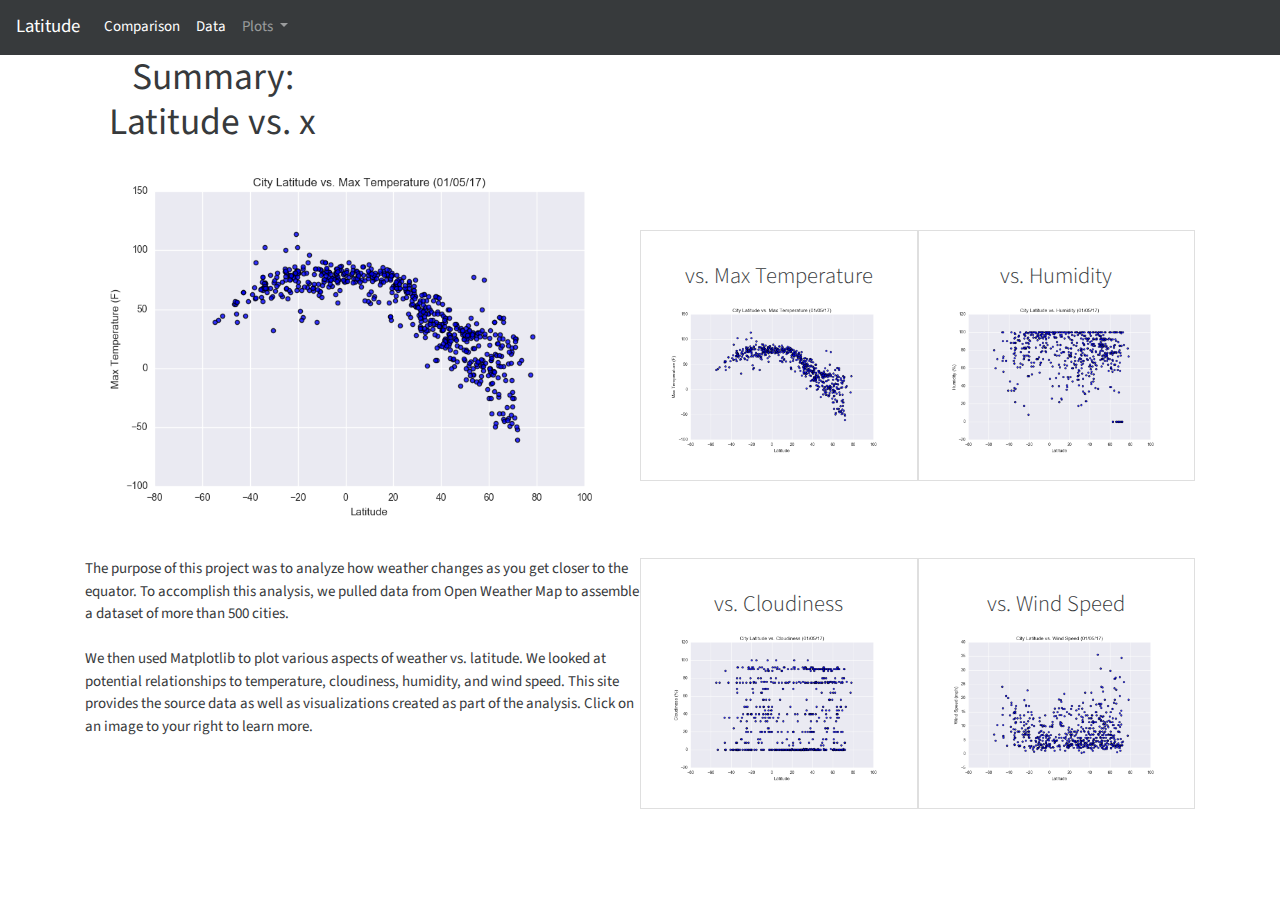
<file: index.html>
<!DOCTYPE html>
<html lang="en">
<head>
    <meta charset="UTF-8">
    <meta name="viewport" content="width=device-width, initial-scale=1.0">
    <meta http-equiv="X-UA-Compatible" content="ie=edge">
    <title>Landing Page</title>
    <link rel="stylesheet" type="text/css" href="bootstrap.min.css">
</head>
<body>
  <!-- Navigation Bar -->
  <nav class="navbar navbar-expand-lg navbar-dark bg-dark">
        <a class="navbar-brand" href="index.html">Latitude</a>
        <button class="navbar-toggler" type="button" data-toggle="collapse" data-target="#navbarColor02" aria-controls="navbarColor02" aria-expanded="false" aria-label="Toggle navigation">
            <span class="navbar-toggler-icon"></span>
        </button>

        <div class="collapse navbar-collapse" id="navbarColor02">
            <ul class="navbar-nav mr-auto">
                
                <li class="nav-item active">
                        <a class="nav-link" href="Comparison.html">Comparison <span class="sr-only">(current)</span></a>
                </li>
                <li class="nav-item active">
                        <a class="nav-link" href="data-page.html">Data <span class="sr-only">(current)</span></a>
                </li>
            
            <!-- Dropdown Menu -->
            
                <li class="nav-item dropdown">
                    <a class="nav-link dropdown-toggle" href="#" id="navbarDropdown" role="button" data-toggle="dropdown" aria-haspopup="true" aria-expanded="false">
                        Plots
                    </a>
                    <div class="dropdown-menu" aria-labelledby="navbarDropdown">
                        <a class="dropdown-item" href="MaxTemp.html">Max Temperature</a>
                        <a class="dropdown-item" href="Humidity.html">Humidity</a>
                        <a class="dropdown-item" href="Cloudiness.html">Cloudiness</a>
                        <a class="dropdown-item" href="WindSpeed.html">Wind Speed</a>
                    </div>    
                </li>
                    
            </ul>
    </nav>

    <!-- Main  -->
    <div class="container">

    <!-- Left side -->
    <div class="row align-items-end">
        <div class="col-md-3 col-sm-6">
            <h1 class="text-center"><b>Summary: Latitude vs. x</b></h1>

        </div>

        <!-- Keeping row without text -->
        <div class="col-md-3 col-sm-6">
            
            
        </div>
    </div>

    <!-- Left image -->

    <div class="row align-items-center no-gutters">
            <div class="col-md-6 col-sm-12">
                <figure class="figure">
                    <img src="WebVisualizations/images/Fig1.png" class="figure-img img-fluid rounded" alt="...">
                </figure>
    
            </div>

            <!-- Left, top row of group -->
            <div class="col-md-3 col-sm-6">       
                    <div class="card">
                        <div class="card-body">
                            <h4 class="card-title">
                                <h4 class="text-center">vs. Max Temperature</h4></h4>
                                    <a href="MaxTemp.html" class="href">
                                        <img src="WebVisualizations/images/Fig1.png" class="card-img-top" alt="vs max temperature">
                                    </a>
                            
                       </div>
                    </div>  
            </div>
            <!-- Right, top row of group -->

            <div class="col-md-3 col-sm-6">
                    <div class="card">
                        <div class="card-body">
                            <h4 class="card-title">
                                <h4 class="text-center">vs. Humidity</h4></h4>
                                    <a href="Humidity.html" class="href">
                                        <img src="WebVisualizations/images/Fig2.png" class="card-img-top" alt="vs max temperature">
                                    </a>
                            
                       </div>
                    </div>  
            </div>
            </div>
  
    
    <div class="row align-items-start no-gutters">
            <div class="col-md-6 col-sm-12">
                    
                <!-- Keeping left side separated from right -->
                The purpose of this project was to analyze how weather changes as you get closer to the equator. To accomplish this
                analysis, we pulled data from Open Weather Map to assemble a dataset of more than 500 cities. <br><br>
                We then used Matplotlib to plot various aspects of weather vs. latitude. We looked at potential relationships to 
                temperature, cloudiness, humidity, and wind speed. This site provides the source data as well as visualizations created 
                as part of the analysis. Click on an image to your right to learn more.
            </div>

            <!-- Left, bottom row of group -->
            <div class="col-md-3 col-sm-6">
                <div class="card">
                    <div class="card-body">
                        <h4 class="card-title">
                            <h4 class="text-center">vs. Cloudiness</h4></h4>
                                <a href="Cloudiness.html" class="href">
                                    <img src="WebVisualizations/images/Fig3.png" class="card-img-top" alt="vs max temperature">
                                </a>
                        
                   </div>
                </div>  
        
    
            </div>

            <!-- Right, bottom row of group -->
            <div class="col-md-3 col-sm-6">
               
            <div class="card">
                <div class="card-body">
                    <h4 class="card-title">
                        <h4 class="text-center">vs. Wind Speed</h4></h4>
                            <a href="WindSpeed.html" class="href">
                                <img src="WebVisualizations/images/Fig4.png" class="card-img-top" alt="vs max temperature">
                            </a>
                    
               </div>
            </div>  
    </div>
        </div>
    </div>

<!-- Optional JavaScript -->
    <!-- jQuery first, then Popper.js, then Bootstrap JS -->
    <script src="https://code.jquery.com/jquery-3.3.1.slim.min.js" integrity="sha384-q8i/X+965DzO0rT7abK41JStQIAqVgRVzpbzo5smXKp4YfRvH+8abtTE1Pi6jizo" crossorigin="anonymous"></script>
    <script src="https://cdnjs.cloudflare.com/ajax/libs/popper.js/1.14.7/umd/popper.min.js" integrity="sha384-UO2eT0CpHqdSJQ6hJty5KVphtPhzWj9WO1clHTMGa3JDZwrnQq4sF86dIHNDz0W1" crossorigin="anonymous"></script>
    <script src="https://stackpath.bootstrapcdn.com/bootstrap/4.3.1/js/bootstrap.min.js" integrity="sha384-JjSmVgyd0p3pXB1rRibZUAYoIIy6OrQ6VrjIEaFf/nJGzIxFDsf4x0xIM+B07jRM" crossorigin="anonymous"></script>
      
        
</body>
</html>
</file>
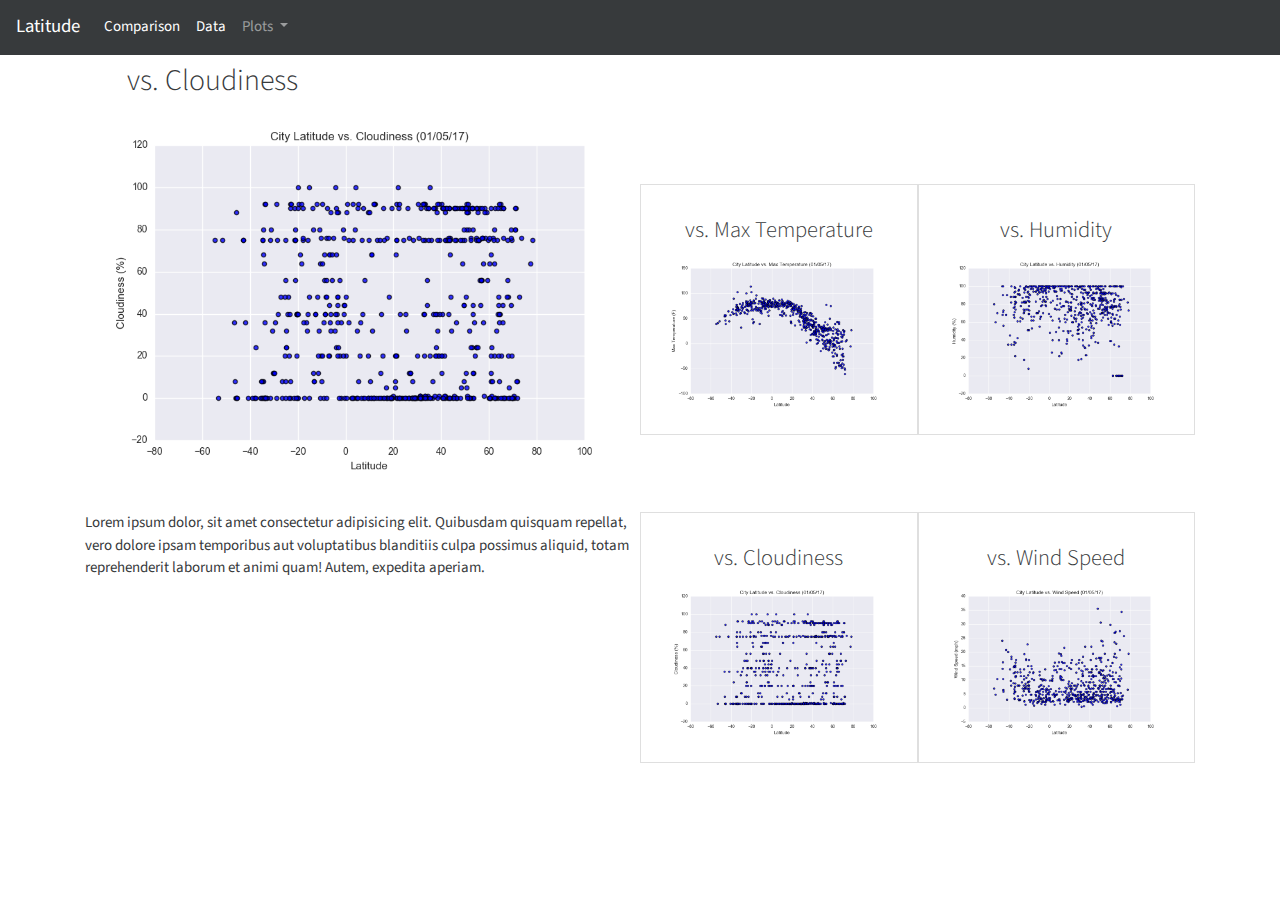
<file: Cloudiness.html>
<!DOCTYPE html>
<html lang="en">
<head>
    <meta charset="UTF-8">
    <meta name="viewport" content="width=device-width, initial-scale=1.0">
    <meta http-equiv="X-UA-Compatible" content="ie=edge">
    <title>Cloudiness</title>
    <link rel="stylesheet" type="text/css" href="bootstrap.min.css">
</head>
<body>
  <!-- Navigation Bar -->
  <nav class="navbar navbar-expand-lg navbar-dark bg-dark">
        <a class="navbar-brand" href="index.html">Latitude</a>
        <button class="navbar-toggler" type="button" data-toggle="collapse" data-target="#navbarColor02" aria-controls="navbarColor02" aria-expanded="false" aria-label="Toggle navigation">
            <span class="navbar-toggler-icon"></span>
        </button>

        <div class="collapse navbar-collapse" id="navbarColor02">
            <ul class="navbar-nav mr-auto">
                
                <li class="nav-item active">
                        <a class="nav-link" href="Comparison.html">Comparison <span class="sr-only">(current)</span></a>
                </li>
                <li class="nav-item active">
                        <a class="nav-link" href="data-page.html">Data <span class="sr-only">(current)</span></a>
                </li>
            
            <!-- Dropdown Menu -->
            
                <li class="nav-item dropdown">
                    <a class="nav-link dropdown-toggle" href="#" id="navbarDropdown" role="button" data-toggle="dropdown" aria-haspopup="true" aria-expanded="false">
                        Plots
                    </a>
                    <div class="dropdown-menu" aria-labelledby="navbarDropdown">
                        <a class="dropdown-item" href="MaxTemp.html">Max Temperature</a>
                        <a class="dropdown-item" href="Humidity.html">Humidity</a>
                        <a class="dropdown-item" href="Cloudiness.html">Cloudiness</a>
                        <a class="dropdown-item" href="WindSpeed.html">Wind Speed</a>
                    </div>    
                </li>
                    
            </ul>
    </nav>

    <!-- Main  -->
    <div class="container">

    <!-- Left side -->
    <div class="row align-items-end">
        <div class="col-md-3 col-sm-6">
            <h2 class="text-center mt-2">vs. Cloudiness</h2>

        </div>

        <!-- Keeping row without text -->
        <div class="col-md-3 col-sm-6">
            
            
        </div>
    </div>

    <!-- Left image -->

    <div class="row align-items-center no-gutters">
            <div class="col-md-6 col-sm-12">
                <figure class="figure">
                    <img src="WebVisualizations/images/Fig3.png" class="figure-img img-fluid rounded" alt="...">
                </figure>
    
            </div>

            <!-- Left, top row of group -->
            <div class="col-md-3 col-sm-6">       
                    <div class="card">
                        <div class="card-body">
                            <h4 class="card-title">
                                <h4 class="text-center">vs. Max Temperature</h4></h4>
                                    <a href="MaxTemp.html" class="href">
                                        <img src="WebVisualizations/images/Fig1.png" class="card-img-top" alt="vs max temperature">
                                    </a>
                            
                       </div>
                    </div>  
            </div>
            <!-- Right, top row of group -->

            <div class="col-md-3 col-sm-6">
                    <div class="card">
                        <div class="card-body">
                            <h4 class="card-title">
                                <h4 class="text-center">vs. Humidity</h4></h4>
                                    <a href="Humidity.html" class="href">
                                        <img src="WebVisualizations/images/Fig2.png" class="card-img-top" alt="vs max temperature">
                                    </a>
                            
                       </div>
                    </div>  
            </div>
            </div>
  
    
    <div class="row align-items-start no-gutters">
            <div class="col-md-6 col-sm-12">
                    
                <!-- Keeping left side separated from right -->
                Lorem ipsum dolor, sit amet consectetur adipisicing elit. Quibusdam quisquam repellat, vero dolore ipsam temporibus aut voluptatibus blanditiis culpa possimus aliquid, totam reprehenderit laborum et animi quam! Autem, expedita aperiam.
            </div>

            <!-- Left, bottom row of group -->
            <div class="col-md-3 col-sm-6">
                <div class="card">
                    <div class="card-body">
                        <h4 class="card-title">
                            <h4 class="text-center">vs. Cloudiness</h4></h4>
                                <a href="Cloudiness.html" class="href">
                                    <img src="WebVisualizations/images/Fig3.png" class="card-img-top" alt="vs max temperature">
                                </a>
                        
                   </div>
                </div>  
        
    
            </div>

            <!-- Right, bottom row of group -->
            <div class="col-md-3 col-sm-6">
               
            <div class="card">
                <div class="card-body">
                    <h4 class="card-title">
                        <h4 class="text-center">vs. Wind Speed</h4></h4>
                            <a href="WindSpeed.html" class="href">
                                <img src="WebVisualizations/images/Fig4.png" class="card-img-top" alt="vs max temperature">
                            </a>
                    
               </div>
            </div>  
    </div>
        </div>
    </div>
    
<!-- Optional JavaScript -->
    <!-- jQuery first, then Popper.js, then Bootstrap JS -->
    <script src="https://code.jquery.com/jquery-3.3.1.slim.min.js" integrity="sha384-q8i/X+965DzO0rT7abK41JStQIAqVgRVzpbzo5smXKp4YfRvH+8abtTE1Pi6jizo" crossorigin="anonymous"></script>
    <script src="https://cdnjs.cloudflare.com/ajax/libs/popper.js/1.14.7/umd/popper.min.js" integrity="sha384-UO2eT0CpHqdSJQ6hJty5KVphtPhzWj9WO1clHTMGa3JDZwrnQq4sF86dIHNDz0W1" crossorigin="anonymous"></script>
    <script src="https://stackpath.bootstrapcdn.com/bootstrap/4.3.1/js/bootstrap.min.js" integrity="sha384-JjSmVgyd0p3pXB1rRibZUAYoIIy6OrQ6VrjIEaFf/nJGzIxFDsf4x0xIM+B07jRM" crossorigin="anonymous"></script>
      
        
</body>
</html>
</file>
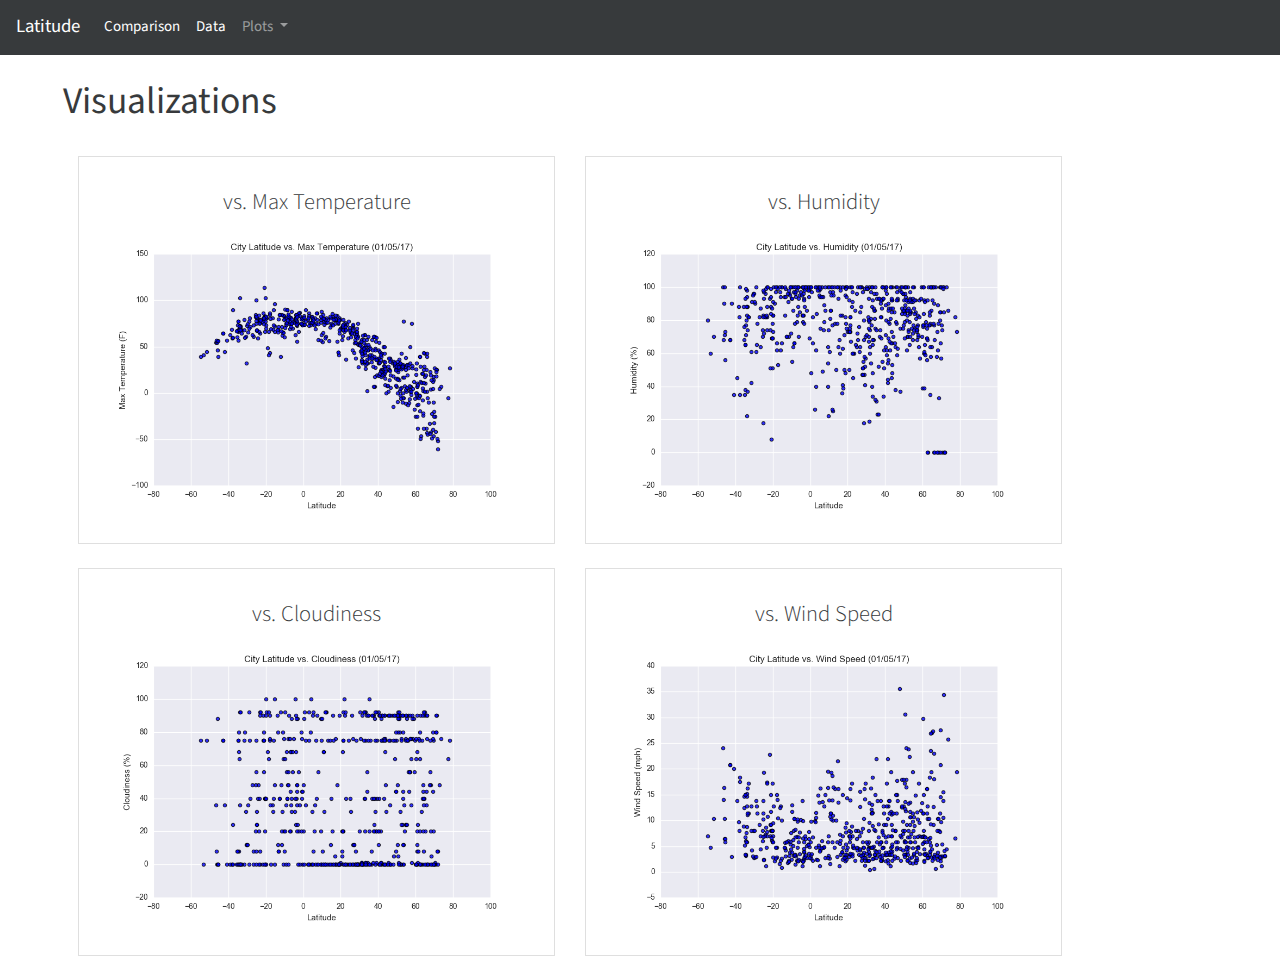
<file: Comparison.html>
<!DOCTYPE html>
<html lang="en">
<head>
    <meta charset="UTF-8">
    <meta name="viewport" content="width=device-width, initial-scale=1.0">
    <meta http-equiv="X-UA-Compatible" content="ie=edge">
    <title>Landing Page
    </title>

    <link rel="stylesheet" type="text/css" href="bootstrap.min.css">
</head>
<body>
    <!-- Navigation Bar -->
    <nav class="navbar navbar-expand-lg navbar-dark bg-dark">
            <a class="navbar-brand" href="index.html">Latitude</a>
            <button class="navbar-toggler" type="button" data-toggle="collapse" data-target="#navbarColor02" aria-controls="navbarColor02" aria-expanded="false" aria-label="Toggle navigation">
                <span class="navbar-toggler-icon"></span>
            </button>
    
            <div class="collapse navbar-collapse" id="navbarColor02">
                <ul class="navbar-nav mr-auto">
                    
                    <li class="nav-item active">
                            <a class="nav-link" href="Comparison.html">Comparison <span class="sr-only">(current)</span></a>
                    </li>
                    <li class="nav-item active">
                            <a class="nav-link" href="data-page.html">Data <span class="sr-only">(current)</span></a>
                    </li>
                
                <!-- Dropdown Menu -->
                
                    <li class="nav-item dropdown">
                        <a class="nav-link dropdown-toggle" href="#" id="navbarDropdown" role="button" data-toggle="dropdown" aria-haspopup="true" aria-expanded="false">
                            Plots
                        </a>
                        <div class="dropdown-menu" aria-labelledby="navbarDropdown">
                            <a class="dropdown-item" href="MaxTemp.html">Max Temperature</a>
                            <a class="dropdown-item" href="Humidity.html">Humidity</a>
                            <a class="dropdown-item" href="Cloudiness.html">Cloudiness</a>
                            <a class="dropdown-item" href="WindSpeed.html">Wind Speed</a>
                        </li>
                    </div>
                </ul>
    </nav>
    <div class="row mt-4 ml-5">
    <h1 class="col-sm-8 col-md-4"><b>Visualizations</b></h1>
    </div>

    <div class="container-fluid">

        <!-- First row -->
               
            <div class="row mt-4 ml-5">

                <!-- First card -->
            
                    <div class="col-sm-10 col-md-5">
                        
                            <div class="card">
                                <div class="card-body">
                                    <h4 class="card-title">
                                        <h4 class="text-center">vs. Max Temperature</h4></h4>
                                            <a href="MaxTemp.html" class="href">
                                                <img src="WebVisualizations/images/Fig1.png" class="card-img-top" alt="vs max temperature">
                                            </a>
                                    
                               </div>
                            </div>  
                    </div>
                
  
                <!-- Second card -->
            
                    <div class="col-sm-10 col-md-5">
                       
                            <div class="card">
                                <div class="card-body">
                                        <h4 class="card-title">
                                            <h4 class="text-center">vs. Humidity</h4></h4>
                                                <a href="Humidity.html">
                                                    <img src="WebVisualizations/images/Fig2.png" class="card-img-top" alt="vs max temperature">
                                                </a>
                               </div>
                            </div>  
                    </div>
                </div>

                <!-- Second row -->

                <div class="row mt-4 ml-5">
                    
                    <!-- First card -->
            
                        <div class="col-sm-10 col-md-5">
                            
                                <div class="card">
                                    <div class="card-body">
                                        <h4 class="card-title">
                                            <h4 class="text-center">vs. Cloudiness</h4></h4>
                                                <a href="Cloudiness.html" class="href">
                                                    <img src="WebVisualizations/images/Fig3.png" class="card-img-top" alt="vs max temperature">
                                                </a>
                                        
                                   </div>
                                </div>  
                        </div>
                    
      
                    <!-- Second card -->
                
                        <div class="col-sm-10 col-md-5">
                           
                                <div class="card">
                                    <div class="card-body">
                                            <h4 class="card-title">
                                                <h4 class="text-center">vs. Wind Speed</h4></h4>
                                                    <a href="WindSpeed.html">
                                                        <img src="WebVisualizations/images/Fig4.png" class="card-img-top" alt="vs max temperature">
                                                    </a>
                                   </div>
                                </div>  
                        </div>
                    </div>

                    
</div>

    <!-- Optional JavaScript -->
    <!-- jQuery first, then Popper.js, then Bootstrap JS -->
    <script src="https://code.jquery.com/jquery-3.3.1.slim.min.js" integrity="sha384-q8i/X+965DzO0rT7abK41JStQIAqVgRVzpbzo5smXKp4YfRvH+8abtTE1Pi6jizo" crossorigin="anonymous"></script>
    <script src="https://cdnjs.cloudflare.com/ajax/libs/popper.js/1.14.7/umd/popper.min.js" integrity="sha384-UO2eT0CpHqdSJQ6hJty5KVphtPhzWj9WO1clHTMGa3JDZwrnQq4sF86dIHNDz0W1" crossorigin="anonymous"></script>
    <script src="https://stackpath.bootstrapcdn.com/bootstrap/4.3.1/js/bootstrap.min.js" integrity="sha384-JjSmVgyd0p3pXB1rRibZUAYoIIy6OrQ6VrjIEaFf/nJGzIxFDsf4x0xIM+B07jRM" crossorigin="anonymous"></script>
      
        
</body>
</html>
</file>
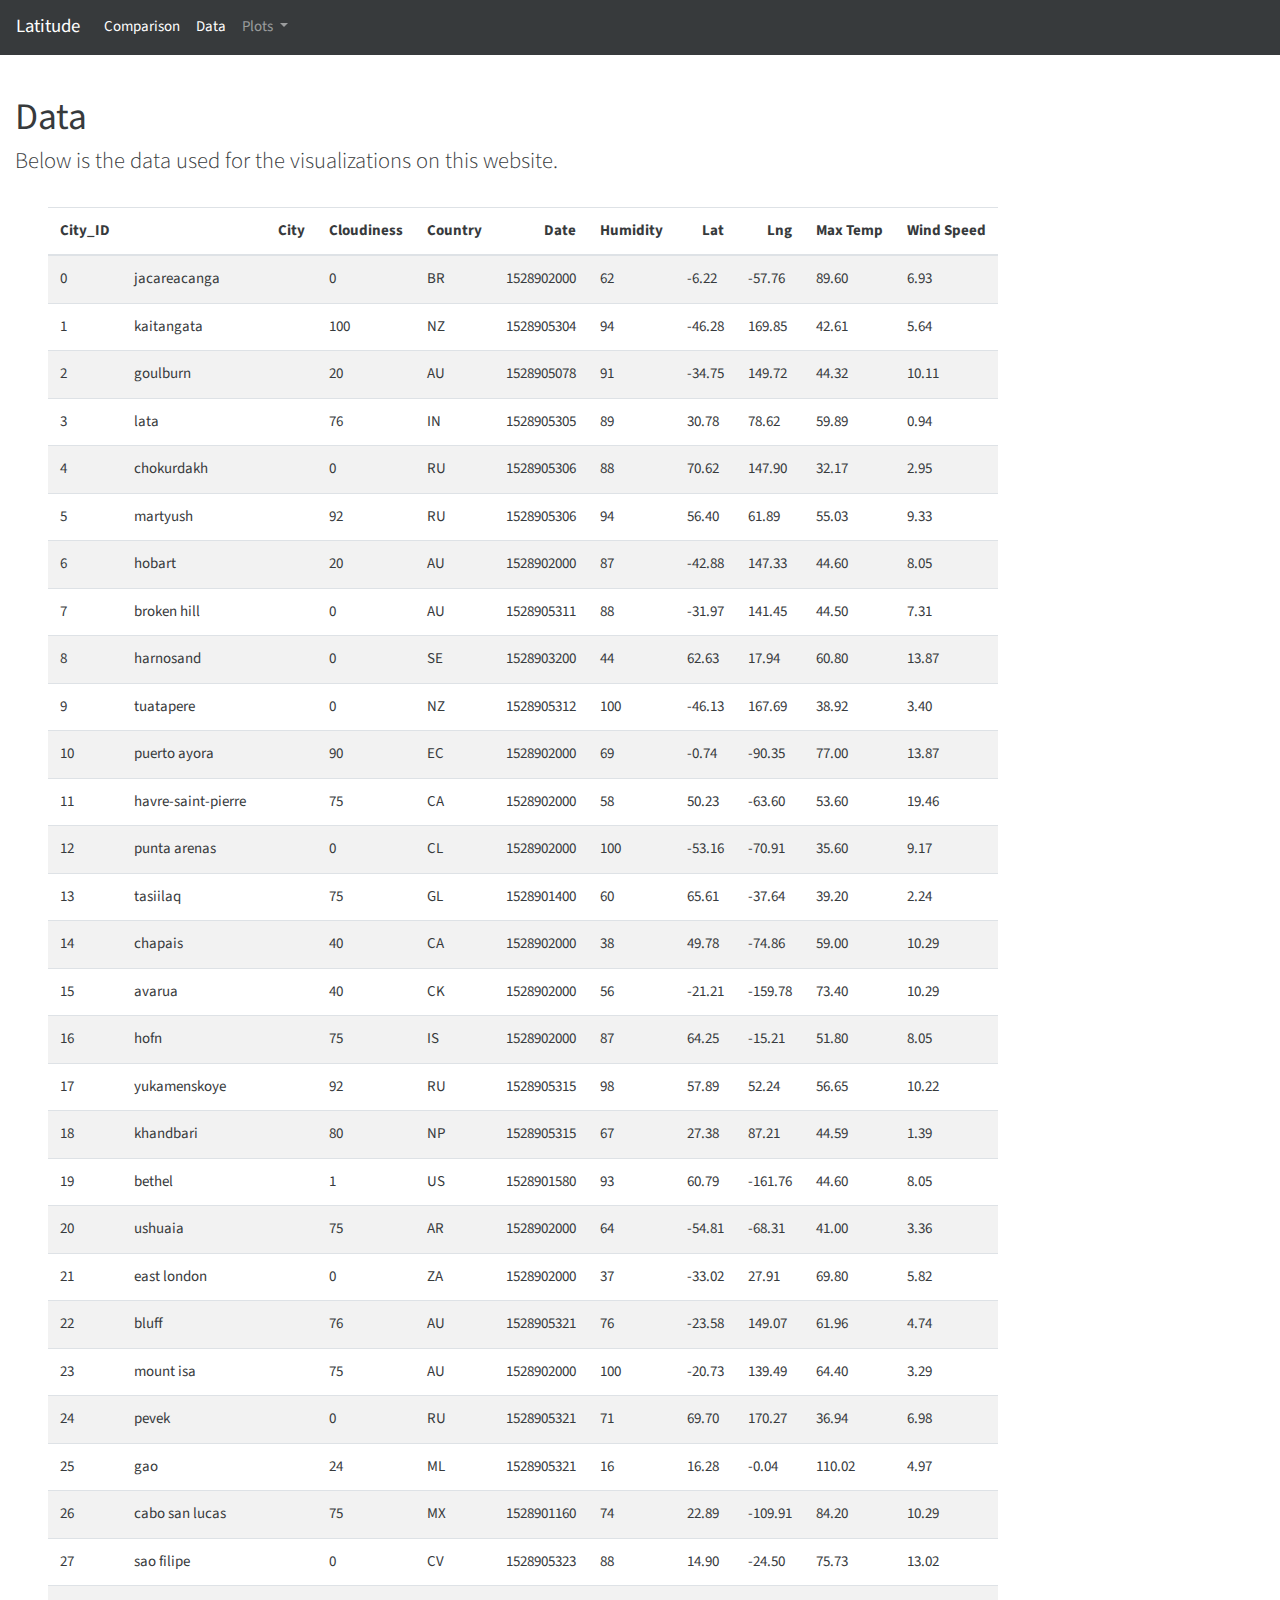
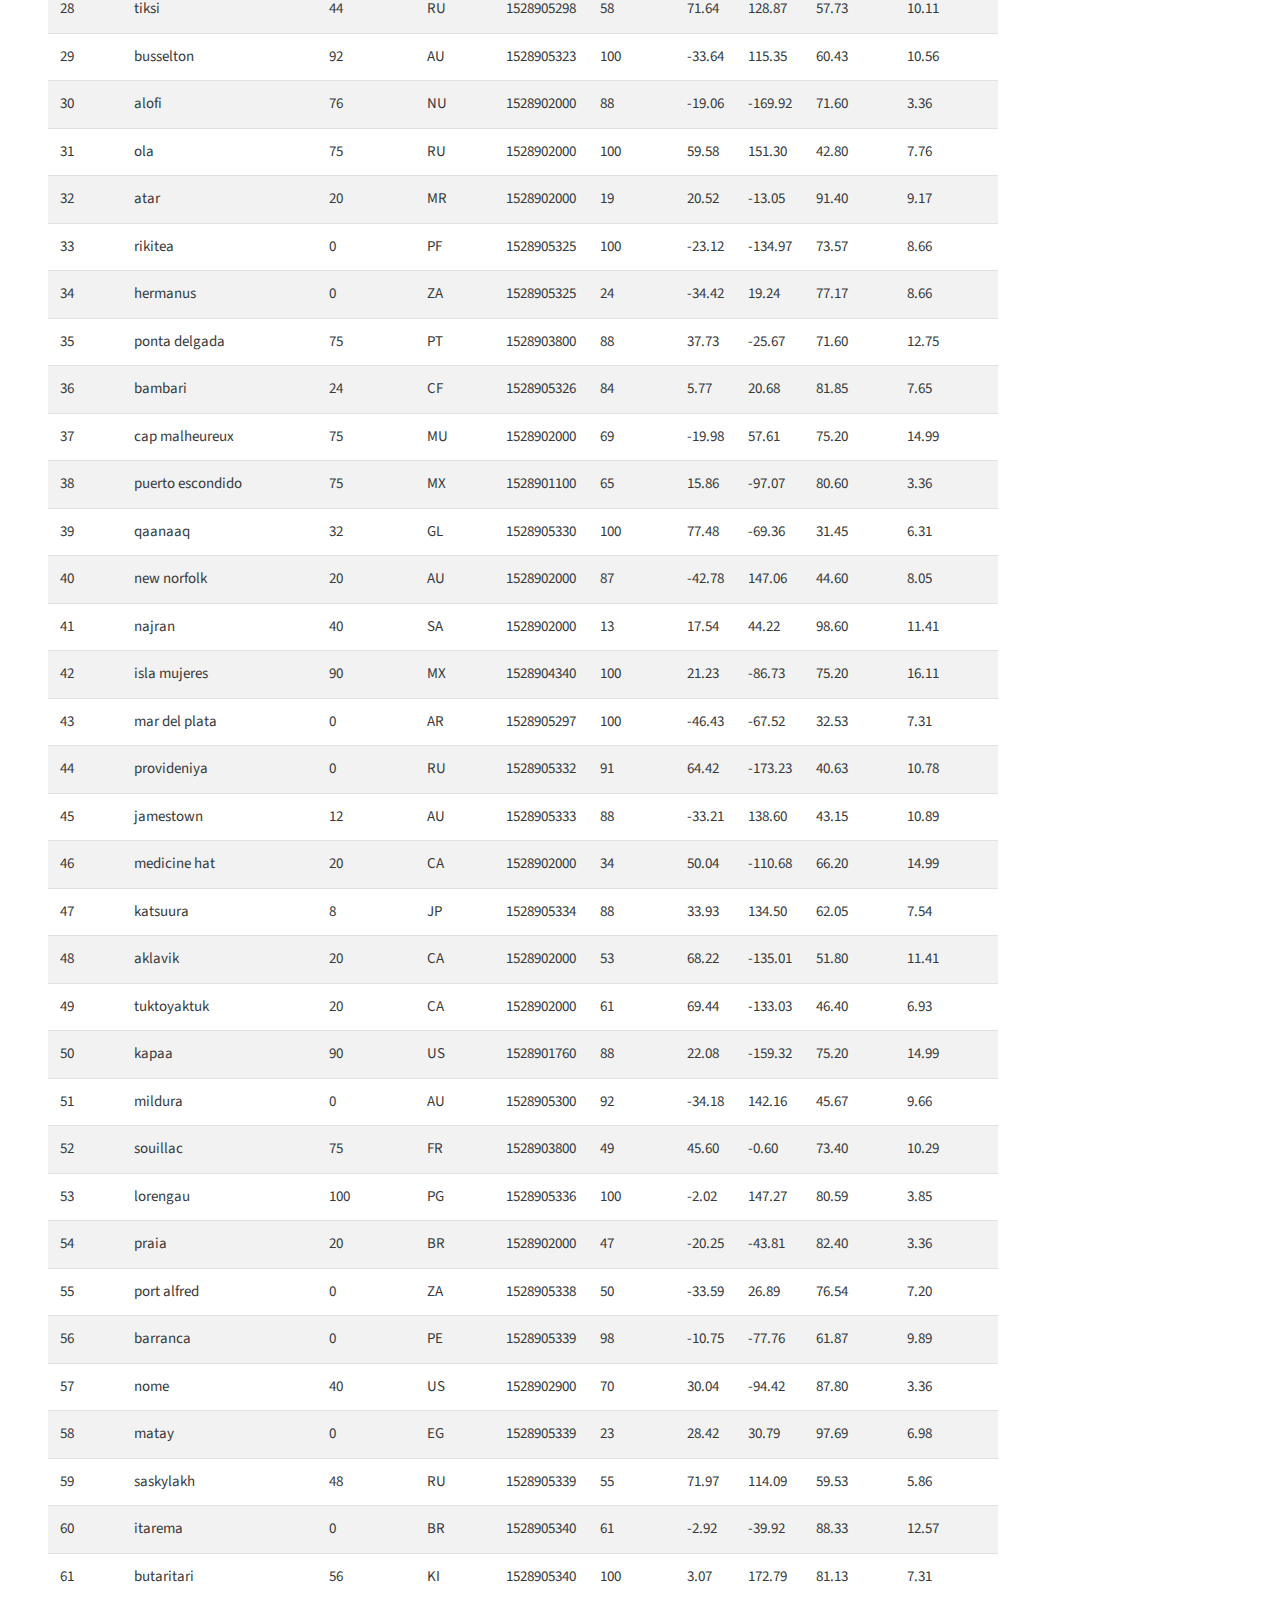
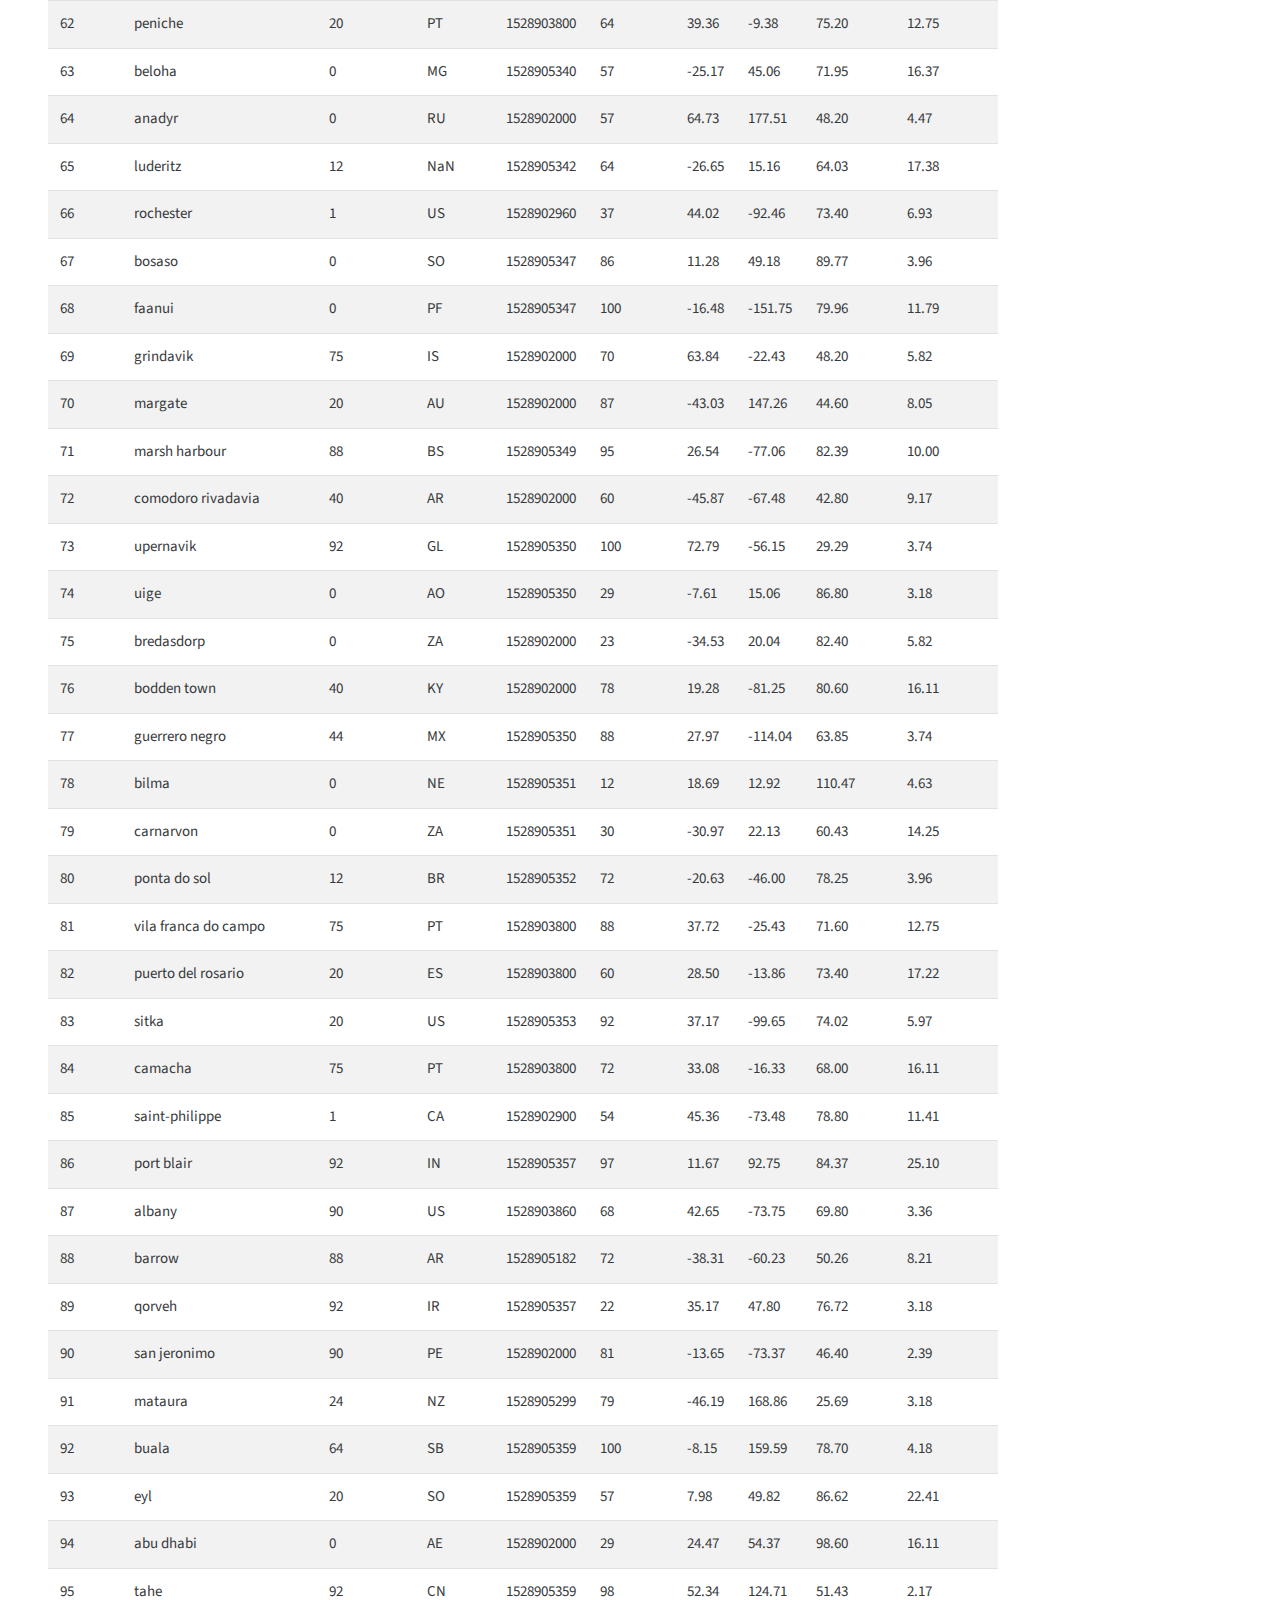
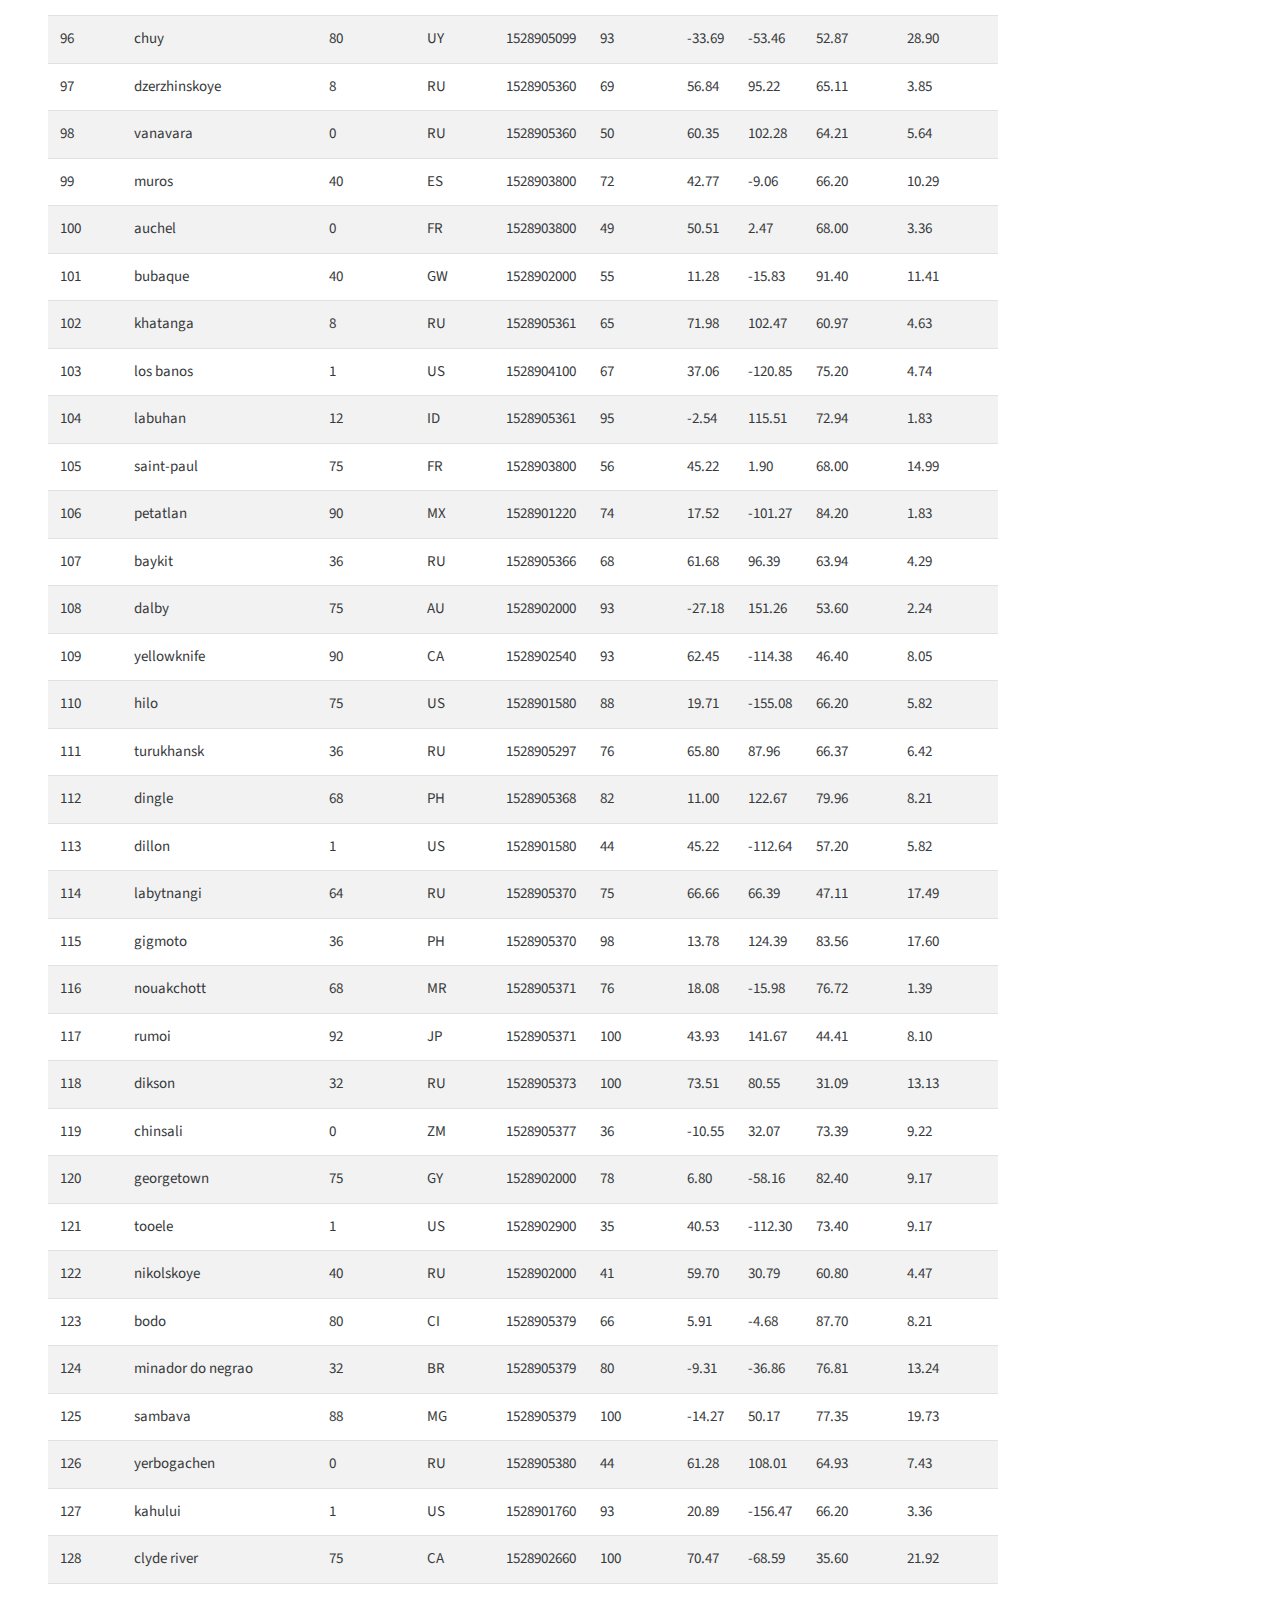
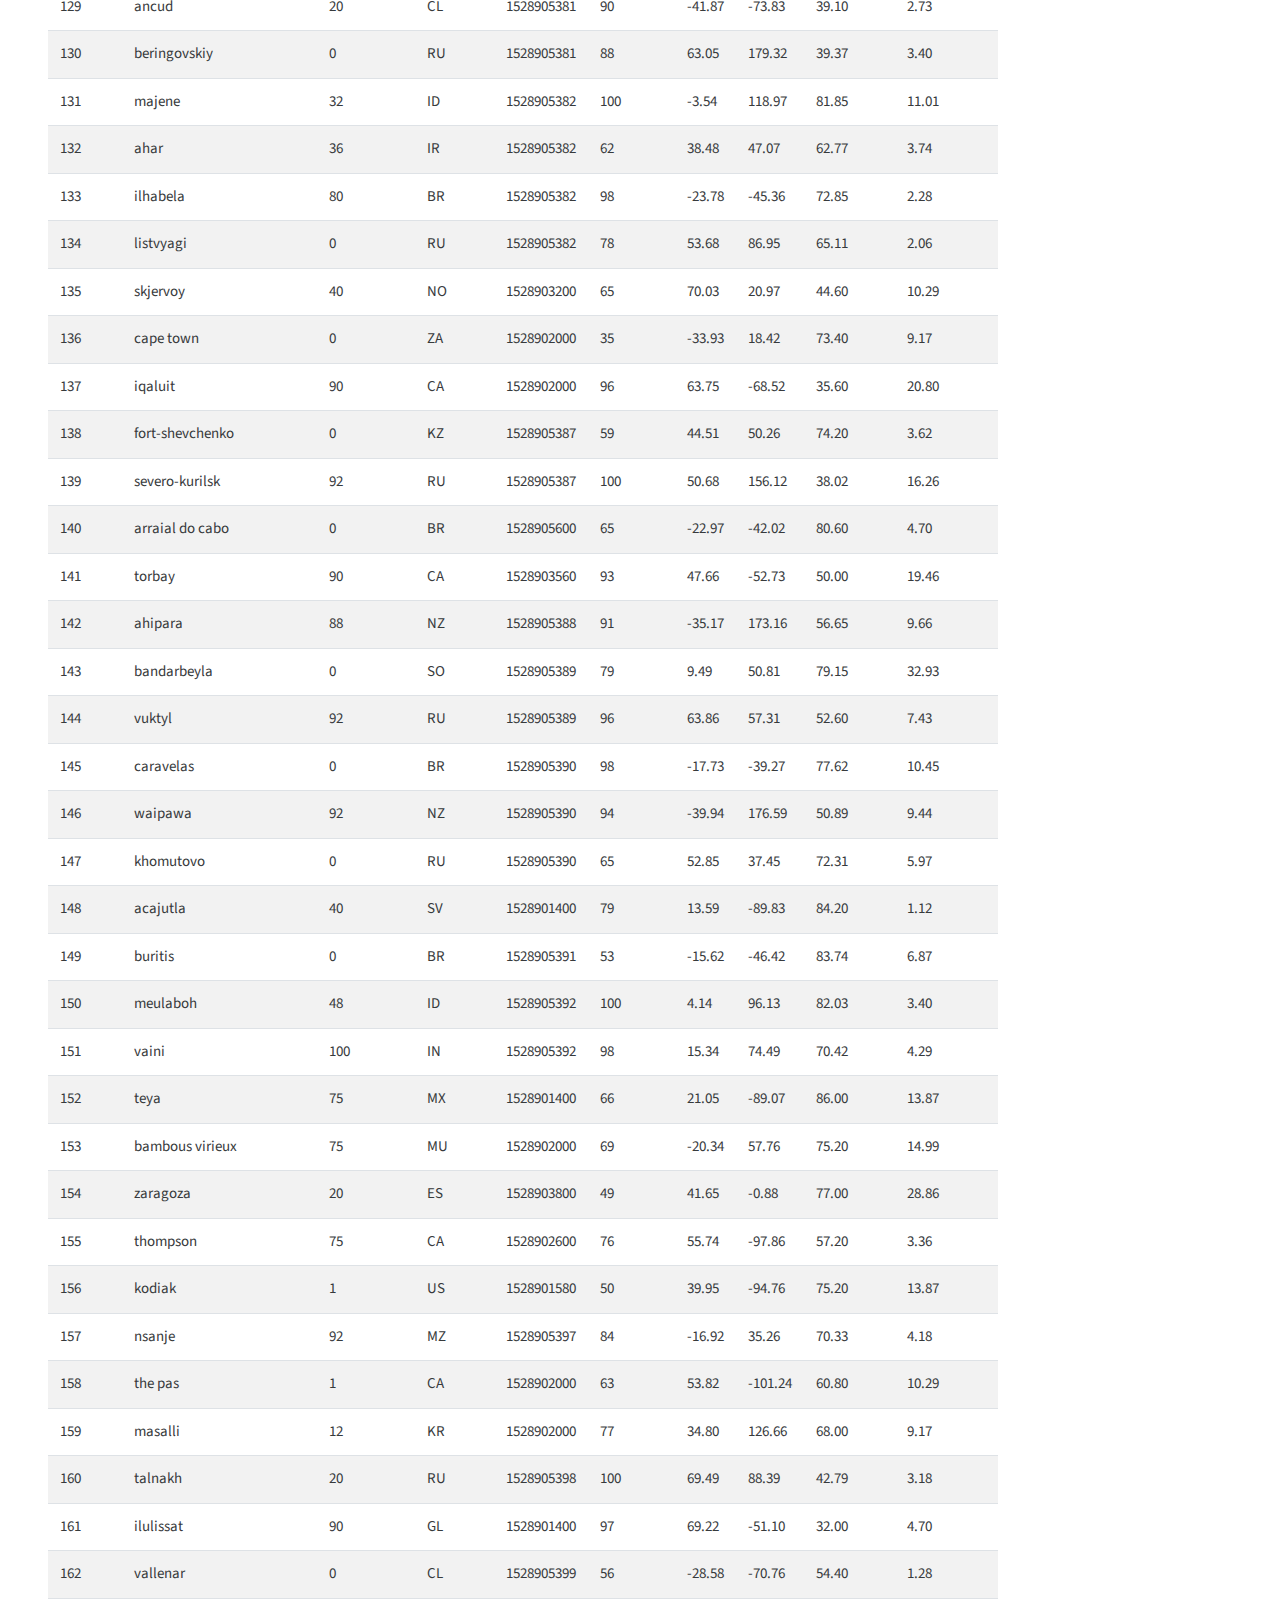
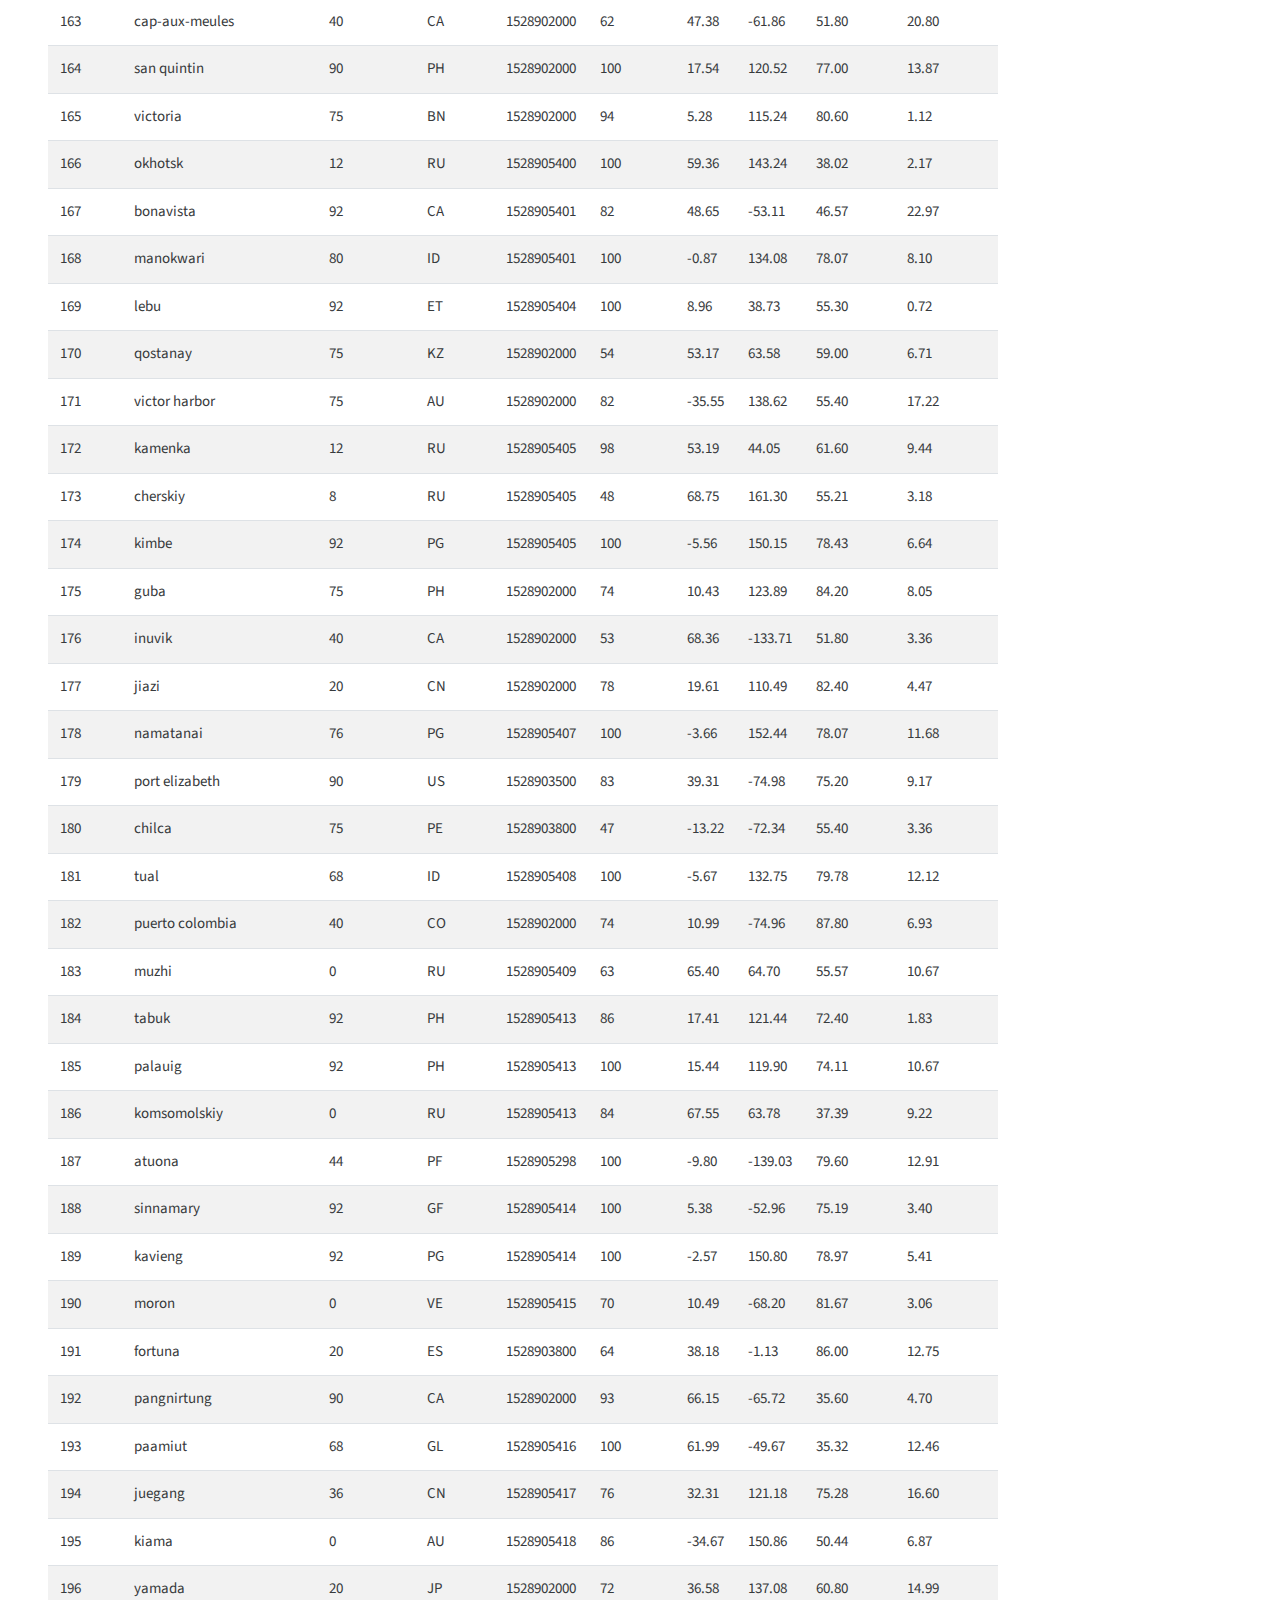
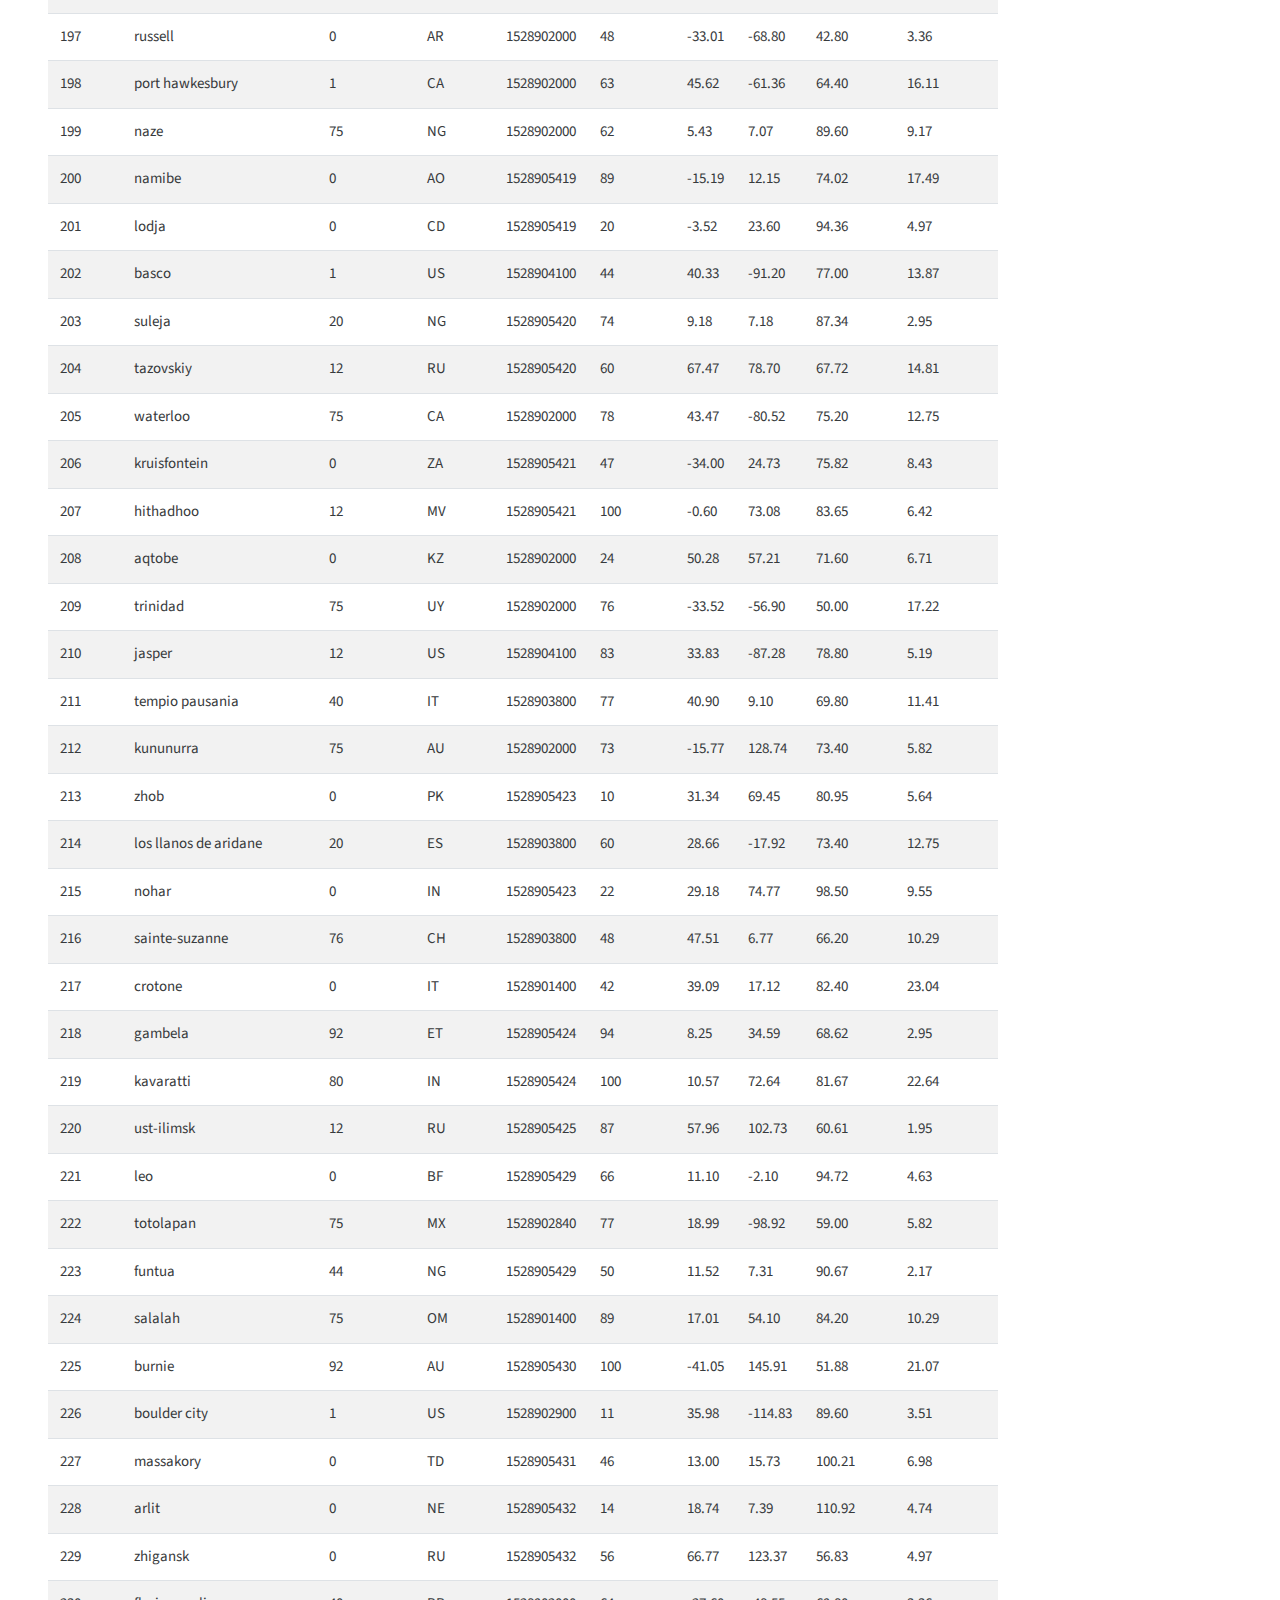
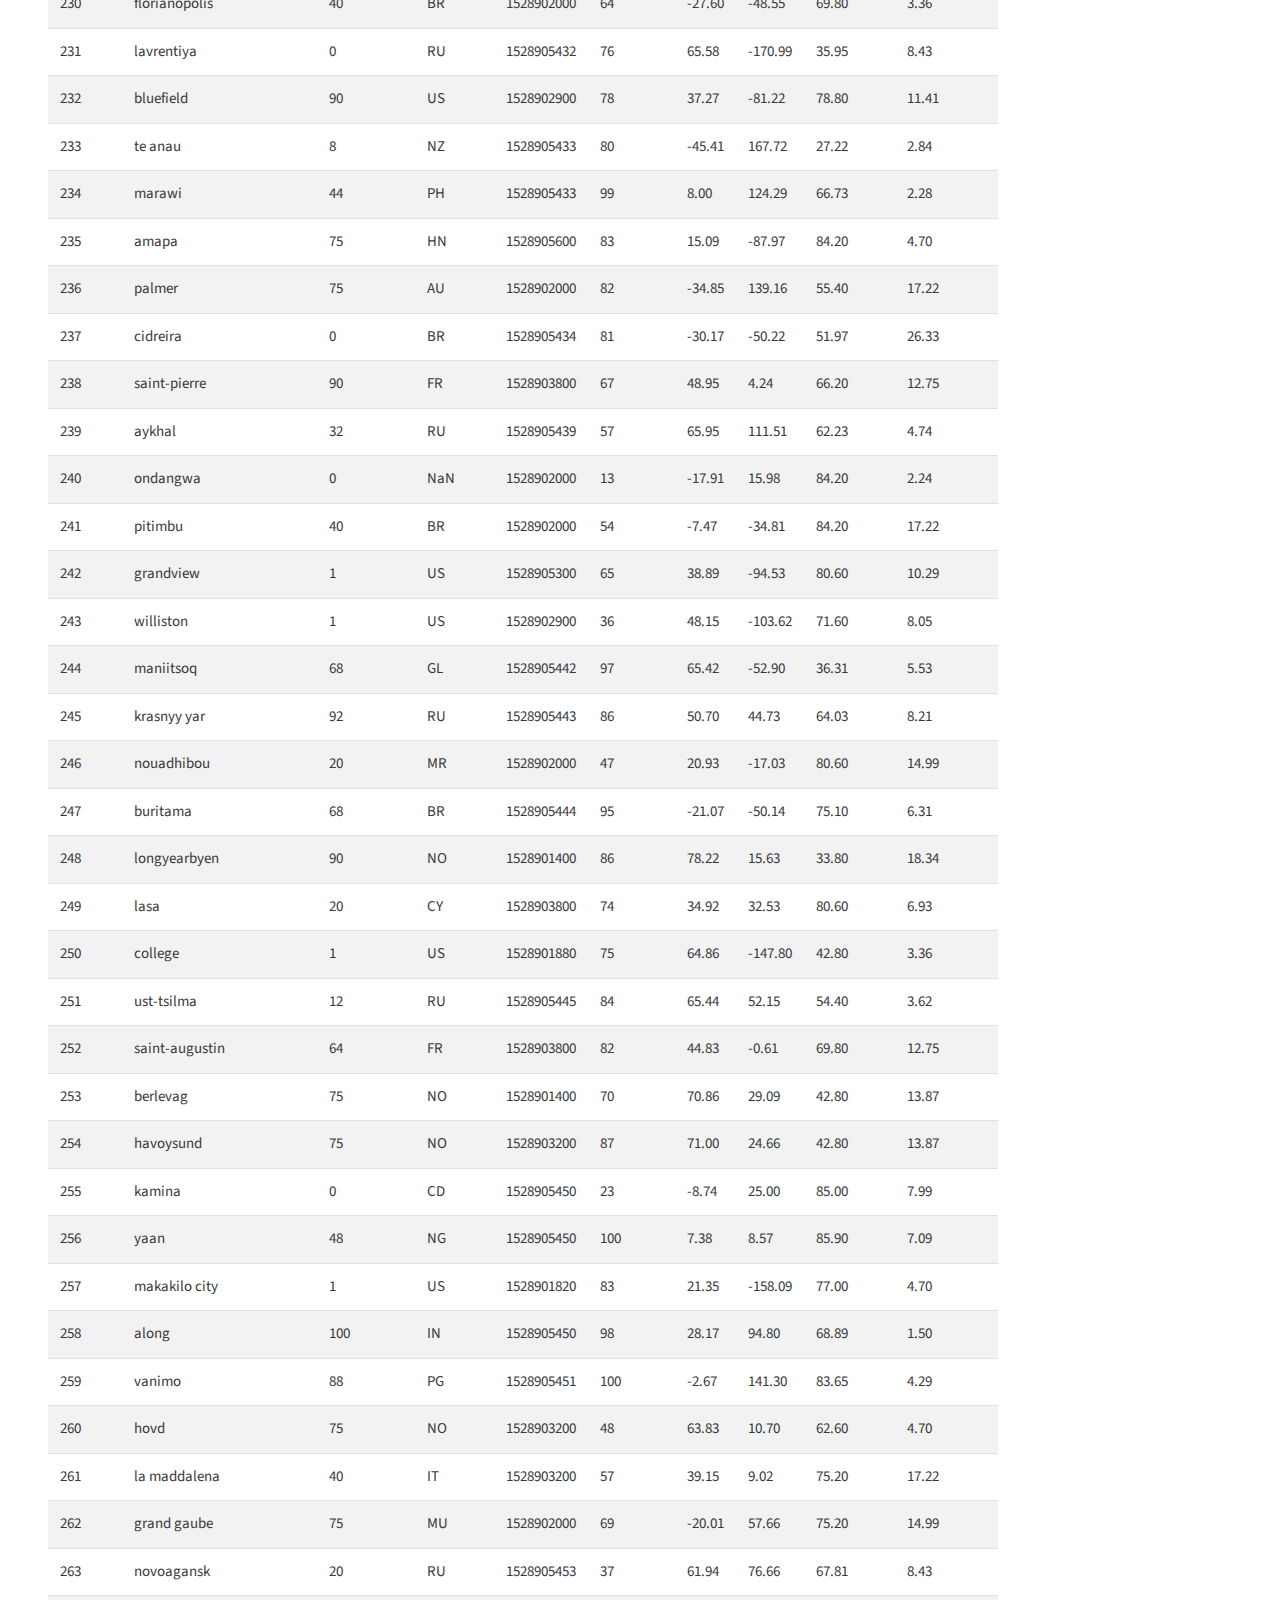
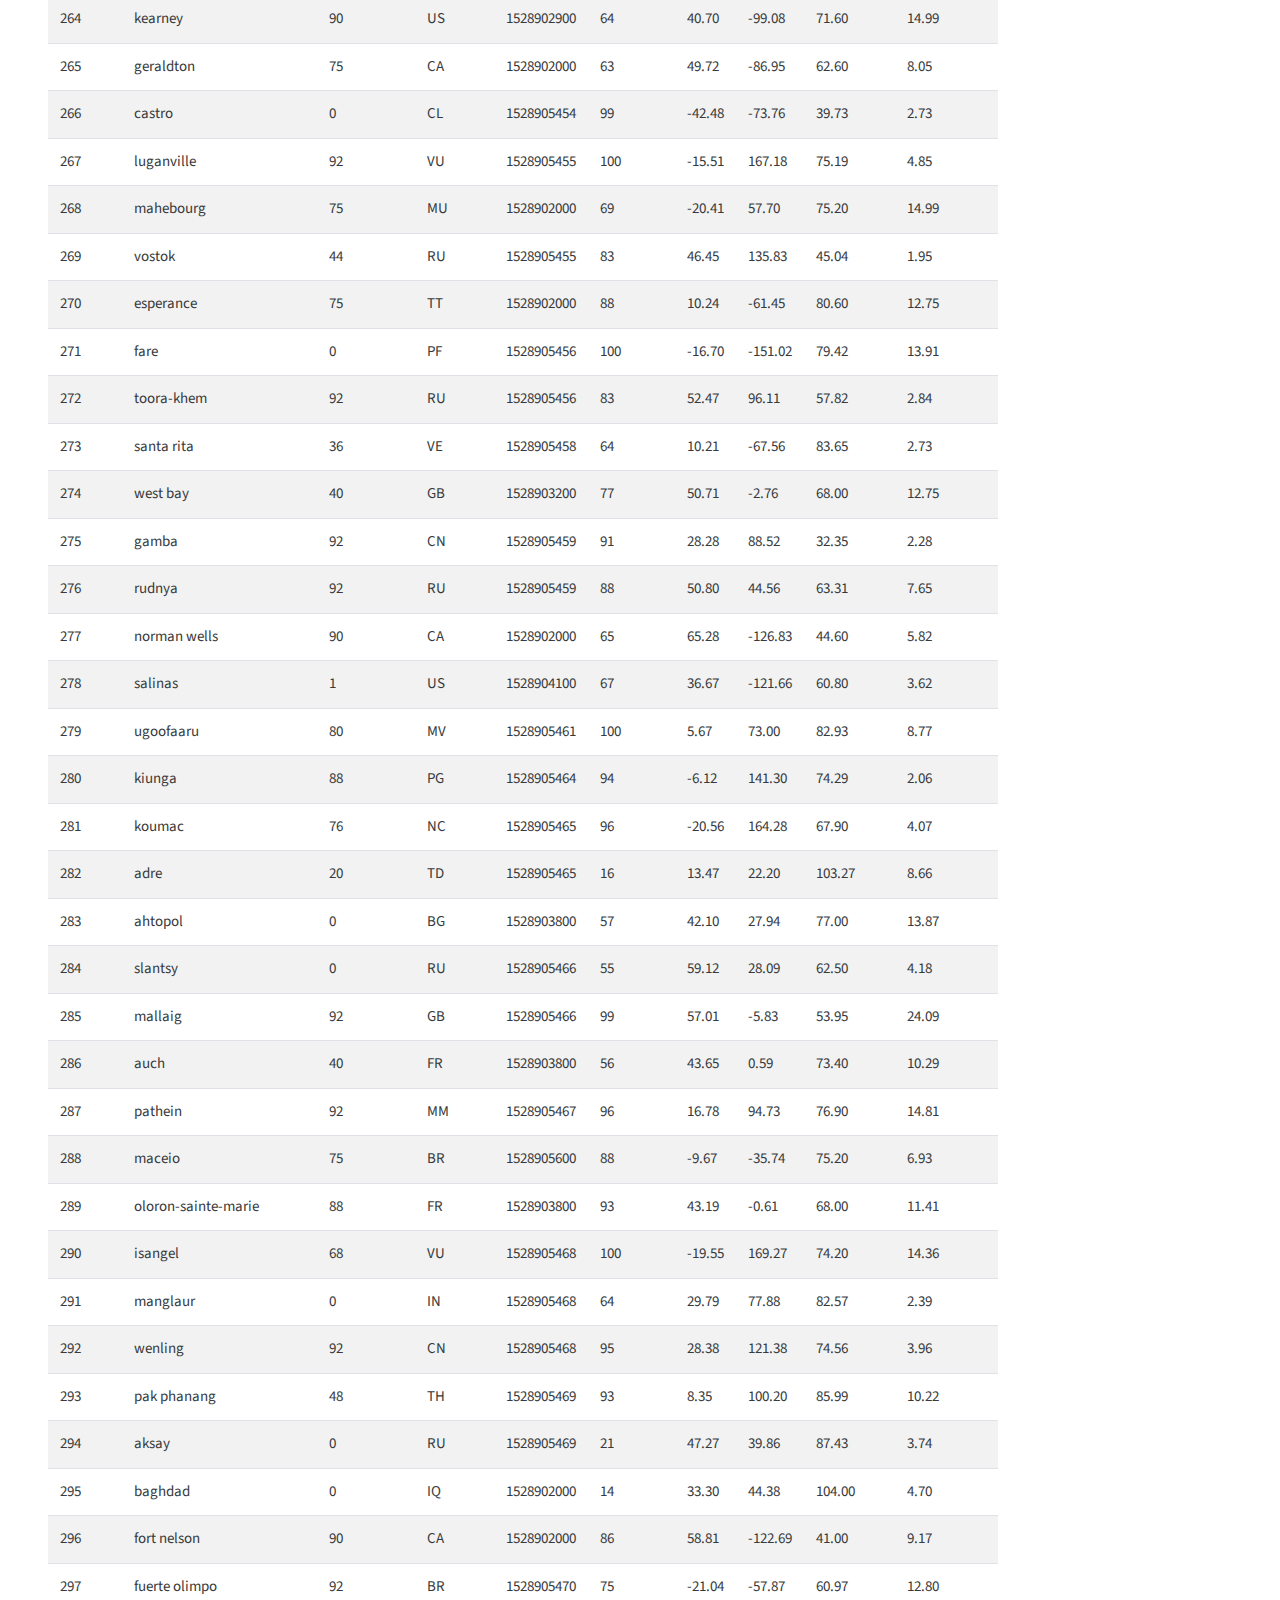
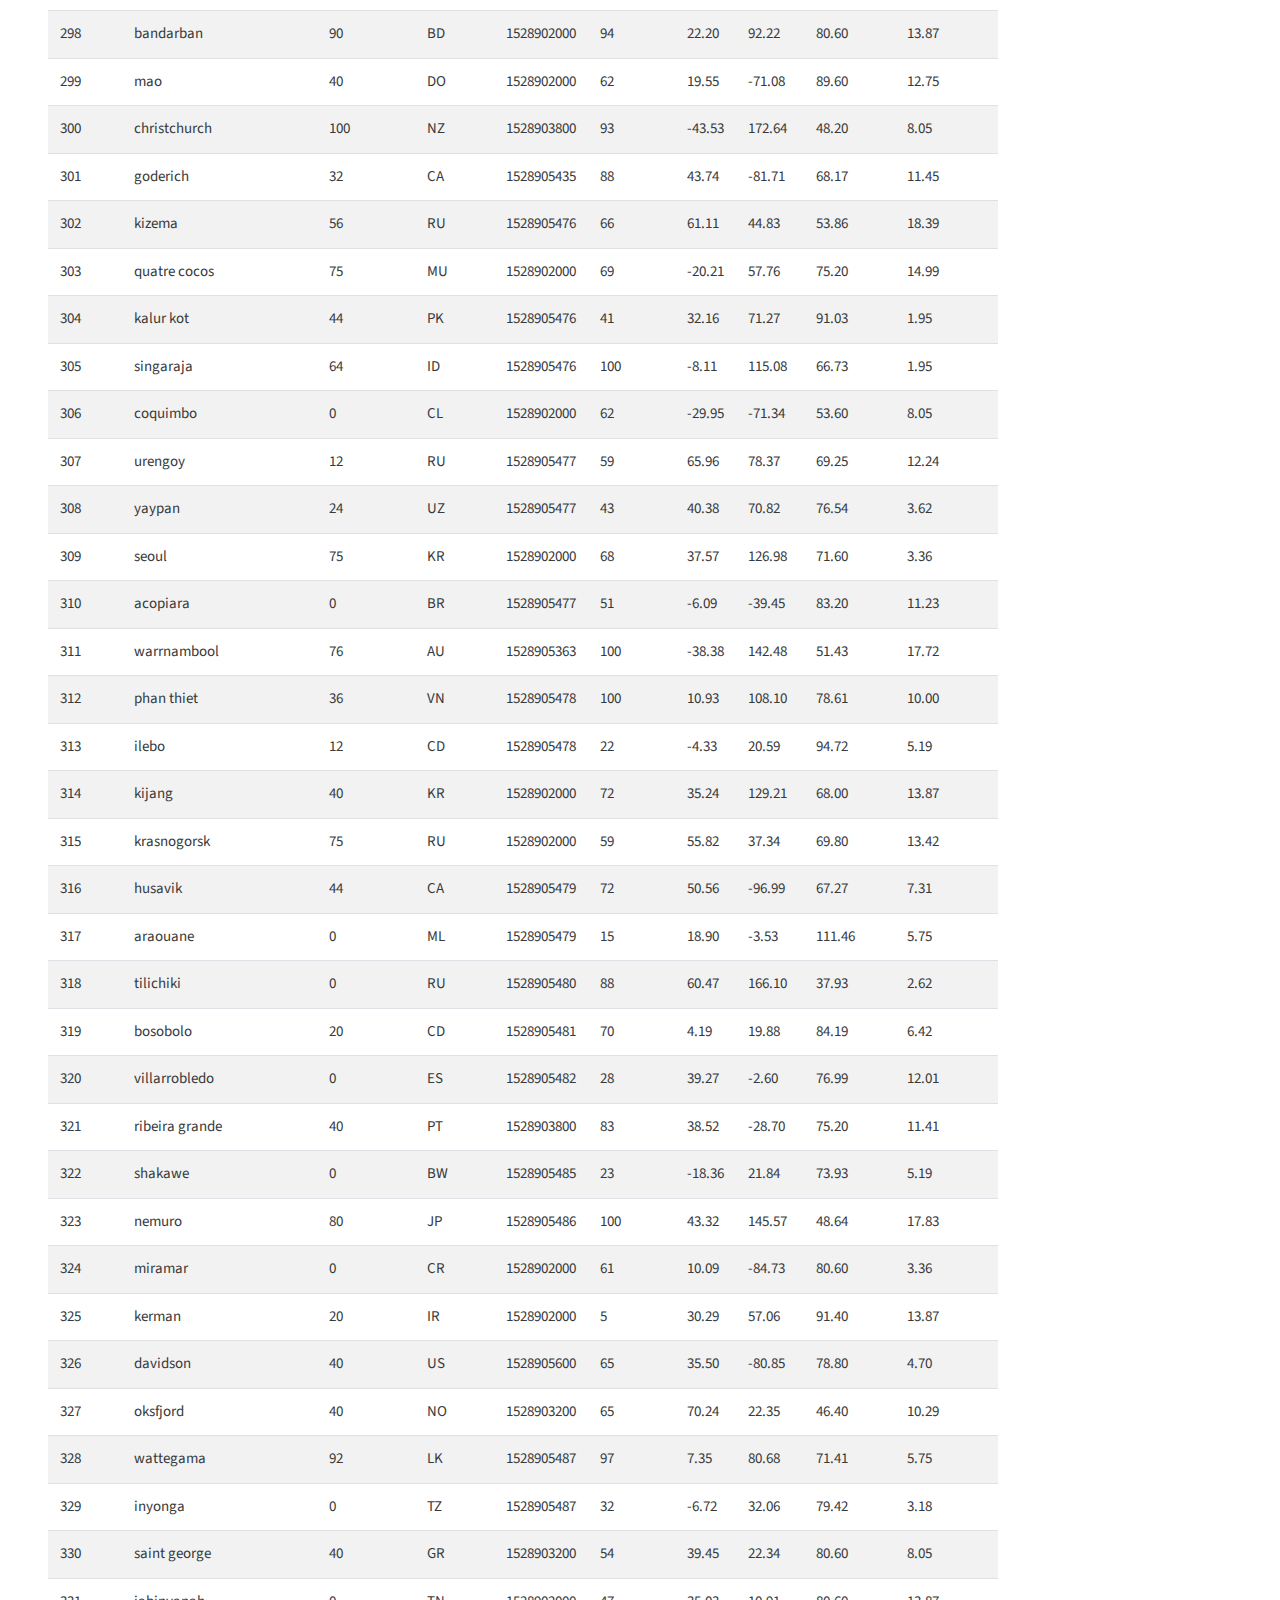
<file: data-page.html>
<!DOCTYPE html>
<html lang="en">
<head>
    <meta charset="UTF-8">
    <meta name="viewport" content="width=device-width, initial-scale=1.0">
    <meta http-equiv="X-UA-Compatible" content="ie=edge">
    <title>Dataset</title>
    <link rel="stylesheet" type="text/css" href="bootstrap.min.css">
</head>
<body>

    <!-- Navigation Bar -->
    <nav class="navbar navbar-expand-lg navbar-dark bg-dark">
            <a class="navbar-brand" href="index.html">Latitude</a>
            <button class="navbar-toggler" type="button" data-toggle="collapse" data-target="#navbarColor02" aria-controls="navbarColor02" aria-expanded="false" aria-label="Toggle navigation">
                <span class="navbar-toggler-icon"></span>
            </button>

            <div class="collapse navbar-collapse" id="navbarColor02">
                <ul class="navbar-nav mr-auto">
                    
                    <li class="nav-item active">
                            <a class="nav-link" href="Comparison.html">Comparison <span class="sr-only">(current)</span></a>
                    </li>
                    <li class="nav-item active">
                            <a class="nav-link" href="data-page.html">Data <span class="sr-only">(current)</span></a>
                    </li>
                
                <!-- Dropdown Menu -->
                
                    <li class="nav-item dropdown">
                        <a class="nav-link dropdown-toggle" href="#" id="navbarDropdown" role="button" data-toggle="dropdown" aria-haspopup="true" aria-expanded="false">
                            Plots
                        </a>
                        <div class="dropdown-menu" aria-labelledby="navbarDropdown">
                            <a class="dropdown-item" href="MaxTemp.html">Max Temperature</a>
                            <a class="dropdown-item" href="Humidity.html">Humidity</a>
                            <a class="dropdown-item" href="Cloudiness.html">Cloudiness</a>
                            <a class="dropdown-item" href="WindSpeed.html">Wind Speed</a>
                        </li>
                    </div>
                </ul>
    </nav>

    <!-- Container for data -->

    <div class="container-fluid">
            <div class="row mt-4 mb-4" id="section">
    
            
                    <div class="col-md-6" id="main">
                        <p id = "textarea">
                    <h1><b>Data</b></h1>
                    <h4>Below is the data used for the visualizations on this website.</h4>
                    
            </div>

        <div class = "row mt-4 ml-5">

        <table class="table table-hover table-striped">
                <thead>
                  <tr style="text-align: right;">
                    <th>City_ID</th>
                    <th>City</th>
                    <th>Cloudiness</th>
                    <th>Country</th>
                    <th>Date</th>
                    <th>Humidity</th>
                    <th>Lat</th>
                    <th>Lng</th>
                    <th>Max Temp</th>
                    <th>Wind Speed</th>
                  </tr>
                </thead>
                <tbody>
                  <tr>
                    <td>0</td>
                    <td>jacareacanga</td>
                    <td>0</td>
                    <td>BR</td>
                    <td>1528902000</td>
                    <td>62</td>
                    <td>-6.22</td>
                    <td>-57.76</td>
                    <td>89.60</td>
                    <td>6.93</td>
                  </tr>
                  <tr>
                    <td>1</td>
                    <td>kaitangata</td>
                    <td>100</td>
                    <td>NZ</td>
                    <td>1528905304</td>
                    <td>94</td>
                    <td>-46.28</td>
                    <td>169.85</td>
                    <td>42.61</td>
                    <td>5.64</td>
                  </tr>
                  <tr>
                    <td>2</td>
                    <td>goulburn</td>
                    <td>20</td>
                    <td>AU</td>
                    <td>1528905078</td>
                    <td>91</td>
                    <td>-34.75</td>
                    <td>149.72</td>
                    <td>44.32</td>
                    <td>10.11</td>
                  </tr>
                  <tr>
                    <td>3</td>
                    <td>lata</td>
                    <td>76</td>
                    <td>IN</td>
                    <td>1528905305</td>
                    <td>89</td>
                    <td>30.78</td>
                    <td>78.62</td>
                    <td>59.89</td>
                    <td>0.94</td>
                  </tr>
                  <tr>
                    <td>4</td>
                    <td>chokurdakh</td>
                    <td>0</td>
                    <td>RU</td>
                    <td>1528905306</td>
                    <td>88</td>
                    <td>70.62</td>
                    <td>147.90</td>
                    <td>32.17</td>
                    <td>2.95</td>
                  </tr>
                  <tr>
                    <td>5</td>
                    <td>martyush</td>
                    <td>92</td>
                    <td>RU</td>
                    <td>1528905306</td>
                    <td>94</td>
                    <td>56.40</td>
                    <td>61.89</td>
                    <td>55.03</td>
                    <td>9.33</td>
                  </tr>
                  <tr>
                    <td>6</td>
                    <td>hobart</td>
                    <td>20</td>
                    <td>AU</td>
                    <td>1528902000</td>
                    <td>87</td>
                    <td>-42.88</td>
                    <td>147.33</td>
                    <td>44.60</td>
                    <td>8.05</td>
                  </tr>
                  <tr>
                    <td>7</td>
                    <td>broken hill</td>
                    <td>0</td>
                    <td>AU</td>
                    <td>1528905311</td>
                    <td>88</td>
                    <td>-31.97</td>
                    <td>141.45</td>
                    <td>44.50</td>
                    <td>7.31</td>
                  </tr>
                  <tr>
                    <td>8</td>
                    <td>harnosand</td>
                    <td>0</td>
                    <td>SE</td>
                    <td>1528903200</td>
                    <td>44</td>
                    <td>62.63</td>
                    <td>17.94</td>
                    <td>60.80</td>
                    <td>13.87</td>
                  </tr>
                  <tr>
                    <td>9</td>
                    <td>tuatapere</td>
                    <td>0</td>
                    <td>NZ</td>
                    <td>1528905312</td>
                    <td>100</td>
                    <td>-46.13</td>
                    <td>167.69</td>
                    <td>38.92</td>
                    <td>3.40</td>
                  </tr>
                  <tr>
                    <td>10</td>
                    <td>puerto ayora</td>
                    <td>90</td>
                    <td>EC</td>
                    <td>1528902000</td>
                    <td>69</td>
                    <td>-0.74</td>
                    <td>-90.35</td>
                    <td>77.00</td>
                    <td>13.87</td>
                  </tr>
                  <tr>
                    <td>11</td>
                    <td>havre-saint-pierre</td>
                    <td>75</td>
                    <td>CA</td>
                    <td>1528902000</td>
                    <td>58</td>
                    <td>50.23</td>
                    <td>-63.60</td>
                    <td>53.60</td>
                    <td>19.46</td>
                  </tr>
                  <tr>
                    <td>12</td>
                    <td>punta arenas</td>
                    <td>0</td>
                    <td>CL</td>
                    <td>1528902000</td>
                    <td>100</td>
                    <td>-53.16</td>
                    <td>-70.91</td>
                    <td>35.60</td>
                    <td>9.17</td>
                  </tr>
                  <tr>
                    <td>13</td>
                    <td>tasiilaq</td>
                    <td>75</td>
                    <td>GL</td>
                    <td>1528901400</td>
                    <td>60</td>
                    <td>65.61</td>
                    <td>-37.64</td>
                    <td>39.20</td>
                    <td>2.24</td>
                  </tr>
                  <tr>
                    <td>14</td>
                    <td>chapais</td>
                    <td>40</td>
                    <td>CA</td>
                    <td>1528902000</td>
                    <td>38</td>
                    <td>49.78</td>
                    <td>-74.86</td>
                    <td>59.00</td>
                    <td>10.29</td>
                  </tr>
                  <tr>
                    <td>15</td>
                    <td>avarua</td>
                    <td>40</td>
                    <td>CK</td>
                    <td>1528902000</td>
                    <td>56</td>
                    <td>-21.21</td>
                    <td>-159.78</td>
                    <td>73.40</td>
                    <td>10.29</td>
                  </tr>
                  <tr>
                    <td>16</td>
                    <td>hofn</td>
                    <td>75</td>
                    <td>IS</td>
                    <td>1528902000</td>
                    <td>87</td>
                    <td>64.25</td>
                    <td>-15.21</td>
                    <td>51.80</td>
                    <td>8.05</td>
                  </tr>
                  <tr>
                    <td>17</td>
                    <td>yukamenskoye</td>
                    <td>92</td>
                    <td>RU</td>
                    <td>1528905315</td>
                    <td>98</td>
                    <td>57.89</td>
                    <td>52.24</td>
                    <td>56.65</td>
                    <td>10.22</td>
                  </tr>
                  <tr>
                    <td>18</td>
                    <td>khandbari</td>
                    <td>80</td>
                    <td>NP</td>
                    <td>1528905315</td>
                    <td>67</td>
                    <td>27.38</td>
                    <td>87.21</td>
                    <td>44.59</td>
                    <td>1.39</td>
                  </tr>
                  <tr>
                    <td>19</td>
                    <td>bethel</td>
                    <td>1</td>
                    <td>US</td>
                    <td>1528901580</td>
                    <td>93</td>
                    <td>60.79</td>
                    <td>-161.76</td>
                    <td>44.60</td>
                    <td>8.05</td>
                  </tr>
                  <tr>
                    <td>20</td>
                    <td>ushuaia</td>
                    <td>75</td>
                    <td>AR</td>
                    <td>1528902000</td>
                    <td>64</td>
                    <td>-54.81</td>
                    <td>-68.31</td>
                    <td>41.00</td>
                    <td>3.36</td>
                  </tr>
                  <tr>
                    <td>21</td>
                    <td>east london</td>
                    <td>0</td>
                    <td>ZA</td>
                    <td>1528902000</td>
                    <td>37</td>
                    <td>-33.02</td>
                    <td>27.91</td>
                    <td>69.80</td>
                    <td>5.82</td>
                  </tr>
                  <tr>
                    <td>22</td>
                    <td>bluff</td>
                    <td>76</td>
                    <td>AU</td>
                    <td>1528905321</td>
                    <td>76</td>
                    <td>-23.58</td>
                    <td>149.07</td>
                    <td>61.96</td>
                    <td>4.74</td>
                  </tr>
                  <tr>
                    <td>23</td>
                    <td>mount isa</td>
                    <td>75</td>
                    <td>AU</td>
                    <td>1528902000</td>
                    <td>100</td>
                    <td>-20.73</td>
                    <td>139.49</td>
                    <td>64.40</td>
                    <td>3.29</td>
                  </tr>
                  <tr>
                    <td>24</td>
                    <td>pevek</td>
                    <td>0</td>
                    <td>RU</td>
                    <td>1528905321</td>
                    <td>71</td>
                    <td>69.70</td>
                    <td>170.27</td>
                    <td>36.94</td>
                    <td>6.98</td>
                  </tr>
                  <tr>
                    <td>25</td>
                    <td>gao</td>
                    <td>24</td>
                    <td>ML</td>
                    <td>1528905321</td>
                    <td>16</td>
                    <td>16.28</td>
                    <td>-0.04</td>
                    <td>110.02</td>
                    <td>4.97</td>
                  </tr>
                  <tr>
                    <td>26</td>
                    <td>cabo san lucas</td>
                    <td>75</td>
                    <td>MX</td>
                    <td>1528901160</td>
                    <td>74</td>
                    <td>22.89</td>
                    <td>-109.91</td>
                    <td>84.20</td>
                    <td>10.29</td>
                  </tr>
                  <tr>
                    <td>27</td>
                    <td>sao filipe</td>
                    <td>0</td>
                    <td>CV</td>
                    <td>1528905323</td>
                    <td>88</td>
                    <td>14.90</td>
                    <td>-24.50</td>
                    <td>75.73</td>
                    <td>13.02</td>
                  </tr>
                  <tr>
                    <td>28</td>
                    <td>tiksi</td>
                    <td>44</td>
                    <td>RU</td>
                    <td>1528905298</td>
                    <td>58</td>
                    <td>71.64</td>
                    <td>128.87</td>
                    <td>57.73</td>
                    <td>10.11</td>
                  </tr>
                  <tr>
                    <td>29</td>
                    <td>busselton</td>
                    <td>92</td>
                    <td>AU</td>
                    <td>1528905323</td>
                    <td>100</td>
                    <td>-33.64</td>
                    <td>115.35</td>
                    <td>60.43</td>
                    <td>10.56</td>
                  </tr>
                  <tr>
                    <td>30</td>
                    <td>alofi</td>
                    <td>76</td>
                    <td>NU</td>
                    <td>1528902000</td>
                    <td>88</td>
                    <td>-19.06</td>
                    <td>-169.92</td>
                    <td>71.60</td>
                    <td>3.36</td>
                  </tr>
                  <tr>
                    <td>31</td>
                    <td>ola</td>
                    <td>75</td>
                    <td>RU</td>
                    <td>1528902000</td>
                    <td>100</td>
                    <td>59.58</td>
                    <td>151.30</td>
                    <td>42.80</td>
                    <td>7.76</td>
                  </tr>
                  <tr>
                    <td>32</td>
                    <td>atar</td>
                    <td>20</td>
                    <td>MR</td>
                    <td>1528902000</td>
                    <td>19</td>
                    <td>20.52</td>
                    <td>-13.05</td>
                    <td>91.40</td>
                    <td>9.17</td>
                  </tr>
                  <tr>
                    <td>33</td>
                    <td>rikitea</td>
                    <td>0</td>
                    <td>PF</td>
                    <td>1528905325</td>
                    <td>100</td>
                    <td>-23.12</td>
                    <td>-134.97</td>
                    <td>73.57</td>
                    <td>8.66</td>
                  </tr>
                  <tr>
                    <td>34</td>
                    <td>hermanus</td>
                    <td>0</td>
                    <td>ZA</td>
                    <td>1528905325</td>
                    <td>24</td>
                    <td>-34.42</td>
                    <td>19.24</td>
                    <td>77.17</td>
                    <td>8.66</td>
                  </tr>
                  <tr>
                    <td>35</td>
                    <td>ponta delgada</td>
                    <td>75</td>
                    <td>PT</td>
                    <td>1528903800</td>
                    <td>88</td>
                    <td>37.73</td>
                    <td>-25.67</td>
                    <td>71.60</td>
                    <td>12.75</td>
                  </tr>
                  <tr>
                    <td>36</td>
                    <td>bambari</td>
                    <td>24</td>
                    <td>CF</td>
                    <td>1528905326</td>
                    <td>84</td>
                    <td>5.77</td>
                    <td>20.68</td>
                    <td>81.85</td>
                    <td>7.65</td>
                  </tr>
                  <tr>
                    <td>37</td>
                    <td>cap malheureux</td>
                    <td>75</td>
                    <td>MU</td>
                    <td>1528902000</td>
                    <td>69</td>
                    <td>-19.98</td>
                    <td>57.61</td>
                    <td>75.20</td>
                    <td>14.99</td>
                  </tr>
                  <tr>
                    <td>38</td>
                    <td>puerto escondido</td>
                    <td>75</td>
                    <td>MX</td>
                    <td>1528901100</td>
                    <td>65</td>
                    <td>15.86</td>
                    <td>-97.07</td>
                    <td>80.60</td>
                    <td>3.36</td>
                  </tr>
                  <tr>
                    <td>39</td>
                    <td>qaanaaq</td>
                    <td>32</td>
                    <td>GL</td>
                    <td>1528905330</td>
                    <td>100</td>
                    <td>77.48</td>
                    <td>-69.36</td>
                    <td>31.45</td>
                    <td>6.31</td>
                  </tr>
                  <tr>
                    <td>40</td>
                    <td>new norfolk</td>
                    <td>20</td>
                    <td>AU</td>
                    <td>1528902000</td>
                    <td>87</td>
                    <td>-42.78</td>
                    <td>147.06</td>
                    <td>44.60</td>
                    <td>8.05</td>
                  </tr>
                  <tr>
                    <td>41</td>
                    <td>najran</td>
                    <td>40</td>
                    <td>SA</td>
                    <td>1528902000</td>
                    <td>13</td>
                    <td>17.54</td>
                    <td>44.22</td>
                    <td>98.60</td>
                    <td>11.41</td>
                  </tr>
                  <tr>
                    <td>42</td>
                    <td>isla mujeres</td>
                    <td>90</td>
                    <td>MX</td>
                    <td>1528904340</td>
                    <td>100</td>
                    <td>21.23</td>
                    <td>-86.73</td>
                    <td>75.20</td>
                    <td>16.11</td>
                  </tr>
                  <tr>
                    <td>43</td>
                    <td>mar del plata</td>
                    <td>0</td>
                    <td>AR</td>
                    <td>1528905297</td>
                    <td>100</td>
                    <td>-46.43</td>
                    <td>-67.52</td>
                    <td>32.53</td>
                    <td>7.31</td>
                  </tr>
                  <tr>
                    <td>44</td>
                    <td>provideniya</td>
                    <td>0</td>
                    <td>RU</td>
                    <td>1528905332</td>
                    <td>91</td>
                    <td>64.42</td>
                    <td>-173.23</td>
                    <td>40.63</td>
                    <td>10.78</td>
                  </tr>
                  <tr>
                    <td>45</td>
                    <td>jamestown</td>
                    <td>12</td>
                    <td>AU</td>
                    <td>1528905333</td>
                    <td>88</td>
                    <td>-33.21</td>
                    <td>138.60</td>
                    <td>43.15</td>
                    <td>10.89</td>
                  </tr>
                  <tr>
                    <td>46</td>
                    <td>medicine hat</td>
                    <td>20</td>
                    <td>CA</td>
                    <td>1528902000</td>
                    <td>34</td>
                    <td>50.04</td>
                    <td>-110.68</td>
                    <td>66.20</td>
                    <td>14.99</td>
                  </tr>
                  <tr>
                    <td>47</td>
                    <td>katsuura</td>
                    <td>8</td>
                    <td>JP</td>
                    <td>1528905334</td>
                    <td>88</td>
                    <td>33.93</td>
                    <td>134.50</td>
                    <td>62.05</td>
                    <td>7.54</td>
                  </tr>
                  <tr>
                    <td>48</td>
                    <td>aklavik</td>
                    <td>20</td>
                    <td>CA</td>
                    <td>1528902000</td>
                    <td>53</td>
                    <td>68.22</td>
                    <td>-135.01</td>
                    <td>51.80</td>
                    <td>11.41</td>
                  </tr>
                  <tr>
                    <td>49</td>
                    <td>tuktoyaktuk</td>
                    <td>20</td>
                    <td>CA</td>
                    <td>1528902000</td>
                    <td>61</td>
                    <td>69.44</td>
                    <td>-133.03</td>
                    <td>46.40</td>
                    <td>6.93</td>
                  </tr>
                  <tr>
                    <td>50</td>
                    <td>kapaa</td>
                    <td>90</td>
                    <td>US</td>
                    <td>1528901760</td>
                    <td>88</td>
                    <td>22.08</td>
                    <td>-159.32</td>
                    <td>75.20</td>
                    <td>14.99</td>
                  </tr>
                  <tr>
                    <td>51</td>
                    <td>mildura</td>
                    <td>0</td>
                    <td>AU</td>
                    <td>1528905300</td>
                    <td>92</td>
                    <td>-34.18</td>
                    <td>142.16</td>
                    <td>45.67</td>
                    <td>9.66</td>
                  </tr>
                  <tr>
                    <td>52</td>
                    <td>souillac</td>
                    <td>75</td>
                    <td>FR</td>
                    <td>1528903800</td>
                    <td>49</td>
                    <td>45.60</td>
                    <td>-0.60</td>
                    <td>73.40</td>
                    <td>10.29</td>
                  </tr>
                  <tr>
                    <td>53</td>
                    <td>lorengau</td>
                    <td>100</td>
                    <td>PG</td>
                    <td>1528905336</td>
                    <td>100</td>
                    <td>-2.02</td>
                    <td>147.27</td>
                    <td>80.59</td>
                    <td>3.85</td>
                  </tr>
                  <tr>
                    <td>54</td>
                    <td>praia</td>
                    <td>20</td>
                    <td>BR</td>
                    <td>1528902000</td>
                    <td>47</td>
                    <td>-20.25</td>
                    <td>-43.81</td>
                    <td>82.40</td>
                    <td>3.36</td>
                  </tr>
                  <tr>
                    <td>55</td>
                    <td>port alfred</td>
                    <td>0</td>
                    <td>ZA</td>
                    <td>1528905338</td>
                    <td>50</td>
                    <td>-33.59</td>
                    <td>26.89</td>
                    <td>76.54</td>
                    <td>7.20</td>
                  </tr>
                  <tr>
                    <td>56</td>
                    <td>barranca</td>
                    <td>0</td>
                    <td>PE</td>
                    <td>1528905339</td>
                    <td>98</td>
                    <td>-10.75</td>
                    <td>-77.76</td>
                    <td>61.87</td>
                    <td>9.89</td>
                  </tr>
                  <tr>
                    <td>57</td>
                    <td>nome</td>
                    <td>40</td>
                    <td>US</td>
                    <td>1528902900</td>
                    <td>70</td>
                    <td>30.04</td>
                    <td>-94.42</td>
                    <td>87.80</td>
                    <td>3.36</td>
                  </tr>
                  <tr>
                    <td>58</td>
                    <td>matay</td>
                    <td>0</td>
                    <td>EG</td>
                    <td>1528905339</td>
                    <td>23</td>
                    <td>28.42</td>
                    <td>30.79</td>
                    <td>97.69</td>
                    <td>6.98</td>
                  </tr>
                  <tr>
                    <td>59</td>
                    <td>saskylakh</td>
                    <td>48</td>
                    <td>RU</td>
                    <td>1528905339</td>
                    <td>55</td>
                    <td>71.97</td>
                    <td>114.09</td>
                    <td>59.53</td>
                    <td>5.86</td>
                  </tr>
                  <tr>
                    <td>60</td>
                    <td>itarema</td>
                    <td>0</td>
                    <td>BR</td>
                    <td>1528905340</td>
                    <td>61</td>
                    <td>-2.92</td>
                    <td>-39.92</td>
                    <td>88.33</td>
                    <td>12.57</td>
                  </tr>
                  <tr>
                    <td>61</td>
                    <td>butaritari</td>
                    <td>56</td>
                    <td>KI</td>
                    <td>1528905340</td>
                    <td>100</td>
                    <td>3.07</td>
                    <td>172.79</td>
                    <td>81.13</td>
                    <td>7.31</td>
                  </tr>
                  <tr>
                    <td>62</td>
                    <td>peniche</td>
                    <td>20</td>
                    <td>PT</td>
                    <td>1528903800</td>
                    <td>64</td>
                    <td>39.36</td>
                    <td>-9.38</td>
                    <td>75.20</td>
                    <td>12.75</td>
                  </tr>
                  <tr>
                    <td>63</td>
                    <td>beloha</td>
                    <td>0</td>
                    <td>MG</td>
                    <td>1528905340</td>
                    <td>57</td>
                    <td>-25.17</td>
                    <td>45.06</td>
                    <td>71.95</td>
                    <td>16.37</td>
                  </tr>
                  <tr>
                    <td>64</td>
                    <td>anadyr</td>
                    <td>0</td>
                    <td>RU</td>
                    <td>1528902000</td>
                    <td>57</td>
                    <td>64.73</td>
                    <td>177.51</td>
                    <td>48.20</td>
                    <td>4.47</td>
                  </tr>
                  <tr>
                    <td>65</td>
                    <td>luderitz</td>
                    <td>12</td>
                    <td>NaN</td>
                    <td>1528905342</td>
                    <td>64</td>
                    <td>-26.65</td>
                    <td>15.16</td>
                    <td>64.03</td>
                    <td>17.38</td>
                  </tr>
                  <tr>
                    <td>66</td>
                    <td>rochester</td>
                    <td>1</td>
                    <td>US</td>
                    <td>1528902960</td>
                    <td>37</td>
                    <td>44.02</td>
                    <td>-92.46</td>
                    <td>73.40</td>
                    <td>6.93</td>
                  </tr>
                  <tr>
                    <td>67</td>
                    <td>bosaso</td>
                    <td>0</td>
                    <td>SO</td>
                    <td>1528905347</td>
                    <td>86</td>
                    <td>11.28</td>
                    <td>49.18</td>
                    <td>89.77</td>
                    <td>3.96</td>
                  </tr>
                  <tr>
                    <td>68</td>
                    <td>faanui</td>
                    <td>0</td>
                    <td>PF</td>
                    <td>1528905347</td>
                    <td>100</td>
                    <td>-16.48</td>
                    <td>-151.75</td>
                    <td>79.96</td>
                    <td>11.79</td>
                  </tr>
                  <tr>
                    <td>69</td>
                    <td>grindavik</td>
                    <td>75</td>
                    <td>IS</td>
                    <td>1528902000</td>
                    <td>70</td>
                    <td>63.84</td>
                    <td>-22.43</td>
                    <td>48.20</td>
                    <td>5.82</td>
                  </tr>
                  <tr>
                    <td>70</td>
                    <td>margate</td>
                    <td>20</td>
                    <td>AU</td>
                    <td>1528902000</td>
                    <td>87</td>
                    <td>-43.03</td>
                    <td>147.26</td>
                    <td>44.60</td>
                    <td>8.05</td>
                  </tr>
                  <tr>
                    <td>71</td>
                    <td>marsh harbour</td>
                    <td>88</td>
                    <td>BS</td>
                    <td>1528905349</td>
                    <td>95</td>
                    <td>26.54</td>
                    <td>-77.06</td>
                    <td>82.39</td>
                    <td>10.00</td>
                  </tr>
                  <tr>
                    <td>72</td>
                    <td>comodoro rivadavia</td>
                    <td>40</td>
                    <td>AR</td>
                    <td>1528902000</td>
                    <td>60</td>
                    <td>-45.87</td>
                    <td>-67.48</td>
                    <td>42.80</td>
                    <td>9.17</td>
                  </tr>
                  <tr>
                    <td>73</td>
                    <td>upernavik</td>
                    <td>92</td>
                    <td>GL</td>
                    <td>1528905350</td>
                    <td>100</td>
                    <td>72.79</td>
                    <td>-56.15</td>
                    <td>29.29</td>
                    <td>3.74</td>
                  </tr>
                  <tr>
                    <td>74</td>
                    <td>uige</td>
                    <td>0</td>
                    <td>AO</td>
                    <td>1528905350</td>
                    <td>29</td>
                    <td>-7.61</td>
                    <td>15.06</td>
                    <td>86.80</td>
                    <td>3.18</td>
                  </tr>
                  <tr>
                    <td>75</td>
                    <td>bredasdorp</td>
                    <td>0</td>
                    <td>ZA</td>
                    <td>1528902000</td>
                    <td>23</td>
                    <td>-34.53</td>
                    <td>20.04</td>
                    <td>82.40</td>
                    <td>5.82</td>
                  </tr>
                  <tr>
                    <td>76</td>
                    <td>bodden town</td>
                    <td>40</td>
                    <td>KY</td>
                    <td>1528902000</td>
                    <td>78</td>
                    <td>19.28</td>
                    <td>-81.25</td>
                    <td>80.60</td>
                    <td>16.11</td>
                  </tr>
                  <tr>
                    <td>77</td>
                    <td>guerrero negro</td>
                    <td>44</td>
                    <td>MX</td>
                    <td>1528905350</td>
                    <td>88</td>
                    <td>27.97</td>
                    <td>-114.04</td>
                    <td>63.85</td>
                    <td>3.74</td>
                  </tr>
                  <tr>
                    <td>78</td>
                    <td>bilma</td>
                    <td>0</td>
                    <td>NE</td>
                    <td>1528905351</td>
                    <td>12</td>
                    <td>18.69</td>
                    <td>12.92</td>
                    <td>110.47</td>
                    <td>4.63</td>
                  </tr>
                  <tr>
                    <td>79</td>
                    <td>carnarvon</td>
                    <td>0</td>
                    <td>ZA</td>
                    <td>1528905351</td>
                    <td>30</td>
                    <td>-30.97</td>
                    <td>22.13</td>
                    <td>60.43</td>
                    <td>14.25</td>
                  </tr>
                  <tr>
                    <td>80</td>
                    <td>ponta do sol</td>
                    <td>12</td>
                    <td>BR</td>
                    <td>1528905352</td>
                    <td>72</td>
                    <td>-20.63</td>
                    <td>-46.00</td>
                    <td>78.25</td>
                    <td>3.96</td>
                  </tr>
                  <tr>
                    <td>81</td>
                    <td>vila franca do campo</td>
                    <td>75</td>
                    <td>PT</td>
                    <td>1528903800</td>
                    <td>88</td>
                    <td>37.72</td>
                    <td>-25.43</td>
                    <td>71.60</td>
                    <td>12.75</td>
                  </tr>
                  <tr>
                    <td>82</td>
                    <td>puerto del rosario</td>
                    <td>20</td>
                    <td>ES</td>
                    <td>1528903800</td>
                    <td>60</td>
                    <td>28.50</td>
                    <td>-13.86</td>
                    <td>73.40</td>
                    <td>17.22</td>
                  </tr>
                  <tr>
                    <td>83</td>
                    <td>sitka</td>
                    <td>20</td>
                    <td>US</td>
                    <td>1528905353</td>
                    <td>92</td>
                    <td>37.17</td>
                    <td>-99.65</td>
                    <td>74.02</td>
                    <td>5.97</td>
                  </tr>
                  <tr>
                    <td>84</td>
                    <td>camacha</td>
                    <td>75</td>
                    <td>PT</td>
                    <td>1528903800</td>
                    <td>72</td>
                    <td>33.08</td>
                    <td>-16.33</td>
                    <td>68.00</td>
                    <td>16.11</td>
                  </tr>
                  <tr>
                    <td>85</td>
                    <td>saint-philippe</td>
                    <td>1</td>
                    <td>CA</td>
                    <td>1528902900</td>
                    <td>54</td>
                    <td>45.36</td>
                    <td>-73.48</td>
                    <td>78.80</td>
                    <td>11.41</td>
                  </tr>
                  <tr>
                    <td>86</td>
                    <td>port blair</td>
                    <td>92</td>
                    <td>IN</td>
                    <td>1528905357</td>
                    <td>97</td>
                    <td>11.67</td>
                    <td>92.75</td>
                    <td>84.37</td>
                    <td>25.10</td>
                  </tr>
                  <tr>
                    <td>87</td>
                    <td>albany</td>
                    <td>90</td>
                    <td>US</td>
                    <td>1528903860</td>
                    <td>68</td>
                    <td>42.65</td>
                    <td>-73.75</td>
                    <td>69.80</td>
                    <td>3.36</td>
                  </tr>
                  <tr>
                    <td>88</td>
                    <td>barrow</td>
                    <td>88</td>
                    <td>AR</td>
                    <td>1528905182</td>
                    <td>72</td>
                    <td>-38.31</td>
                    <td>-60.23</td>
                    <td>50.26</td>
                    <td>8.21</td>
                  </tr>
                  <tr>
                    <td>89</td>
                    <td>qorveh</td>
                    <td>92</td>
                    <td>IR</td>
                    <td>1528905357</td>
                    <td>22</td>
                    <td>35.17</td>
                    <td>47.80</td>
                    <td>76.72</td>
                    <td>3.18</td>
                  </tr>
                  <tr>
                    <td>90</td>
                    <td>san jeronimo</td>
                    <td>90</td>
                    <td>PE</td>
                    <td>1528902000</td>
                    <td>81</td>
                    <td>-13.65</td>
                    <td>-73.37</td>
                    <td>46.40</td>
                    <td>2.39</td>
                  </tr>
                  <tr>
                    <td>91</td>
                    <td>mataura</td>
                    <td>24</td>
                    <td>NZ</td>
                    <td>1528905299</td>
                    <td>79</td>
                    <td>-46.19</td>
                    <td>168.86</td>
                    <td>25.69</td>
                    <td>3.18</td>
                  </tr>
                  <tr>
                    <td>92</td>
                    <td>buala</td>
                    <td>64</td>
                    <td>SB</td>
                    <td>1528905359</td>
                    <td>100</td>
                    <td>-8.15</td>
                    <td>159.59</td>
                    <td>78.70</td>
                    <td>4.18</td>
                  </tr>
                  <tr>
                    <td>93</td>
                    <td>eyl</td>
                    <td>20</td>
                    <td>SO</td>
                    <td>1528905359</td>
                    <td>57</td>
                    <td>7.98</td>
                    <td>49.82</td>
                    <td>86.62</td>
                    <td>22.41</td>
                  </tr>
                  <tr>
                    <td>94</td>
                    <td>abu dhabi</td>
                    <td>0</td>
                    <td>AE</td>
                    <td>1528902000</td>
                    <td>29</td>
                    <td>24.47</td>
                    <td>54.37</td>
                    <td>98.60</td>
                    <td>16.11</td>
                  </tr>
                  <tr>
                    <td>95</td>
                    <td>tahe</td>
                    <td>92</td>
                    <td>CN</td>
                    <td>1528905359</td>
                    <td>98</td>
                    <td>52.34</td>
                    <td>124.71</td>
                    <td>51.43</td>
                    <td>2.17</td>
                  </tr>
                  <tr>
                    <td>96</td>
                    <td>chuy</td>
                    <td>80</td>
                    <td>UY</td>
                    <td>1528905099</td>
                    <td>93</td>
                    <td>-33.69</td>
                    <td>-53.46</td>
                    <td>52.87</td>
                    <td>28.90</td>
                  </tr>
                  <tr>
                    <td>97</td>
                    <td>dzerzhinskoye</td>
                    <td>8</td>
                    <td>RU</td>
                    <td>1528905360</td>
                    <td>69</td>
                    <td>56.84</td>
                    <td>95.22</td>
                    <td>65.11</td>
                    <td>3.85</td>
                  </tr>
                  <tr>
                    <td>98</td>
                    <td>vanavara</td>
                    <td>0</td>
                    <td>RU</td>
                    <td>1528905360</td>
                    <td>50</td>
                    <td>60.35</td>
                    <td>102.28</td>
                    <td>64.21</td>
                    <td>5.64</td>
                  </tr>
                  <tr>
                    <td>99</td>
                    <td>muros</td>
                    <td>40</td>
                    <td>ES</td>
                    <td>1528903800</td>
                    <td>72</td>
                    <td>42.77</td>
                    <td>-9.06</td>
                    <td>66.20</td>
                    <td>10.29</td>
                  </tr>
                  <tr>
                    <td>100</td>
                    <td>auchel</td>
                    <td>0</td>
                    <td>FR</td>
                    <td>1528903800</td>
                    <td>49</td>
                    <td>50.51</td>
                    <td>2.47</td>
                    <td>68.00</td>
                    <td>3.36</td>
                  </tr>
                  <tr>
                    <td>101</td>
                    <td>bubaque</td>
                    <td>40</td>
                    <td>GW</td>
                    <td>1528902000</td>
                    <td>55</td>
                    <td>11.28</td>
                    <td>-15.83</td>
                    <td>91.40</td>
                    <td>11.41</td>
                  </tr>
                  <tr>
                    <td>102</td>
                    <td>khatanga</td>
                    <td>8</td>
                    <td>RU</td>
                    <td>1528905361</td>
                    <td>65</td>
                    <td>71.98</td>
                    <td>102.47</td>
                    <td>60.97</td>
                    <td>4.63</td>
                  </tr>
                  <tr>
                    <td>103</td>
                    <td>los banos</td>
                    <td>1</td>
                    <td>US</td>
                    <td>1528904100</td>
                    <td>67</td>
                    <td>37.06</td>
                    <td>-120.85</td>
                    <td>75.20</td>
                    <td>4.74</td>
                  </tr>
                  <tr>
                    <td>104</td>
                    <td>labuhan</td>
                    <td>12</td>
                    <td>ID</td>
                    <td>1528905361</td>
                    <td>95</td>
                    <td>-2.54</td>
                    <td>115.51</td>
                    <td>72.94</td>
                    <td>1.83</td>
                  </tr>
                  <tr>
                    <td>105</td>
                    <td>saint-paul</td>
                    <td>75</td>
                    <td>FR</td>
                    <td>1528903800</td>
                    <td>56</td>
                    <td>45.22</td>
                    <td>1.90</td>
                    <td>68.00</td>
                    <td>14.99</td>
                  </tr>
                  <tr>
                    <td>106</td>
                    <td>petatlan</td>
                    <td>90</td>
                    <td>MX</td>
                    <td>1528901220</td>
                    <td>74</td>
                    <td>17.52</td>
                    <td>-101.27</td>
                    <td>84.20</td>
                    <td>1.83</td>
                  </tr>
                  <tr>
                    <td>107</td>
                    <td>baykit</td>
                    <td>36</td>
                    <td>RU</td>
                    <td>1528905366</td>
                    <td>68</td>
                    <td>61.68</td>
                    <td>96.39</td>
                    <td>63.94</td>
                    <td>4.29</td>
                  </tr>
                  <tr>
                    <td>108</td>
                    <td>dalby</td>
                    <td>75</td>
                    <td>AU</td>
                    <td>1528902000</td>
                    <td>93</td>
                    <td>-27.18</td>
                    <td>151.26</td>
                    <td>53.60</td>
                    <td>2.24</td>
                  </tr>
                  <tr>
                    <td>109</td>
                    <td>yellowknife</td>
                    <td>90</td>
                    <td>CA</td>
                    <td>1528902540</td>
                    <td>93</td>
                    <td>62.45</td>
                    <td>-114.38</td>
                    <td>46.40</td>
                    <td>8.05</td>
                  </tr>
                  <tr>
                    <td>110</td>
                    <td>hilo</td>
                    <td>75</td>
                    <td>US</td>
                    <td>1528901580</td>
                    <td>88</td>
                    <td>19.71</td>
                    <td>-155.08</td>
                    <td>66.20</td>
                    <td>5.82</td>
                  </tr>
                  <tr>
                    <td>111</td>
                    <td>turukhansk</td>
                    <td>36</td>
                    <td>RU</td>
                    <td>1528905297</td>
                    <td>76</td>
                    <td>65.80</td>
                    <td>87.96</td>
                    <td>66.37</td>
                    <td>6.42</td>
                  </tr>
                  <tr>
                    <td>112</td>
                    <td>dingle</td>
                    <td>68</td>
                    <td>PH</td>
                    <td>1528905368</td>
                    <td>82</td>
                    <td>11.00</td>
                    <td>122.67</td>
                    <td>79.96</td>
                    <td>8.21</td>
                  </tr>
                  <tr>
                    <td>113</td>
                    <td>dillon</td>
                    <td>1</td>
                    <td>US</td>
                    <td>1528901580</td>
                    <td>44</td>
                    <td>45.22</td>
                    <td>-112.64</td>
                    <td>57.20</td>
                    <td>5.82</td>
                  </tr>
                  <tr>
                    <td>114</td>
                    <td>labytnangi</td>
                    <td>64</td>
                    <td>RU</td>
                    <td>1528905370</td>
                    <td>75</td>
                    <td>66.66</td>
                    <td>66.39</td>
                    <td>47.11</td>
                    <td>17.49</td>
                  </tr>
                  <tr>
                    <td>115</td>
                    <td>gigmoto</td>
                    <td>36</td>
                    <td>PH</td>
                    <td>1528905370</td>
                    <td>98</td>
                    <td>13.78</td>
                    <td>124.39</td>
                    <td>83.56</td>
                    <td>17.60</td>
                  </tr>
                  <tr>
                    <td>116</td>
                    <td>nouakchott</td>
                    <td>68</td>
                    <td>MR</td>
                    <td>1528905371</td>
                    <td>76</td>
                    <td>18.08</td>
                    <td>-15.98</td>
                    <td>76.72</td>
                    <td>1.39</td>
                  </tr>
                  <tr>
                    <td>117</td>
                    <td>rumoi</td>
                    <td>92</td>
                    <td>JP</td>
                    <td>1528905371</td>
                    <td>100</td>
                    <td>43.93</td>
                    <td>141.67</td>
                    <td>44.41</td>
                    <td>8.10</td>
                  </tr>
                  <tr>
                    <td>118</td>
                    <td>dikson</td>
                    <td>32</td>
                    <td>RU</td>
                    <td>1528905373</td>
                    <td>100</td>
                    <td>73.51</td>
                    <td>80.55</td>
                    <td>31.09</td>
                    <td>13.13</td>
                  </tr>
                  <tr>
                    <td>119</td>
                    <td>chinsali</td>
                    <td>0</td>
                    <td>ZM</td>
                    <td>1528905377</td>
                    <td>36</td>
                    <td>-10.55</td>
                    <td>32.07</td>
                    <td>73.39</td>
                    <td>9.22</td>
                  </tr>
                  <tr>
                    <td>120</td>
                    <td>georgetown</td>
                    <td>75</td>
                    <td>GY</td>
                    <td>1528902000</td>
                    <td>78</td>
                    <td>6.80</td>
                    <td>-58.16</td>
                    <td>82.40</td>
                    <td>9.17</td>
                  </tr>
                  <tr>
                    <td>121</td>
                    <td>tooele</td>
                    <td>1</td>
                    <td>US</td>
                    <td>1528902900</td>
                    <td>35</td>
                    <td>40.53</td>
                    <td>-112.30</td>
                    <td>73.40</td>
                    <td>9.17</td>
                  </tr>
                  <tr>
                    <td>122</td>
                    <td>nikolskoye</td>
                    <td>40</td>
                    <td>RU</td>
                    <td>1528902000</td>
                    <td>41</td>
                    <td>59.70</td>
                    <td>30.79</td>
                    <td>60.80</td>
                    <td>4.47</td>
                  </tr>
                  <tr>
                    <td>123</td>
                    <td>bodo</td>
                    <td>80</td>
                    <td>CI</td>
                    <td>1528905379</td>
                    <td>66</td>
                    <td>5.91</td>
                    <td>-4.68</td>
                    <td>87.70</td>
                    <td>8.21</td>
                  </tr>
                  <tr>
                    <td>124</td>
                    <td>minador do negrao</td>
                    <td>32</td>
                    <td>BR</td>
                    <td>1528905379</td>
                    <td>80</td>
                    <td>-9.31</td>
                    <td>-36.86</td>
                    <td>76.81</td>
                    <td>13.24</td>
                  </tr>
                  <tr>
                    <td>125</td>
                    <td>sambava</td>
                    <td>88</td>
                    <td>MG</td>
                    <td>1528905379</td>
                    <td>100</td>
                    <td>-14.27</td>
                    <td>50.17</td>
                    <td>77.35</td>
                    <td>19.73</td>
                  </tr>
                  <tr>
                    <td>126</td>
                    <td>yerbogachen</td>
                    <td>0</td>
                    <td>RU</td>
                    <td>1528905380</td>
                    <td>44</td>
                    <td>61.28</td>
                    <td>108.01</td>
                    <td>64.93</td>
                    <td>7.43</td>
                  </tr>
                  <tr>
                    <td>127</td>
                    <td>kahului</td>
                    <td>1</td>
                    <td>US</td>
                    <td>1528901760</td>
                    <td>93</td>
                    <td>20.89</td>
                    <td>-156.47</td>
                    <td>66.20</td>
                    <td>3.36</td>
                  </tr>
                  <tr>
                    <td>128</td>
                    <td>clyde river</td>
                    <td>75</td>
                    <td>CA</td>
                    <td>1528902660</td>
                    <td>100</td>
                    <td>70.47</td>
                    <td>-68.59</td>
                    <td>35.60</td>
                    <td>21.92</td>
                  </tr>
                  <tr>
                    <td>129</td>
                    <td>ancud</td>
                    <td>20</td>
                    <td>CL</td>
                    <td>1528905381</td>
                    <td>90</td>
                    <td>-41.87</td>
                    <td>-73.83</td>
                    <td>39.10</td>
                    <td>2.73</td>
                  </tr>
                  <tr>
                    <td>130</td>
                    <td>beringovskiy</td>
                    <td>0</td>
                    <td>RU</td>
                    <td>1528905381</td>
                    <td>88</td>
                    <td>63.05</td>
                    <td>179.32</td>
                    <td>39.37</td>
                    <td>3.40</td>
                  </tr>
                  <tr>
                    <td>131</td>
                    <td>majene</td>
                    <td>32</td>
                    <td>ID</td>
                    <td>1528905382</td>
                    <td>100</td>
                    <td>-3.54</td>
                    <td>118.97</td>
                    <td>81.85</td>
                    <td>11.01</td>
                  </tr>
                  <tr>
                    <td>132</td>
                    <td>ahar</td>
                    <td>36</td>
                    <td>IR</td>
                    <td>1528905382</td>
                    <td>62</td>
                    <td>38.48</td>
                    <td>47.07</td>
                    <td>62.77</td>
                    <td>3.74</td>
                  </tr>
                  <tr>
                    <td>133</td>
                    <td>ilhabela</td>
                    <td>80</td>
                    <td>BR</td>
                    <td>1528905382</td>
                    <td>98</td>
                    <td>-23.78</td>
                    <td>-45.36</td>
                    <td>72.85</td>
                    <td>2.28</td>
                  </tr>
                  <tr>
                    <td>134</td>
                    <td>listvyagi</td>
                    <td>0</td>
                    <td>RU</td>
                    <td>1528905382</td>
                    <td>78</td>
                    <td>53.68</td>
                    <td>86.95</td>
                    <td>65.11</td>
                    <td>2.06</td>
                  </tr>
                  <tr>
                    <td>135</td>
                    <td>skjervoy</td>
                    <td>40</td>
                    <td>NO</td>
                    <td>1528903200</td>
                    <td>65</td>
                    <td>70.03</td>
                    <td>20.97</td>
                    <td>44.60</td>
                    <td>10.29</td>
                  </tr>
                  <tr>
                    <td>136</td>
                    <td>cape town</td>
                    <td>0</td>
                    <td>ZA</td>
                    <td>1528902000</td>
                    <td>35</td>
                    <td>-33.93</td>
                    <td>18.42</td>
                    <td>73.40</td>
                    <td>9.17</td>
                  </tr>
                  <tr>
                    <td>137</td>
                    <td>iqaluit</td>
                    <td>90</td>
                    <td>CA</td>
                    <td>1528902000</td>
                    <td>96</td>
                    <td>63.75</td>
                    <td>-68.52</td>
                    <td>35.60</td>
                    <td>20.80</td>
                  </tr>
                  <tr>
                    <td>138</td>
                    <td>fort-shevchenko</td>
                    <td>0</td>
                    <td>KZ</td>
                    <td>1528905387</td>
                    <td>59</td>
                    <td>44.51</td>
                    <td>50.26</td>
                    <td>74.20</td>
                    <td>3.62</td>
                  </tr>
                  <tr>
                    <td>139</td>
                    <td>severo-kurilsk</td>
                    <td>92</td>
                    <td>RU</td>
                    <td>1528905387</td>
                    <td>100</td>
                    <td>50.68</td>
                    <td>156.12</td>
                    <td>38.02</td>
                    <td>16.26</td>
                  </tr>
                  <tr>
                    <td>140</td>
                    <td>arraial do cabo</td>
                    <td>0</td>
                    <td>BR</td>
                    <td>1528905600</td>
                    <td>65</td>
                    <td>-22.97</td>
                    <td>-42.02</td>
                    <td>80.60</td>
                    <td>4.70</td>
                  </tr>
                  <tr>
                    <td>141</td>
                    <td>torbay</td>
                    <td>90</td>
                    <td>CA</td>
                    <td>1528903560</td>
                    <td>93</td>
                    <td>47.66</td>
                    <td>-52.73</td>
                    <td>50.00</td>
                    <td>19.46</td>
                  </tr>
                  <tr>
                    <td>142</td>
                    <td>ahipara</td>
                    <td>88</td>
                    <td>NZ</td>
                    <td>1528905388</td>
                    <td>91</td>
                    <td>-35.17</td>
                    <td>173.16</td>
                    <td>56.65</td>
                    <td>9.66</td>
                  </tr>
                  <tr>
                    <td>143</td>
                    <td>bandarbeyla</td>
                    <td>0</td>
                    <td>SO</td>
                    <td>1528905389</td>
                    <td>79</td>
                    <td>9.49</td>
                    <td>50.81</td>
                    <td>79.15</td>
                    <td>32.93</td>
                  </tr>
                  <tr>
                    <td>144</td>
                    <td>vuktyl</td>
                    <td>92</td>
                    <td>RU</td>
                    <td>1528905389</td>
                    <td>96</td>
                    <td>63.86</td>
                    <td>57.31</td>
                    <td>52.60</td>
                    <td>7.43</td>
                  </tr>
                  <tr>
                    <td>145</td>
                    <td>caravelas</td>
                    <td>0</td>
                    <td>BR</td>
                    <td>1528905390</td>
                    <td>98</td>
                    <td>-17.73</td>
                    <td>-39.27</td>
                    <td>77.62</td>
                    <td>10.45</td>
                  </tr>
                  <tr>
                    <td>146</td>
                    <td>waipawa</td>
                    <td>92</td>
                    <td>NZ</td>
                    <td>1528905390</td>
                    <td>94</td>
                    <td>-39.94</td>
                    <td>176.59</td>
                    <td>50.89</td>
                    <td>9.44</td>
                  </tr>
                  <tr>
                    <td>147</td>
                    <td>khomutovo</td>
                    <td>0</td>
                    <td>RU</td>
                    <td>1528905390</td>
                    <td>65</td>
                    <td>52.85</td>
                    <td>37.45</td>
                    <td>72.31</td>
                    <td>5.97</td>
                  </tr>
                  <tr>
                    <td>148</td>
                    <td>acajutla</td>
                    <td>40</td>
                    <td>SV</td>
                    <td>1528901400</td>
                    <td>79</td>
                    <td>13.59</td>
                    <td>-89.83</td>
                    <td>84.20</td>
                    <td>1.12</td>
                  </tr>
                  <tr>
                    <td>149</td>
                    <td>buritis</td>
                    <td>0</td>
                    <td>BR</td>
                    <td>1528905391</td>
                    <td>53</td>
                    <td>-15.62</td>
                    <td>-46.42</td>
                    <td>83.74</td>
                    <td>6.87</td>
                  </tr>
                  <tr>
                    <td>150</td>
                    <td>meulaboh</td>
                    <td>48</td>
                    <td>ID</td>
                    <td>1528905392</td>
                    <td>100</td>
                    <td>4.14</td>
                    <td>96.13</td>
                    <td>82.03</td>
                    <td>3.40</td>
                  </tr>
                  <tr>
                    <td>151</td>
                    <td>vaini</td>
                    <td>100</td>
                    <td>IN</td>
                    <td>1528905392</td>
                    <td>98</td>
                    <td>15.34</td>
                    <td>74.49</td>
                    <td>70.42</td>
                    <td>4.29</td>
                  </tr>
                  <tr>
                    <td>152</td>
                    <td>teya</td>
                    <td>75</td>
                    <td>MX</td>
                    <td>1528901400</td>
                    <td>66</td>
                    <td>21.05</td>
                    <td>-89.07</td>
                    <td>86.00</td>
                    <td>13.87</td>
                  </tr>
                  <tr>
                    <td>153</td>
                    <td>bambous virieux</td>
                    <td>75</td>
                    <td>MU</td>
                    <td>1528902000</td>
                    <td>69</td>
                    <td>-20.34</td>
                    <td>57.76</td>
                    <td>75.20</td>
                    <td>14.99</td>
                  </tr>
                  <tr>
                    <td>154</td>
                    <td>zaragoza</td>
                    <td>20</td>
                    <td>ES</td>
                    <td>1528903800</td>
                    <td>49</td>
                    <td>41.65</td>
                    <td>-0.88</td>
                    <td>77.00</td>
                    <td>28.86</td>
                  </tr>
                  <tr>
                    <td>155</td>
                    <td>thompson</td>
                    <td>75</td>
                    <td>CA</td>
                    <td>1528902600</td>
                    <td>76</td>
                    <td>55.74</td>
                    <td>-97.86</td>
                    <td>57.20</td>
                    <td>3.36</td>
                  </tr>
                  <tr>
                    <td>156</td>
                    <td>kodiak</td>
                    <td>1</td>
                    <td>US</td>
                    <td>1528901580</td>
                    <td>50</td>
                    <td>39.95</td>
                    <td>-94.76</td>
                    <td>75.20</td>
                    <td>13.87</td>
                  </tr>
                  <tr>
                    <td>157</td>
                    <td>nsanje</td>
                    <td>92</td>
                    <td>MZ</td>
                    <td>1528905397</td>
                    <td>84</td>
                    <td>-16.92</td>
                    <td>35.26</td>
                    <td>70.33</td>
                    <td>4.18</td>
                  </tr>
                  <tr>
                    <td>158</td>
                    <td>the pas</td>
                    <td>1</td>
                    <td>CA</td>
                    <td>1528902000</td>
                    <td>63</td>
                    <td>53.82</td>
                    <td>-101.24</td>
                    <td>60.80</td>
                    <td>10.29</td>
                  </tr>
                  <tr>
                    <td>159</td>
                    <td>masalli</td>
                    <td>12</td>
                    <td>KR</td>
                    <td>1528902000</td>
                    <td>77</td>
                    <td>34.80</td>
                    <td>126.66</td>
                    <td>68.00</td>
                    <td>9.17</td>
                  </tr>
                  <tr>
                    <td>160</td>
                    <td>talnakh</td>
                    <td>20</td>
                    <td>RU</td>
                    <td>1528905398</td>
                    <td>100</td>
                    <td>69.49</td>
                    <td>88.39</td>
                    <td>42.79</td>
                    <td>3.18</td>
                  </tr>
                  <tr>
                    <td>161</td>
                    <td>ilulissat</td>
                    <td>90</td>
                    <td>GL</td>
                    <td>1528901400</td>
                    <td>97</td>
                    <td>69.22</td>
                    <td>-51.10</td>
                    <td>32.00</td>
                    <td>4.70</td>
                  </tr>
                  <tr>
                    <td>162</td>
                    <td>vallenar</td>
                    <td>0</td>
                    <td>CL</td>
                    <td>1528905399</td>
                    <td>56</td>
                    <td>-28.58</td>
                    <td>-70.76</td>
                    <td>54.40</td>
                    <td>1.28</td>
                  </tr>
                  <tr>
                    <td>163</td>
                    <td>cap-aux-meules</td>
                    <td>40</td>
                    <td>CA</td>
                    <td>1528902000</td>
                    <td>62</td>
                    <td>47.38</td>
                    <td>-61.86</td>
                    <td>51.80</td>
                    <td>20.80</td>
                  </tr>
                  <tr>
                    <td>164</td>
                    <td>san quintin</td>
                    <td>90</td>
                    <td>PH</td>
                    <td>1528902000</td>
                    <td>100</td>
                    <td>17.54</td>
                    <td>120.52</td>
                    <td>77.00</td>
                    <td>13.87</td>
                  </tr>
                  <tr>
                    <td>165</td>
                    <td>victoria</td>
                    <td>75</td>
                    <td>BN</td>
                    <td>1528902000</td>
                    <td>94</td>
                    <td>5.28</td>
                    <td>115.24</td>
                    <td>80.60</td>
                    <td>1.12</td>
                  </tr>
                  <tr>
                    <td>166</td>
                    <td>okhotsk</td>
                    <td>12</td>
                    <td>RU</td>
                    <td>1528905400</td>
                    <td>100</td>
                    <td>59.36</td>
                    <td>143.24</td>
                    <td>38.02</td>
                    <td>2.17</td>
                  </tr>
                  <tr>
                    <td>167</td>
                    <td>bonavista</td>
                    <td>92</td>
                    <td>CA</td>
                    <td>1528905401</td>
                    <td>82</td>
                    <td>48.65</td>
                    <td>-53.11</td>
                    <td>46.57</td>
                    <td>22.97</td>
                  </tr>
                  <tr>
                    <td>168</td>
                    <td>manokwari</td>
                    <td>80</td>
                    <td>ID</td>
                    <td>1528905401</td>
                    <td>100</td>
                    <td>-0.87</td>
                    <td>134.08</td>
                    <td>78.07</td>
                    <td>8.10</td>
                  </tr>
                  <tr>
                    <td>169</td>
                    <td>lebu</td>
                    <td>92</td>
                    <td>ET</td>
                    <td>1528905404</td>
                    <td>100</td>
                    <td>8.96</td>
                    <td>38.73</td>
                    <td>55.30</td>
                    <td>0.72</td>
                  </tr>
                  <tr>
                    <td>170</td>
                    <td>qostanay</td>
                    <td>75</td>
                    <td>KZ</td>
                    <td>1528902000</td>
                    <td>54</td>
                    <td>53.17</td>
                    <td>63.58</td>
                    <td>59.00</td>
                    <td>6.71</td>
                  </tr>
                  <tr>
                    <td>171</td>
                    <td>victor harbor</td>
                    <td>75</td>
                    <td>AU</td>
                    <td>1528902000</td>
                    <td>82</td>
                    <td>-35.55</td>
                    <td>138.62</td>
                    <td>55.40</td>
                    <td>17.22</td>
                  </tr>
                  <tr>
                    <td>172</td>
                    <td>kamenka</td>
                    <td>12</td>
                    <td>RU</td>
                    <td>1528905405</td>
                    <td>98</td>
                    <td>53.19</td>
                    <td>44.05</td>
                    <td>61.60</td>
                    <td>9.44</td>
                  </tr>
                  <tr>
                    <td>173</td>
                    <td>cherskiy</td>
                    <td>8</td>
                    <td>RU</td>
                    <td>1528905405</td>
                    <td>48</td>
                    <td>68.75</td>
                    <td>161.30</td>
                    <td>55.21</td>
                    <td>3.18</td>
                  </tr>
                  <tr>
                    <td>174</td>
                    <td>kimbe</td>
                    <td>92</td>
                    <td>PG</td>
                    <td>1528905405</td>
                    <td>100</td>
                    <td>-5.56</td>
                    <td>150.15</td>
                    <td>78.43</td>
                    <td>6.64</td>
                  </tr>
                  <tr>
                    <td>175</td>
                    <td>guba</td>
                    <td>75</td>
                    <td>PH</td>
                    <td>1528902000</td>
                    <td>74</td>
                    <td>10.43</td>
                    <td>123.89</td>
                    <td>84.20</td>
                    <td>8.05</td>
                  </tr>
                  <tr>
                    <td>176</td>
                    <td>inuvik</td>
                    <td>40</td>
                    <td>CA</td>
                    <td>1528902000</td>
                    <td>53</td>
                    <td>68.36</td>
                    <td>-133.71</td>
                    <td>51.80</td>
                    <td>3.36</td>
                  </tr>
                  <tr>
                    <td>177</td>
                    <td>jiazi</td>
                    <td>20</td>
                    <td>CN</td>
                    <td>1528902000</td>
                    <td>78</td>
                    <td>19.61</td>
                    <td>110.49</td>
                    <td>82.40</td>
                    <td>4.47</td>
                  </tr>
                  <tr>
                    <td>178</td>
                    <td>namatanai</td>
                    <td>76</td>
                    <td>PG</td>
                    <td>1528905407</td>
                    <td>100</td>
                    <td>-3.66</td>
                    <td>152.44</td>
                    <td>78.07</td>
                    <td>11.68</td>
                  </tr>
                  <tr>
                    <td>179</td>
                    <td>port elizabeth</td>
                    <td>90</td>
                    <td>US</td>
                    <td>1528903500</td>
                    <td>83</td>
                    <td>39.31</td>
                    <td>-74.98</td>
                    <td>75.20</td>
                    <td>9.17</td>
                  </tr>
                  <tr>
                    <td>180</td>
                    <td>chilca</td>
                    <td>75</td>
                    <td>PE</td>
                    <td>1528903800</td>
                    <td>47</td>
                    <td>-13.22</td>
                    <td>-72.34</td>
                    <td>55.40</td>
                    <td>3.36</td>
                  </tr>
                  <tr>
                    <td>181</td>
                    <td>tual</td>
                    <td>68</td>
                    <td>ID</td>
                    <td>1528905408</td>
                    <td>100</td>
                    <td>-5.67</td>
                    <td>132.75</td>
                    <td>79.78</td>
                    <td>12.12</td>
                  </tr>
                  <tr>
                    <td>182</td>
                    <td>puerto colombia</td>
                    <td>40</td>
                    <td>CO</td>
                    <td>1528902000</td>
                    <td>74</td>
                    <td>10.99</td>
                    <td>-74.96</td>
                    <td>87.80</td>
                    <td>6.93</td>
                  </tr>
                  <tr>
                    <td>183</td>
                    <td>muzhi</td>
                    <td>0</td>
                    <td>RU</td>
                    <td>1528905409</td>
                    <td>63</td>
                    <td>65.40</td>
                    <td>64.70</td>
                    <td>55.57</td>
                    <td>10.67</td>
                  </tr>
                  <tr>
                    <td>184</td>
                    <td>tabuk</td>
                    <td>92</td>
                    <td>PH</td>
                    <td>1528905413</td>
                    <td>86</td>
                    <td>17.41</td>
                    <td>121.44</td>
                    <td>72.40</td>
                    <td>1.83</td>
                  </tr>
                  <tr>
                    <td>185</td>
                    <td>palauig</td>
                    <td>92</td>
                    <td>PH</td>
                    <td>1528905413</td>
                    <td>100</td>
                    <td>15.44</td>
                    <td>119.90</td>
                    <td>74.11</td>
                    <td>10.67</td>
                  </tr>
                  <tr>
                    <td>186</td>
                    <td>komsomolskiy</td>
                    <td>0</td>
                    <td>RU</td>
                    <td>1528905413</td>
                    <td>84</td>
                    <td>67.55</td>
                    <td>63.78</td>
                    <td>37.39</td>
                    <td>9.22</td>
                  </tr>
                  <tr>
                    <td>187</td>
                    <td>atuona</td>
                    <td>44</td>
                    <td>PF</td>
                    <td>1528905298</td>
                    <td>100</td>
                    <td>-9.80</td>
                    <td>-139.03</td>
                    <td>79.60</td>
                    <td>12.91</td>
                  </tr>
                  <tr>
                    <td>188</td>
                    <td>sinnamary</td>
                    <td>92</td>
                    <td>GF</td>
                    <td>1528905414</td>
                    <td>100</td>
                    <td>5.38</td>
                    <td>-52.96</td>
                    <td>75.19</td>
                    <td>3.40</td>
                  </tr>
                  <tr>
                    <td>189</td>
                    <td>kavieng</td>
                    <td>92</td>
                    <td>PG</td>
                    <td>1528905414</td>
                    <td>100</td>
                    <td>-2.57</td>
                    <td>150.80</td>
                    <td>78.97</td>
                    <td>5.41</td>
                  </tr>
                  <tr>
                    <td>190</td>
                    <td>moron</td>
                    <td>0</td>
                    <td>VE</td>
                    <td>1528905415</td>
                    <td>70</td>
                    <td>10.49</td>
                    <td>-68.20</td>
                    <td>81.67</td>
                    <td>3.06</td>
                  </tr>
                  <tr>
                    <td>191</td>
                    <td>fortuna</td>
                    <td>20</td>
                    <td>ES</td>
                    <td>1528903800</td>
                    <td>64</td>
                    <td>38.18</td>
                    <td>-1.13</td>
                    <td>86.00</td>
                    <td>12.75</td>
                  </tr>
                  <tr>
                    <td>192</td>
                    <td>pangnirtung</td>
                    <td>90</td>
                    <td>CA</td>
                    <td>1528902000</td>
                    <td>93</td>
                    <td>66.15</td>
                    <td>-65.72</td>
                    <td>35.60</td>
                    <td>4.70</td>
                  </tr>
                  <tr>
                    <td>193</td>
                    <td>paamiut</td>
                    <td>68</td>
                    <td>GL</td>
                    <td>1528905416</td>
                    <td>100</td>
                    <td>61.99</td>
                    <td>-49.67</td>
                    <td>35.32</td>
                    <td>12.46</td>
                  </tr>
                  <tr>
                    <td>194</td>
                    <td>juegang</td>
                    <td>36</td>
                    <td>CN</td>
                    <td>1528905417</td>
                    <td>76</td>
                    <td>32.31</td>
                    <td>121.18</td>
                    <td>75.28</td>
                    <td>16.60</td>
                  </tr>
                  <tr>
                    <td>195</td>
                    <td>kiama</td>
                    <td>0</td>
                    <td>AU</td>
                    <td>1528905418</td>
                    <td>86</td>
                    <td>-34.67</td>
                    <td>150.86</td>
                    <td>50.44</td>
                    <td>6.87</td>
                  </tr>
                  <tr>
                    <td>196</td>
                    <td>yamada</td>
                    <td>20</td>
                    <td>JP</td>
                    <td>1528902000</td>
                    <td>72</td>
                    <td>36.58</td>
                    <td>137.08</td>
                    <td>60.80</td>
                    <td>14.99</td>
                  </tr>
                  <tr>
                    <td>197</td>
                    <td>russell</td>
                    <td>0</td>
                    <td>AR</td>
                    <td>1528902000</td>
                    <td>48</td>
                    <td>-33.01</td>
                    <td>-68.80</td>
                    <td>42.80</td>
                    <td>3.36</td>
                  </tr>
                  <tr>
                    <td>198</td>
                    <td>port hawkesbury</td>
                    <td>1</td>
                    <td>CA</td>
                    <td>1528902000</td>
                    <td>63</td>
                    <td>45.62</td>
                    <td>-61.36</td>
                    <td>64.40</td>
                    <td>16.11</td>
                  </tr>
                  <tr>
                    <td>199</td>
                    <td>naze</td>
                    <td>75</td>
                    <td>NG</td>
                    <td>1528902000</td>
                    <td>62</td>
                    <td>5.43</td>
                    <td>7.07</td>
                    <td>89.60</td>
                    <td>9.17</td>
                  </tr>
                  <tr>
                    <td>200</td>
                    <td>namibe</td>
                    <td>0</td>
                    <td>AO</td>
                    <td>1528905419</td>
                    <td>89</td>
                    <td>-15.19</td>
                    <td>12.15</td>
                    <td>74.02</td>
                    <td>17.49</td>
                  </tr>
                  <tr>
                    <td>201</td>
                    <td>lodja</td>
                    <td>0</td>
                    <td>CD</td>
                    <td>1528905419</td>
                    <td>20</td>
                    <td>-3.52</td>
                    <td>23.60</td>
                    <td>94.36</td>
                    <td>4.97</td>
                  </tr>
                  <tr>
                    <td>202</td>
                    <td>basco</td>
                    <td>1</td>
                    <td>US</td>
                    <td>1528904100</td>
                    <td>44</td>
                    <td>40.33</td>
                    <td>-91.20</td>
                    <td>77.00</td>
                    <td>13.87</td>
                  </tr>
                  <tr>
                    <td>203</td>
                    <td>suleja</td>
                    <td>20</td>
                    <td>NG</td>
                    <td>1528905420</td>
                    <td>74</td>
                    <td>9.18</td>
                    <td>7.18</td>
                    <td>87.34</td>
                    <td>2.95</td>
                  </tr>
                  <tr>
                    <td>204</td>
                    <td>tazovskiy</td>
                    <td>12</td>
                    <td>RU</td>
                    <td>1528905420</td>
                    <td>60</td>
                    <td>67.47</td>
                    <td>78.70</td>
                    <td>67.72</td>
                    <td>14.81</td>
                  </tr>
                  <tr>
                    <td>205</td>
                    <td>waterloo</td>
                    <td>75</td>
                    <td>CA</td>
                    <td>1528902000</td>
                    <td>78</td>
                    <td>43.47</td>
                    <td>-80.52</td>
                    <td>75.20</td>
                    <td>12.75</td>
                  </tr>
                  <tr>
                    <td>206</td>
                    <td>kruisfontein</td>
                    <td>0</td>
                    <td>ZA</td>
                    <td>1528905421</td>
                    <td>47</td>
                    <td>-34.00</td>
                    <td>24.73</td>
                    <td>75.82</td>
                    <td>8.43</td>
                  </tr>
                  <tr>
                    <td>207</td>
                    <td>hithadhoo</td>
                    <td>12</td>
                    <td>MV</td>
                    <td>1528905421</td>
                    <td>100</td>
                    <td>-0.60</td>
                    <td>73.08</td>
                    <td>83.65</td>
                    <td>6.42</td>
                  </tr>
                  <tr>
                    <td>208</td>
                    <td>aqtobe</td>
                    <td>0</td>
                    <td>KZ</td>
                    <td>1528902000</td>
                    <td>24</td>
                    <td>50.28</td>
                    <td>57.21</td>
                    <td>71.60</td>
                    <td>6.71</td>
                  </tr>
                  <tr>
                    <td>209</td>
                    <td>trinidad</td>
                    <td>75</td>
                    <td>UY</td>
                    <td>1528902000</td>
                    <td>76</td>
                    <td>-33.52</td>
                    <td>-56.90</td>
                    <td>50.00</td>
                    <td>17.22</td>
                  </tr>
                  <tr>
                    <td>210</td>
                    <td>jasper</td>
                    <td>12</td>
                    <td>US</td>
                    <td>1528904100</td>
                    <td>83</td>
                    <td>33.83</td>
                    <td>-87.28</td>
                    <td>78.80</td>
                    <td>5.19</td>
                  </tr>
                  <tr>
                    <td>211</td>
                    <td>tempio pausania</td>
                    <td>40</td>
                    <td>IT</td>
                    <td>1528903800</td>
                    <td>77</td>
                    <td>40.90</td>
                    <td>9.10</td>
                    <td>69.80</td>
                    <td>11.41</td>
                  </tr>
                  <tr>
                    <td>212</td>
                    <td>kununurra</td>
                    <td>75</td>
                    <td>AU</td>
                    <td>1528902000</td>
                    <td>73</td>
                    <td>-15.77</td>
                    <td>128.74</td>
                    <td>73.40</td>
                    <td>5.82</td>
                  </tr>
                  <tr>
                    <td>213</td>
                    <td>zhob</td>
                    <td>0</td>
                    <td>PK</td>
                    <td>1528905423</td>
                    <td>10</td>
                    <td>31.34</td>
                    <td>69.45</td>
                    <td>80.95</td>
                    <td>5.64</td>
                  </tr>
                  <tr>
                    <td>214</td>
                    <td>los llanos de aridane</td>
                    <td>20</td>
                    <td>ES</td>
                    <td>1528903800</td>
                    <td>60</td>
                    <td>28.66</td>
                    <td>-17.92</td>
                    <td>73.40</td>
                    <td>12.75</td>
                  </tr>
                  <tr>
                    <td>215</td>
                    <td>nohar</td>
                    <td>0</td>
                    <td>IN</td>
                    <td>1528905423</td>
                    <td>22</td>
                    <td>29.18</td>
                    <td>74.77</td>
                    <td>98.50</td>
                    <td>9.55</td>
                  </tr>
                  <tr>
                    <td>216</td>
                    <td>sainte-suzanne</td>
                    <td>76</td>
                    <td>CH</td>
                    <td>1528903800</td>
                    <td>48</td>
                    <td>47.51</td>
                    <td>6.77</td>
                    <td>66.20</td>
                    <td>10.29</td>
                  </tr>
                  <tr>
                    <td>217</td>
                    <td>crotone</td>
                    <td>0</td>
                    <td>IT</td>
                    <td>1528901400</td>
                    <td>42</td>
                    <td>39.09</td>
                    <td>17.12</td>
                    <td>82.40</td>
                    <td>23.04</td>
                  </tr>
                  <tr>
                    <td>218</td>
                    <td>gambela</td>
                    <td>92</td>
                    <td>ET</td>
                    <td>1528905424</td>
                    <td>94</td>
                    <td>8.25</td>
                    <td>34.59</td>
                    <td>68.62</td>
                    <td>2.95</td>
                  </tr>
                  <tr>
                    <td>219</td>
                    <td>kavaratti</td>
                    <td>80</td>
                    <td>IN</td>
                    <td>1528905424</td>
                    <td>100</td>
                    <td>10.57</td>
                    <td>72.64</td>
                    <td>81.67</td>
                    <td>22.64</td>
                  </tr>
                  <tr>
                    <td>220</td>
                    <td>ust-ilimsk</td>
                    <td>12</td>
                    <td>RU</td>
                    <td>1528905425</td>
                    <td>87</td>
                    <td>57.96</td>
                    <td>102.73</td>
                    <td>60.61</td>
                    <td>1.95</td>
                  </tr>
                  <tr>
                    <td>221</td>
                    <td>leo</td>
                    <td>0</td>
                    <td>BF</td>
                    <td>1528905429</td>
                    <td>66</td>
                    <td>11.10</td>
                    <td>-2.10</td>
                    <td>94.72</td>
                    <td>4.63</td>
                  </tr>
                  <tr>
                    <td>222</td>
                    <td>totolapan</td>
                    <td>75</td>
                    <td>MX</td>
                    <td>1528902840</td>
                    <td>77</td>
                    <td>18.99</td>
                    <td>-98.92</td>
                    <td>59.00</td>
                    <td>5.82</td>
                  </tr>
                  <tr>
                    <td>223</td>
                    <td>funtua</td>
                    <td>44</td>
                    <td>NG</td>
                    <td>1528905429</td>
                    <td>50</td>
                    <td>11.52</td>
                    <td>7.31</td>
                    <td>90.67</td>
                    <td>2.17</td>
                  </tr>
                  <tr>
                    <td>224</td>
                    <td>salalah</td>
                    <td>75</td>
                    <td>OM</td>
                    <td>1528901400</td>
                    <td>89</td>
                    <td>17.01</td>
                    <td>54.10</td>
                    <td>84.20</td>
                    <td>10.29</td>
                  </tr>
                  <tr>
                    <td>225</td>
                    <td>burnie</td>
                    <td>92</td>
                    <td>AU</td>
                    <td>1528905430</td>
                    <td>100</td>
                    <td>-41.05</td>
                    <td>145.91</td>
                    <td>51.88</td>
                    <td>21.07</td>
                  </tr>
                  <tr>
                    <td>226</td>
                    <td>boulder city</td>
                    <td>1</td>
                    <td>US</td>
                    <td>1528902900</td>
                    <td>11</td>
                    <td>35.98</td>
                    <td>-114.83</td>
                    <td>89.60</td>
                    <td>3.51</td>
                  </tr>
                  <tr>
                    <td>227</td>
                    <td>massakory</td>
                    <td>0</td>
                    <td>TD</td>
                    <td>1528905431</td>
                    <td>46</td>
                    <td>13.00</td>
                    <td>15.73</td>
                    <td>100.21</td>
                    <td>6.98</td>
                  </tr>
                  <tr>
                    <td>228</td>
                    <td>arlit</td>
                    <td>0</td>
                    <td>NE</td>
                    <td>1528905432</td>
                    <td>14</td>
                    <td>18.74</td>
                    <td>7.39</td>
                    <td>110.92</td>
                    <td>4.74</td>
                  </tr>
                  <tr>
                    <td>229</td>
                    <td>zhigansk</td>
                    <td>0</td>
                    <td>RU</td>
                    <td>1528905432</td>
                    <td>56</td>
                    <td>66.77</td>
                    <td>123.37</td>
                    <td>56.83</td>
                    <td>4.97</td>
                  </tr>
                  <tr>
                    <td>230</td>
                    <td>florianopolis</td>
                    <td>40</td>
                    <td>BR</td>
                    <td>1528902000</td>
                    <td>64</td>
                    <td>-27.60</td>
                    <td>-48.55</td>
                    <td>69.80</td>
                    <td>3.36</td>
                  </tr>
                  <tr>
                    <td>231</td>
                    <td>lavrentiya</td>
                    <td>0</td>
                    <td>RU</td>
                    <td>1528905432</td>
                    <td>76</td>
                    <td>65.58</td>
                    <td>-170.99</td>
                    <td>35.95</td>
                    <td>8.43</td>
                  </tr>
                  <tr>
                    <td>232</td>
                    <td>bluefield</td>
                    <td>90</td>
                    <td>US</td>
                    <td>1528902900</td>
                    <td>78</td>
                    <td>37.27</td>
                    <td>-81.22</td>
                    <td>78.80</td>
                    <td>11.41</td>
                  </tr>
                  <tr>
                    <td>233</td>
                    <td>te anau</td>
                    <td>8</td>
                    <td>NZ</td>
                    <td>1528905433</td>
                    <td>80</td>
                    <td>-45.41</td>
                    <td>167.72</td>
                    <td>27.22</td>
                    <td>2.84</td>
                  </tr>
                  <tr>
                    <td>234</td>
                    <td>marawi</td>
                    <td>44</td>
                    <td>PH</td>
                    <td>1528905433</td>
                    <td>99</td>
                    <td>8.00</td>
                    <td>124.29</td>
                    <td>66.73</td>
                    <td>2.28</td>
                  </tr>
                  <tr>
                    <td>235</td>
                    <td>amapa</td>
                    <td>75</td>
                    <td>HN</td>
                    <td>1528905600</td>
                    <td>83</td>
                    <td>15.09</td>
                    <td>-87.97</td>
                    <td>84.20</td>
                    <td>4.70</td>
                  </tr>
                  <tr>
                    <td>236</td>
                    <td>palmer</td>
                    <td>75</td>
                    <td>AU</td>
                    <td>1528902000</td>
                    <td>82</td>
                    <td>-34.85</td>
                    <td>139.16</td>
                    <td>55.40</td>
                    <td>17.22</td>
                  </tr>
                  <tr>
                    <td>237</td>
                    <td>cidreira</td>
                    <td>0</td>
                    <td>BR</td>
                    <td>1528905434</td>
                    <td>81</td>
                    <td>-30.17</td>
                    <td>-50.22</td>
                    <td>51.97</td>
                    <td>26.33</td>
                  </tr>
                  <tr>
                    <td>238</td>
                    <td>saint-pierre</td>
                    <td>90</td>
                    <td>FR</td>
                    <td>1528903800</td>
                    <td>67</td>
                    <td>48.95</td>
                    <td>4.24</td>
                    <td>66.20</td>
                    <td>12.75</td>
                  </tr>
                  <tr>
                    <td>239</td>
                    <td>aykhal</td>
                    <td>32</td>
                    <td>RU</td>
                    <td>1528905439</td>
                    <td>57</td>
                    <td>65.95</td>
                    <td>111.51</td>
                    <td>62.23</td>
                    <td>4.74</td>
                  </tr>
                  <tr>
                    <td>240</td>
                    <td>ondangwa</td>
                    <td>0</td>
                    <td>NaN</td>
                    <td>1528902000</td>
                    <td>13</td>
                    <td>-17.91</td>
                    <td>15.98</td>
                    <td>84.20</td>
                    <td>2.24</td>
                  </tr>
                  <tr>
                    <td>241</td>
                    <td>pitimbu</td>
                    <td>40</td>
                    <td>BR</td>
                    <td>1528902000</td>
                    <td>54</td>
                    <td>-7.47</td>
                    <td>-34.81</td>
                    <td>84.20</td>
                    <td>17.22</td>
                  </tr>
                  <tr>
                    <td>242</td>
                    <td>grandview</td>
                    <td>1</td>
                    <td>US</td>
                    <td>1528905300</td>
                    <td>65</td>
                    <td>38.89</td>
                    <td>-94.53</td>
                    <td>80.60</td>
                    <td>10.29</td>
                  </tr>
                  <tr>
                    <td>243</td>
                    <td>williston</td>
                    <td>1</td>
                    <td>US</td>
                    <td>1528902900</td>
                    <td>36</td>
                    <td>48.15</td>
                    <td>-103.62</td>
                    <td>71.60</td>
                    <td>8.05</td>
                  </tr>
                  <tr>
                    <td>244</td>
                    <td>maniitsoq</td>
                    <td>68</td>
                    <td>GL</td>
                    <td>1528905442</td>
                    <td>97</td>
                    <td>65.42</td>
                    <td>-52.90</td>
                    <td>36.31</td>
                    <td>5.53</td>
                  </tr>
                  <tr>
                    <td>245</td>
                    <td>krasnyy yar</td>
                    <td>92</td>
                    <td>RU</td>
                    <td>1528905443</td>
                    <td>86</td>
                    <td>50.70</td>
                    <td>44.73</td>
                    <td>64.03</td>
                    <td>8.21</td>
                  </tr>
                  <tr>
                    <td>246</td>
                    <td>nouadhibou</td>
                    <td>20</td>
                    <td>MR</td>
                    <td>1528902000</td>
                    <td>47</td>
                    <td>20.93</td>
                    <td>-17.03</td>
                    <td>80.60</td>
                    <td>14.99</td>
                  </tr>
                  <tr>
                    <td>247</td>
                    <td>buritama</td>
                    <td>68</td>
                    <td>BR</td>
                    <td>1528905444</td>
                    <td>95</td>
                    <td>-21.07</td>
                    <td>-50.14</td>
                    <td>75.10</td>
                    <td>6.31</td>
                  </tr>
                  <tr>
                    <td>248</td>
                    <td>longyearbyen</td>
                    <td>90</td>
                    <td>NO</td>
                    <td>1528901400</td>
                    <td>86</td>
                    <td>78.22</td>
                    <td>15.63</td>
                    <td>33.80</td>
                    <td>18.34</td>
                  </tr>
                  <tr>
                    <td>249</td>
                    <td>lasa</td>
                    <td>20</td>
                    <td>CY</td>
                    <td>1528903800</td>
                    <td>74</td>
                    <td>34.92</td>
                    <td>32.53</td>
                    <td>80.60</td>
                    <td>6.93</td>
                  </tr>
                  <tr>
                    <td>250</td>
                    <td>college</td>
                    <td>1</td>
                    <td>US</td>
                    <td>1528901880</td>
                    <td>75</td>
                    <td>64.86</td>
                    <td>-147.80</td>
                    <td>42.80</td>
                    <td>3.36</td>
                  </tr>
                  <tr>
                    <td>251</td>
                    <td>ust-tsilma</td>
                    <td>12</td>
                    <td>RU</td>
                    <td>1528905445</td>
                    <td>84</td>
                    <td>65.44</td>
                    <td>52.15</td>
                    <td>54.40</td>
                    <td>3.62</td>
                  </tr>
                  <tr>
                    <td>252</td>
                    <td>saint-augustin</td>
                    <td>64</td>
                    <td>FR</td>
                    <td>1528903800</td>
                    <td>82</td>
                    <td>44.83</td>
                    <td>-0.61</td>
                    <td>69.80</td>
                    <td>12.75</td>
                  </tr>
                  <tr>
                    <td>253</td>
                    <td>berlevag</td>
                    <td>75</td>
                    <td>NO</td>
                    <td>1528901400</td>
                    <td>70</td>
                    <td>70.86</td>
                    <td>29.09</td>
                    <td>42.80</td>
                    <td>13.87</td>
                  </tr>
                  <tr>
                    <td>254</td>
                    <td>havoysund</td>
                    <td>75</td>
                    <td>NO</td>
                    <td>1528903200</td>
                    <td>87</td>
                    <td>71.00</td>
                    <td>24.66</td>
                    <td>42.80</td>
                    <td>13.87</td>
                  </tr>
                  <tr>
                    <td>255</td>
                    <td>kamina</td>
                    <td>0</td>
                    <td>CD</td>
                    <td>1528905450</td>
                    <td>23</td>
                    <td>-8.74</td>
                    <td>25.00</td>
                    <td>85.00</td>
                    <td>7.99</td>
                  </tr>
                  <tr>
                    <td>256</td>
                    <td>yaan</td>
                    <td>48</td>
                    <td>NG</td>
                    <td>1528905450</td>
                    <td>100</td>
                    <td>7.38</td>
                    <td>8.57</td>
                    <td>85.90</td>
                    <td>7.09</td>
                  </tr>
                  <tr>
                    <td>257</td>
                    <td>makakilo city</td>
                    <td>1</td>
                    <td>US</td>
                    <td>1528901820</td>
                    <td>83</td>
                    <td>21.35</td>
                    <td>-158.09</td>
                    <td>77.00</td>
                    <td>4.70</td>
                  </tr>
                  <tr>
                    <td>258</td>
                    <td>along</td>
                    <td>100</td>
                    <td>IN</td>
                    <td>1528905450</td>
                    <td>98</td>
                    <td>28.17</td>
                    <td>94.80</td>
                    <td>68.89</td>
                    <td>1.50</td>
                  </tr>
                  <tr>
                    <td>259</td>
                    <td>vanimo</td>
                    <td>88</td>
                    <td>PG</td>
                    <td>1528905451</td>
                    <td>100</td>
                    <td>-2.67</td>
                    <td>141.30</td>
                    <td>83.65</td>
                    <td>4.29</td>
                  </tr>
                  <tr>
                    <td>260</td>
                    <td>hovd</td>
                    <td>75</td>
                    <td>NO</td>
                    <td>1528903200</td>
                    <td>48</td>
                    <td>63.83</td>
                    <td>10.70</td>
                    <td>62.60</td>
                    <td>4.70</td>
                  </tr>
                  <tr>
                    <td>261</td>
                    <td>la maddalena</td>
                    <td>40</td>
                    <td>IT</td>
                    <td>1528903200</td>
                    <td>57</td>
                    <td>39.15</td>
                    <td>9.02</td>
                    <td>75.20</td>
                    <td>17.22</td>
                  </tr>
                  <tr>
                    <td>262</td>
                    <td>grand gaube</td>
                    <td>75</td>
                    <td>MU</td>
                    <td>1528902000</td>
                    <td>69</td>
                    <td>-20.01</td>
                    <td>57.66</td>
                    <td>75.20</td>
                    <td>14.99</td>
                  </tr>
                  <tr>
                    <td>263</td>
                    <td>novoagansk</td>
                    <td>20</td>
                    <td>RU</td>
                    <td>1528905453</td>
                    <td>37</td>
                    <td>61.94</td>
                    <td>76.66</td>
                    <td>67.81</td>
                    <td>8.43</td>
                  </tr>
                  <tr>
                    <td>264</td>
                    <td>kearney</td>
                    <td>90</td>
                    <td>US</td>
                    <td>1528902900</td>
                    <td>64</td>
                    <td>40.70</td>
                    <td>-99.08</td>
                    <td>71.60</td>
                    <td>14.99</td>
                  </tr>
                  <tr>
                    <td>265</td>
                    <td>geraldton</td>
                    <td>75</td>
                    <td>CA</td>
                    <td>1528902000</td>
                    <td>63</td>
                    <td>49.72</td>
                    <td>-86.95</td>
                    <td>62.60</td>
                    <td>8.05</td>
                  </tr>
                  <tr>
                    <td>266</td>
                    <td>castro</td>
                    <td>0</td>
                    <td>CL</td>
                    <td>1528905454</td>
                    <td>99</td>
                    <td>-42.48</td>
                    <td>-73.76</td>
                    <td>39.73</td>
                    <td>2.73</td>
                  </tr>
                  <tr>
                    <td>267</td>
                    <td>luganville</td>
                    <td>92</td>
                    <td>VU</td>
                    <td>1528905455</td>
                    <td>100</td>
                    <td>-15.51</td>
                    <td>167.18</td>
                    <td>75.19</td>
                    <td>4.85</td>
                  </tr>
                  <tr>
                    <td>268</td>
                    <td>mahebourg</td>
                    <td>75</td>
                    <td>MU</td>
                    <td>1528902000</td>
                    <td>69</td>
                    <td>-20.41</td>
                    <td>57.70</td>
                    <td>75.20</td>
                    <td>14.99</td>
                  </tr>
                  <tr>
                    <td>269</td>
                    <td>vostok</td>
                    <td>44</td>
                    <td>RU</td>
                    <td>1528905455</td>
                    <td>83</td>
                    <td>46.45</td>
                    <td>135.83</td>
                    <td>45.04</td>
                    <td>1.95</td>
                  </tr>
                  <tr>
                    <td>270</td>
                    <td>esperance</td>
                    <td>75</td>
                    <td>TT</td>
                    <td>1528902000</td>
                    <td>88</td>
                    <td>10.24</td>
                    <td>-61.45</td>
                    <td>80.60</td>
                    <td>12.75</td>
                  </tr>
                  <tr>
                    <td>271</td>
                    <td>fare</td>
                    <td>0</td>
                    <td>PF</td>
                    <td>1528905456</td>
                    <td>100</td>
                    <td>-16.70</td>
                    <td>-151.02</td>
                    <td>79.42</td>
                    <td>13.91</td>
                  </tr>
                  <tr>
                    <td>272</td>
                    <td>toora-khem</td>
                    <td>92</td>
                    <td>RU</td>
                    <td>1528905456</td>
                    <td>83</td>
                    <td>52.47</td>
                    <td>96.11</td>
                    <td>57.82</td>
                    <td>2.84</td>
                  </tr>
                  <tr>
                    <td>273</td>
                    <td>santa rita</td>
                    <td>36</td>
                    <td>VE</td>
                    <td>1528905458</td>
                    <td>64</td>
                    <td>10.21</td>
                    <td>-67.56</td>
                    <td>83.65</td>
                    <td>2.73</td>
                  </tr>
                  <tr>
                    <td>274</td>
                    <td>west bay</td>
                    <td>40</td>
                    <td>GB</td>
                    <td>1528903200</td>
                    <td>77</td>
                    <td>50.71</td>
                    <td>-2.76</td>
                    <td>68.00</td>
                    <td>12.75</td>
                  </tr>
                  <tr>
                    <td>275</td>
                    <td>gamba</td>
                    <td>92</td>
                    <td>CN</td>
                    <td>1528905459</td>
                    <td>91</td>
                    <td>28.28</td>
                    <td>88.52</td>
                    <td>32.35</td>
                    <td>2.28</td>
                  </tr>
                  <tr>
                    <td>276</td>
                    <td>rudnya</td>
                    <td>92</td>
                    <td>RU</td>
                    <td>1528905459</td>
                    <td>88</td>
                    <td>50.80</td>
                    <td>44.56</td>
                    <td>63.31</td>
                    <td>7.65</td>
                  </tr>
                  <tr>
                    <td>277</td>
                    <td>norman wells</td>
                    <td>90</td>
                    <td>CA</td>
                    <td>1528902000</td>
                    <td>65</td>
                    <td>65.28</td>
                    <td>-126.83</td>
                    <td>44.60</td>
                    <td>5.82</td>
                  </tr>
                  <tr>
                    <td>278</td>
                    <td>salinas</td>
                    <td>1</td>
                    <td>US</td>
                    <td>1528904100</td>
                    <td>67</td>
                    <td>36.67</td>
                    <td>-121.66</td>
                    <td>60.80</td>
                    <td>3.62</td>
                  </tr>
                  <tr>
                    <td>279</td>
                    <td>ugoofaaru</td>
                    <td>80</td>
                    <td>MV</td>
                    <td>1528905461</td>
                    <td>100</td>
                    <td>5.67</td>
                    <td>73.00</td>
                    <td>82.93</td>
                    <td>8.77</td>
                  </tr>
                  <tr>
                    <td>280</td>
                    <td>kiunga</td>
                    <td>88</td>
                    <td>PG</td>
                    <td>1528905464</td>
                    <td>94</td>
                    <td>-6.12</td>
                    <td>141.30</td>
                    <td>74.29</td>
                    <td>2.06</td>
                  </tr>
                  <tr>
                    <td>281</td>
                    <td>koumac</td>
                    <td>76</td>
                    <td>NC</td>
                    <td>1528905465</td>
                    <td>96</td>
                    <td>-20.56</td>
                    <td>164.28</td>
                    <td>67.90</td>
                    <td>4.07</td>
                  </tr>
                  <tr>
                    <td>282</td>
                    <td>adre</td>
                    <td>20</td>
                    <td>TD</td>
                    <td>1528905465</td>
                    <td>16</td>
                    <td>13.47</td>
                    <td>22.20</td>
                    <td>103.27</td>
                    <td>8.66</td>
                  </tr>
                  <tr>
                    <td>283</td>
                    <td>ahtopol</td>
                    <td>0</td>
                    <td>BG</td>
                    <td>1528903800</td>
                    <td>57</td>
                    <td>42.10</td>
                    <td>27.94</td>
                    <td>77.00</td>
                    <td>13.87</td>
                  </tr>
                  <tr>
                    <td>284</td>
                    <td>slantsy</td>
                    <td>0</td>
                    <td>RU</td>
                    <td>1528905466</td>
                    <td>55</td>
                    <td>59.12</td>
                    <td>28.09</td>
                    <td>62.50</td>
                    <td>4.18</td>
                  </tr>
                  <tr>
                    <td>285</td>
                    <td>mallaig</td>
                    <td>92</td>
                    <td>GB</td>
                    <td>1528905466</td>
                    <td>99</td>
                    <td>57.01</td>
                    <td>-5.83</td>
                    <td>53.95</td>
                    <td>24.09</td>
                  </tr>
                  <tr>
                    <td>286</td>
                    <td>auch</td>
                    <td>40</td>
                    <td>FR</td>
                    <td>1528903800</td>
                    <td>56</td>
                    <td>43.65</td>
                    <td>0.59</td>
                    <td>73.40</td>
                    <td>10.29</td>
                  </tr>
                  <tr>
                    <td>287</td>
                    <td>pathein</td>
                    <td>92</td>
                    <td>MM</td>
                    <td>1528905467</td>
                    <td>96</td>
                    <td>16.78</td>
                    <td>94.73</td>
                    <td>76.90</td>
                    <td>14.81</td>
                  </tr>
                  <tr>
                    <td>288</td>
                    <td>maceio</td>
                    <td>75</td>
                    <td>BR</td>
                    <td>1528905600</td>
                    <td>88</td>
                    <td>-9.67</td>
                    <td>-35.74</td>
                    <td>75.20</td>
                    <td>6.93</td>
                  </tr>
                  <tr>
                    <td>289</td>
                    <td>oloron-sainte-marie</td>
                    <td>88</td>
                    <td>FR</td>
                    <td>1528903800</td>
                    <td>93</td>
                    <td>43.19</td>
                    <td>-0.61</td>
                    <td>68.00</td>
                    <td>11.41</td>
                  </tr>
                  <tr>
                    <td>290</td>
                    <td>isangel</td>
                    <td>68</td>
                    <td>VU</td>
                    <td>1528905468</td>
                    <td>100</td>
                    <td>-19.55</td>
                    <td>169.27</td>
                    <td>74.20</td>
                    <td>14.36</td>
                  </tr>
                  <tr>
                    <td>291</td>
                    <td>manglaur</td>
                    <td>0</td>
                    <td>IN</td>
                    <td>1528905468</td>
                    <td>64</td>
                    <td>29.79</td>
                    <td>77.88</td>
                    <td>82.57</td>
                    <td>2.39</td>
                  </tr>
                  <tr>
                    <td>292</td>
                    <td>wenling</td>
                    <td>92</td>
                    <td>CN</td>
                    <td>1528905468</td>
                    <td>95</td>
                    <td>28.38</td>
                    <td>121.38</td>
                    <td>74.56</td>
                    <td>3.96</td>
                  </tr>
                  <tr>
                    <td>293</td>
                    <td>pak phanang</td>
                    <td>48</td>
                    <td>TH</td>
                    <td>1528905469</td>
                    <td>93</td>
                    <td>8.35</td>
                    <td>100.20</td>
                    <td>85.99</td>
                    <td>10.22</td>
                  </tr>
                  <tr>
                    <td>294</td>
                    <td>aksay</td>
                    <td>0</td>
                    <td>RU</td>
                    <td>1528905469</td>
                    <td>21</td>
                    <td>47.27</td>
                    <td>39.86</td>
                    <td>87.43</td>
                    <td>3.74</td>
                  </tr>
                  <tr>
                    <td>295</td>
                    <td>baghdad</td>
                    <td>0</td>
                    <td>IQ</td>
                    <td>1528902000</td>
                    <td>14</td>
                    <td>33.30</td>
                    <td>44.38</td>
                    <td>104.00</td>
                    <td>4.70</td>
                  </tr>
                  <tr>
                    <td>296</td>
                    <td>fort nelson</td>
                    <td>90</td>
                    <td>CA</td>
                    <td>1528902000</td>
                    <td>86</td>
                    <td>58.81</td>
                    <td>-122.69</td>
                    <td>41.00</td>
                    <td>9.17</td>
                  </tr>
                  <tr>
                    <td>297</td>
                    <td>fuerte olimpo</td>
                    <td>92</td>
                    <td>BR</td>
                    <td>1528905470</td>
                    <td>75</td>
                    <td>-21.04</td>
                    <td>-57.87</td>
                    <td>60.97</td>
                    <td>12.80</td>
                  </tr>
                  <tr>
                    <td>298</td>
                    <td>bandarban</td>
                    <td>90</td>
                    <td>BD</td>
                    <td>1528902000</td>
                    <td>94</td>
                    <td>22.20</td>
                    <td>92.22</td>
                    <td>80.60</td>
                    <td>13.87</td>
                  </tr>
                  <tr>
                    <td>299</td>
                    <td>mao</td>
                    <td>40</td>
                    <td>DO</td>
                    <td>1528902000</td>
                    <td>62</td>
                    <td>19.55</td>
                    <td>-71.08</td>
                    <td>89.60</td>
                    <td>12.75</td>
                  </tr>
                  <tr>
                    <td>300</td>
                    <td>christchurch</td>
                    <td>100</td>
                    <td>NZ</td>
                    <td>1528903800</td>
                    <td>93</td>
                    <td>-43.53</td>
                    <td>172.64</td>
                    <td>48.20</td>
                    <td>8.05</td>
                  </tr>
                  <tr>
                    <td>301</td>
                    <td>goderich</td>
                    <td>32</td>
                    <td>CA</td>
                    <td>1528905435</td>
                    <td>88</td>
                    <td>43.74</td>
                    <td>-81.71</td>
                    <td>68.17</td>
                    <td>11.45</td>
                  </tr>
                  <tr>
                    <td>302</td>
                    <td>kizema</td>
                    <td>56</td>
                    <td>RU</td>
                    <td>1528905476</td>
                    <td>66</td>
                    <td>61.11</td>
                    <td>44.83</td>
                    <td>53.86</td>
                    <td>18.39</td>
                  </tr>
                  <tr>
                    <td>303</td>
                    <td>quatre cocos</td>
                    <td>75</td>
                    <td>MU</td>
                    <td>1528902000</td>
                    <td>69</td>
                    <td>-20.21</td>
                    <td>57.76</td>
                    <td>75.20</td>
                    <td>14.99</td>
                  </tr>
                  <tr>
                    <td>304</td>
                    <td>kalur kot</td>
                    <td>44</td>
                    <td>PK</td>
                    <td>1528905476</td>
                    <td>41</td>
                    <td>32.16</td>
                    <td>71.27</td>
                    <td>91.03</td>
                    <td>1.95</td>
                  </tr>
                  <tr>
                    <td>305</td>
                    <td>singaraja</td>
                    <td>64</td>
                    <td>ID</td>
                    <td>1528905476</td>
                    <td>100</td>
                    <td>-8.11</td>
                    <td>115.08</td>
                    <td>66.73</td>
                    <td>1.95</td>
                  </tr>
                  <tr>
                    <td>306</td>
                    <td>coquimbo</td>
                    <td>0</td>
                    <td>CL</td>
                    <td>1528902000</td>
                    <td>62</td>
                    <td>-29.95</td>
                    <td>-71.34</td>
                    <td>53.60</td>
                    <td>8.05</td>
                  </tr>
                  <tr>
                    <td>307</td>
                    <td>urengoy</td>
                    <td>12</td>
                    <td>RU</td>
                    <td>1528905477</td>
                    <td>59</td>
                    <td>65.96</td>
                    <td>78.37</td>
                    <td>69.25</td>
                    <td>12.24</td>
                  </tr>
                  <tr>
                    <td>308</td>
                    <td>yaypan</td>
                    <td>24</td>
                    <td>UZ</td>
                    <td>1528905477</td>
                    <td>43</td>
                    <td>40.38</td>
                    <td>70.82</td>
                    <td>76.54</td>
                    <td>3.62</td>
                  </tr>
                  <tr>
                    <td>309</td>
                    <td>seoul</td>
                    <td>75</td>
                    <td>KR</td>
                    <td>1528902000</td>
                    <td>68</td>
                    <td>37.57</td>
                    <td>126.98</td>
                    <td>71.60</td>
                    <td>3.36</td>
                  </tr>
                  <tr>
                    <td>310</td>
                    <td>acopiara</td>
                    <td>0</td>
                    <td>BR</td>
                    <td>1528905477</td>
                    <td>51</td>
                    <td>-6.09</td>
                    <td>-39.45</td>
                    <td>83.20</td>
                    <td>11.23</td>
                  </tr>
                  <tr>
                    <td>311</td>
                    <td>warrnambool</td>
                    <td>76</td>
                    <td>AU</td>
                    <td>1528905363</td>
                    <td>100</td>
                    <td>-38.38</td>
                    <td>142.48</td>
                    <td>51.43</td>
                    <td>17.72</td>
                  </tr>
                  <tr>
                    <td>312</td>
                    <td>phan thiet</td>
                    <td>36</td>
                    <td>VN</td>
                    <td>1528905478</td>
                    <td>100</td>
                    <td>10.93</td>
                    <td>108.10</td>
                    <td>78.61</td>
                    <td>10.00</td>
                  </tr>
                  <tr>
                    <td>313</td>
                    <td>ilebo</td>
                    <td>12</td>
                    <td>CD</td>
                    <td>1528905478</td>
                    <td>22</td>
                    <td>-4.33</td>
                    <td>20.59</td>
                    <td>94.72</td>
                    <td>5.19</td>
                  </tr>
                  <tr>
                    <td>314</td>
                    <td>kijang</td>
                    <td>40</td>
                    <td>KR</td>
                    <td>1528902000</td>
                    <td>72</td>
                    <td>35.24</td>
                    <td>129.21</td>
                    <td>68.00</td>
                    <td>13.87</td>
                  </tr>
                  <tr>
                    <td>315</td>
                    <td>krasnogorsk</td>
                    <td>75</td>
                    <td>RU</td>
                    <td>1528902000</td>
                    <td>59</td>
                    <td>55.82</td>
                    <td>37.34</td>
                    <td>69.80</td>
                    <td>13.42</td>
                  </tr>
                  <tr>
                    <td>316</td>
                    <td>husavik</td>
                    <td>44</td>
                    <td>CA</td>
                    <td>1528905479</td>
                    <td>72</td>
                    <td>50.56</td>
                    <td>-96.99</td>
                    <td>67.27</td>
                    <td>7.31</td>
                  </tr>
                  <tr>
                    <td>317</td>
                    <td>araouane</td>
                    <td>0</td>
                    <td>ML</td>
                    <td>1528905479</td>
                    <td>15</td>
                    <td>18.90</td>
                    <td>-3.53</td>
                    <td>111.46</td>
                    <td>5.75</td>
                  </tr>
                  <tr>
                    <td>318</td>
                    <td>tilichiki</td>
                    <td>0</td>
                    <td>RU</td>
                    <td>1528905480</td>
                    <td>88</td>
                    <td>60.47</td>
                    <td>166.10</td>
                    <td>37.93</td>
                    <td>2.62</td>
                  </tr>
                  <tr>
                    <td>319</td>
                    <td>bosobolo</td>
                    <td>20</td>
                    <td>CD</td>
                    <td>1528905481</td>
                    <td>70</td>
                    <td>4.19</td>
                    <td>19.88</td>
                    <td>84.19</td>
                    <td>6.42</td>
                  </tr>
                  <tr>
                    <td>320</td>
                    <td>villarrobledo</td>
                    <td>0</td>
                    <td>ES</td>
                    <td>1528905482</td>
                    <td>28</td>
                    <td>39.27</td>
                    <td>-2.60</td>
                    <td>76.99</td>
                    <td>12.01</td>
                  </tr>
                  <tr>
                    <td>321</td>
                    <td>ribeira grande</td>
                    <td>40</td>
                    <td>PT</td>
                    <td>1528903800</td>
                    <td>83</td>
                    <td>38.52</td>
                    <td>-28.70</td>
                    <td>75.20</td>
                    <td>11.41</td>
                  </tr>
                  <tr>
                    <td>322</td>
                    <td>shakawe</td>
                    <td>0</td>
                    <td>BW</td>
                    <td>1528905485</td>
                    <td>23</td>
                    <td>-18.36</td>
                    <td>21.84</td>
                    <td>73.93</td>
                    <td>5.19</td>
                  </tr>
                  <tr>
                    <td>323</td>
                    <td>nemuro</td>
                    <td>80</td>
                    <td>JP</td>
                    <td>1528905486</td>
                    <td>100</td>
                    <td>43.32</td>
                    <td>145.57</td>
                    <td>48.64</td>
                    <td>17.83</td>
                  </tr>
                  <tr>
                    <td>324</td>
                    <td>miramar</td>
                    <td>0</td>
                    <td>CR</td>
                    <td>1528902000</td>
                    <td>61</td>
                    <td>10.09</td>
                    <td>-84.73</td>
                    <td>80.60</td>
                    <td>3.36</td>
                  </tr>
                  <tr>
                    <td>325</td>
                    <td>kerman</td>
                    <td>20</td>
                    <td>IR</td>
                    <td>1528902000</td>
                    <td>5</td>
                    <td>30.29</td>
                    <td>57.06</td>
                    <td>91.40</td>
                    <td>13.87</td>
                  </tr>
                  <tr>
                    <td>326</td>
                    <td>davidson</td>
                    <td>40</td>
                    <td>US</td>
                    <td>1528905600</td>
                    <td>65</td>
                    <td>35.50</td>
                    <td>-80.85</td>
                    <td>78.80</td>
                    <td>4.70</td>
                  </tr>
                  <tr>
                    <td>327</td>
                    <td>oksfjord</td>
                    <td>40</td>
                    <td>NO</td>
                    <td>1528903200</td>
                    <td>65</td>
                    <td>70.24</td>
                    <td>22.35</td>
                    <td>46.40</td>
                    <td>10.29</td>
                  </tr>
                  <tr>
                    <td>328</td>
                    <td>wattegama</td>
                    <td>92</td>
                    <td>LK</td>
                    <td>1528905487</td>
                    <td>97</td>
                    <td>7.35</td>
                    <td>80.68</td>
                    <td>71.41</td>
                    <td>5.75</td>
                  </tr>
                  <tr>
                    <td>329</td>
                    <td>inyonga</td>
                    <td>0</td>
                    <td>TZ</td>
                    <td>1528905487</td>
                    <td>32</td>
                    <td>-6.72</td>
                    <td>32.06</td>
                    <td>79.42</td>
                    <td>3.18</td>
                  </tr>
                  <tr>
                    <td>330</td>
                    <td>saint george</td>
                    <td>40</td>
                    <td>GR</td>
                    <td>1528903200</td>
                    <td>54</td>
                    <td>39.45</td>
                    <td>22.34</td>
                    <td>80.60</td>
                    <td>8.05</td>
                  </tr>
                  <tr>
                    <td>331</td>
                    <td>jabinyanah</td>
                    <td>0</td>
                    <td>TN</td>
                    <td>1528902000</td>
                    <td>47</td>
                    <td>35.03</td>
                    <td>10.91</td>
                    <td>80.60</td>
                    <td>13.87</td>
                  </tr>
                  <tr>
                    <td>332</td>
                    <td>siddipet</td>
                    <td>56</td>
                    <td>IN</td>
                    <td>1528905488</td>
                    <td>58</td>
                    <td>18.10</td>
                    <td>78.85</td>
                    <td>84.10</td>
                    <td>11.68</td>
                  </tr>
                  <tr>
                    <td>333</td>
                    <td>praia da vitoria</td>
                    <td>40</td>
                    <td>PT</td>
                    <td>1528902000</td>
                    <td>78</td>
                    <td>38.73</td>
                    <td>-27.07</td>
                    <td>75.20</td>
                    <td>10.22</td>
                  </tr>
                  <tr>
                    <td>334</td>
                    <td>duluth</td>
                    <td>1</td>
                    <td>US</td>
                    <td>1528904100</td>
                    <td>46</td>
                    <td>46.77</td>
                    <td>-92.13</td>
                    <td>73.40</td>
                    <td>8.05</td>
                  </tr>
                  <tr>
                    <td>335</td>
                    <td>oistins</td>
                    <td>20</td>
                    <td>BB</td>
                    <td>1528902000</td>
                    <td>66</td>
                    <td>13.07</td>
                    <td>-59.53</td>
                    <td>86.00</td>
                    <td>25.28</td>
                  </tr>
                  <tr>
                    <td>336</td>
                    <td>san onofre</td>
                    <td>0</td>
                    <td>CO</td>
                    <td>1528905495</td>
                    <td>93</td>
                    <td>9.74</td>
                    <td>-75.52</td>
                    <td>86.44</td>
                    <td>5.30</td>
                  </tr>
                  <tr>
                    <td>337</td>
                    <td>avera</td>
                    <td>90</td>
                    <td>US</td>
                    <td>1528904100</td>
                    <td>83</td>
                    <td>33.19</td>
                    <td>-82.53</td>
                    <td>78.80</td>
                    <td>3.74</td>
                  </tr>
                  <tr>
                    <td>338</td>
                    <td>alizai</td>
                    <td>0</td>
                    <td>PK</td>
                    <td>1528905496</td>
                    <td>30</td>
                    <td>33.94</td>
                    <td>71.55</td>
                    <td>89.77</td>
                    <td>3.29</td>
                  </tr>
                  <tr>
                    <td>339</td>
                    <td>bela</td>
                    <td>36</td>
                    <td>PK</td>
                    <td>1528905496</td>
                    <td>29</td>
                    <td>26.23</td>
                    <td>66.31</td>
                    <td>93.37</td>
                    <td>10.33</td>
                  </tr>
                  <tr>
                    <td>340</td>
                    <td>kalas</td>
                    <td>0</td>
                    <td>PK</td>
                    <td>1528903800</td>
                    <td>25</td>
                    <td>33.49</td>
                    <td>72.96</td>
                    <td>98.60</td>
                    <td>4.97</td>
                  </tr>
                  <tr>
                    <td>341</td>
                    <td>gisborne</td>
                    <td>12</td>
                    <td>NZ</td>
                    <td>1528905498</td>
                    <td>86</td>
                    <td>-38.66</td>
                    <td>178.02</td>
                    <td>52.60</td>
                    <td>10.67</td>
                  </tr>
                  <tr>
                    <td>342</td>
                    <td>yuryevets</td>
                    <td>24</td>
                    <td>RU</td>
                    <td>1528905498</td>
                    <td>69</td>
                    <td>57.32</td>
                    <td>43.11</td>
                    <td>60.70</td>
                    <td>15.03</td>
                  </tr>
                  <tr>
                    <td>343</td>
                    <td>bundaberg</td>
                    <td>88</td>
                    <td>AU</td>
                    <td>1528905498</td>
                    <td>100</td>
                    <td>-24.87</td>
                    <td>152.35</td>
                    <td>64.66</td>
                    <td>12.01</td>
                  </tr>
                  <tr>
                    <td>344</td>
                    <td>griffith</td>
                    <td>80</td>
                    <td>AU</td>
                    <td>1528905499</td>
                    <td>90</td>
                    <td>-34.29</td>
                    <td>146.06</td>
                    <td>50.62</td>
                    <td>8.88</td>
                  </tr>
                  <tr>
                    <td>345</td>
                    <td>raudeberg</td>
                    <td>75</td>
                    <td>NO</td>
                    <td>1528903200</td>
                    <td>71</td>
                    <td>61.99</td>
                    <td>5.14</td>
                    <td>60.80</td>
                    <td>11.41</td>
                  </tr>
                  <tr>
                    <td>346</td>
                    <td>rio gallegos</td>
                    <td>20</td>
                    <td>AR</td>
                    <td>1528902000</td>
                    <td>86</td>
                    <td>-51.62</td>
                    <td>-69.22</td>
                    <td>33.80</td>
                    <td>5.82</td>
                  </tr>
                  <tr>
                    <td>347</td>
                    <td>antalaha</td>
                    <td>88</td>
                    <td>MG</td>
                    <td>1528905500</td>
                    <td>85</td>
                    <td>-14.90</td>
                    <td>50.28</td>
                    <td>75.01</td>
                    <td>14.14</td>
                  </tr>
                  <tr>
                    <td>348</td>
                    <td>houma</td>
                    <td>0</td>
                    <td>CN</td>
                    <td>1528905500</td>
                    <td>58</td>
                    <td>35.63</td>
                    <td>111.36</td>
                    <td>62.32</td>
                    <td>2.51</td>
                  </tr>
                  <tr>
                    <td>349</td>
                    <td>verkhoyansk</td>
                    <td>0</td>
                    <td>RU</td>
                    <td>1528905500</td>
                    <td>63</td>
                    <td>67.55</td>
                    <td>133.39</td>
                    <td>56.29</td>
                    <td>2.62</td>
                  </tr>
                  <tr>
                    <td>350</td>
                    <td>donskoye</td>
                    <td>0</td>
                    <td>RU</td>
                    <td>1528902000</td>
                    <td>30</td>
                    <td>45.45</td>
                    <td>41.98</td>
                    <td>80.60</td>
                    <td>6.71</td>
                  </tr>
                  <tr>
                    <td>351</td>
                    <td>mogadishu</td>
                    <td>64</td>
                    <td>SO</td>
                    <td>1528905402</td>
                    <td>100</td>
                    <td>2.04</td>
                    <td>45.34</td>
                    <td>78.25</td>
                    <td>22.08</td>
                  </tr>
                  <tr>
                    <td>352</td>
                    <td>lewistown</td>
                    <td>1</td>
                    <td>US</td>
                    <td>1528904100</td>
                    <td>53</td>
                    <td>40.39</td>
                    <td>-90.15</td>
                    <td>78.80</td>
                    <td>12.75</td>
                  </tr>
                  <tr>
                    <td>353</td>
                    <td>leningradskiy</td>
                    <td>0</td>
                    <td>RU</td>
                    <td>1528905501</td>
                    <td>88</td>
                    <td>69.38</td>
                    <td>178.42</td>
                    <td>33.79</td>
                    <td>21.74</td>
                  </tr>
                  <tr>
                    <td>354</td>
                    <td>airai</td>
                    <td>76</td>
                    <td>TL</td>
                    <td>1528905503</td>
                    <td>93</td>
                    <td>-8.93</td>
                    <td>125.41</td>
                    <td>68.98</td>
                    <td>1.72</td>
                  </tr>
                  <tr>
                    <td>355</td>
                    <td>nantucket</td>
                    <td>90</td>
                    <td>US</td>
                    <td>1528904100</td>
                    <td>77</td>
                    <td>41.28</td>
                    <td>-70.10</td>
                    <td>69.80</td>
                    <td>17.22</td>
                  </tr>
                  <tr>
                    <td>356</td>
                    <td>mount gambier</td>
                    <td>92</td>
                    <td>AU</td>
                    <td>1528905506</td>
                    <td>81</td>
                    <td>-37.83</td>
                    <td>140.78</td>
                    <td>49.72</td>
                    <td>6.87</td>
                  </tr>
                  <tr>
                    <td>357</td>
                    <td>katobu</td>
                    <td>24</td>
                    <td>ID</td>
                    <td>1528905506</td>
                    <td>100</td>
                    <td>-4.94</td>
                    <td>122.53</td>
                    <td>77.98</td>
                    <td>2.62</td>
                  </tr>
                  <tr>
                    <td>358</td>
                    <td>baiyin</td>
                    <td>0</td>
                    <td>CN</td>
                    <td>1528902000</td>
                    <td>31</td>
                    <td>36.55</td>
                    <td>104.13</td>
                    <td>60.80</td>
                    <td>4.47</td>
                  </tr>
                  <tr>
                    <td>359</td>
                    <td>jumla</td>
                    <td>88</td>
                    <td>NP</td>
                    <td>1528905507</td>
                    <td>95</td>
                    <td>29.28</td>
                    <td>82.18</td>
                    <td>37.75</td>
                    <td>2.51</td>
                  </tr>
                  <tr>
                    <td>360</td>
                    <td>voh</td>
                    <td>8</td>
                    <td>NC</td>
                    <td>1528905507</td>
                    <td>100</td>
                    <td>-20.95</td>
                    <td>164.69</td>
                    <td>71.59</td>
                    <td>14.81</td>
                  </tr>
                  <tr>
                    <td>361</td>
                    <td>kamaishi</td>
                    <td>0</td>
                    <td>JP</td>
                    <td>1528905507</td>
                    <td>78</td>
                    <td>39.28</td>
                    <td>141.86</td>
                    <td>53.95</td>
                    <td>12.80</td>
                  </tr>
                  <tr>
                    <td>362</td>
                    <td>jurm</td>
                    <td>56</td>
                    <td>AF</td>
                    <td>1528905508</td>
                    <td>100</td>
                    <td>36.86</td>
                    <td>70.83</td>
                    <td>40.09</td>
                    <td>1.61</td>
                  </tr>
                  <tr>
                    <td>363</td>
                    <td>la ronge</td>
                    <td>75</td>
                    <td>CA</td>
                    <td>1528902000</td>
                    <td>76</td>
                    <td>55.10</td>
                    <td>-105.30</td>
                    <td>53.60</td>
                    <td>8.05</td>
                  </tr>
                  <tr>
                    <td>364</td>
                    <td>paragominas</td>
                    <td>20</td>
                    <td>BR</td>
                    <td>1528905508</td>
                    <td>56</td>
                    <td>-3.00</td>
                    <td>-47.35</td>
                    <td>91.93</td>
                    <td>5.41</td>
                  </tr>
                  <tr>
                    <td>365</td>
                    <td>fairbanks</td>
                    <td>1</td>
                    <td>US</td>
                    <td>1528901880</td>
                    <td>75</td>
                    <td>64.84</td>
                    <td>-147.72</td>
                    <td>42.80</td>
                    <td>3.36</td>
                  </tr>
                  <tr>
                    <td>366</td>
                    <td>poum</td>
                    <td>40</td>
                    <td>MK</td>
                    <td>1528903800</td>
                    <td>47</td>
                    <td>41.28</td>
                    <td>20.71</td>
                    <td>78.80</td>
                    <td>8.05</td>
                  </tr>
                  <tr>
                    <td>367</td>
                    <td>boyle</td>
                    <td>75</td>
                    <td>IE</td>
                    <td>1528902000</td>
                    <td>100</td>
                    <td>53.97</td>
                    <td>-8.30</td>
                    <td>55.40</td>
                    <td>18.34</td>
                  </tr>
                  <tr>
                    <td>368</td>
                    <td>klaksvik</td>
                    <td>92</td>
                    <td>FO</td>
                    <td>1528903200</td>
                    <td>93</td>
                    <td>62.23</td>
                    <td>-6.59</td>
                    <td>48.20</td>
                    <td>19.46</td>
                  </tr>
                  <tr>
                    <td>369</td>
                    <td>aleksandro-nevskiy</td>
                    <td>0</td>
                    <td>RU</td>
                    <td>1528905510</td>
                    <td>49</td>
                    <td>53.48</td>
                    <td>40.21</td>
                    <td>74.20</td>
                    <td>9.78</td>
                  </tr>
                  <tr>
                    <td>370</td>
                    <td>graham</td>
                    <td>75</td>
                    <td>US</td>
                    <td>1528905240</td>
                    <td>78</td>
                    <td>36.07</td>
                    <td>-79.40</td>
                    <td>75.20</td>
                    <td>9.17</td>
                  </tr>
                  <tr>
                    <td>371</td>
                    <td>paraiso</td>
                    <td>75</td>
                    <td>MX</td>
                    <td>1528901040</td>
                    <td>68</td>
                    <td>24.01</td>
                    <td>-104.61</td>
                    <td>66.20</td>
                    <td>3.36</td>
                  </tr>
                  <tr>
                    <td>372</td>
                    <td>nishihara</td>
                    <td>75</td>
                    <td>JP</td>
                    <td>1528902000</td>
                    <td>68</td>
                    <td>35.74</td>
                    <td>139.53</td>
                    <td>69.80</td>
                    <td>3.36</td>
                  </tr>
                  <tr>
                    <td>373</td>
                    <td>charyshskoye</td>
                    <td>8</td>
                    <td>RU</td>
                    <td>1528905511</td>
                    <td>37</td>
                    <td>51.40</td>
                    <td>83.56</td>
                    <td>69.70</td>
                    <td>3.40</td>
                  </tr>
                  <tr>
                    <td>374</td>
                    <td>struer</td>
                    <td>8</td>
                    <td>DK</td>
                    <td>1528903200</td>
                    <td>63</td>
                    <td>56.48</td>
                    <td>8.60</td>
                    <td>60.80</td>
                    <td>17.22</td>
                  </tr>
                  <tr>
                    <td>375</td>
                    <td>hualmay</td>
                    <td>12</td>
                    <td>PE</td>
                    <td>1528905511</td>
                    <td>77</td>
                    <td>-11.10</td>
                    <td>-77.61</td>
                    <td>65.02</td>
                    <td>3.62</td>
                  </tr>
                  <tr>
                    <td>376</td>
                    <td>ystad</td>
                    <td>75</td>
                    <td>SE</td>
                    <td>1528903200</td>
                    <td>60</td>
                    <td>55.43</td>
                    <td>13.82</td>
                    <td>68.00</td>
                    <td>13.87</td>
                  </tr>
                  <tr>
                    <td>377</td>
                    <td>buin</td>
                    <td>0</td>
                    <td>CL</td>
                    <td>1528905600</td>
                    <td>65</td>
                    <td>-33.73</td>
                    <td>-70.74</td>
                    <td>46.40</td>
                    <td>3.36</td>
                  </tr>
                  <tr>
                    <td>378</td>
                    <td>gamboma</td>
                    <td>0</td>
                    <td>CG</td>
                    <td>1528905516</td>
                    <td>64</td>
                    <td>-1.87</td>
                    <td>15.88</td>
                    <td>87.34</td>
                    <td>6.53</td>
                  </tr>
                  <tr>
                    <td>379</td>
                    <td>bristol</td>
                    <td>75</td>
                    <td>GB</td>
                    <td>1528903200</td>
                    <td>77</td>
                    <td>51.45</td>
                    <td>-2.60</td>
                    <td>68.00</td>
                    <td>10.29</td>
                  </tr>
                  <tr>
                    <td>380</td>
                    <td>imbituba</td>
                    <td>40</td>
                    <td>BR</td>
                    <td>1528902000</td>
                    <td>64</td>
                    <td>-28.24</td>
                    <td>-48.67</td>
                    <td>69.80</td>
                    <td>3.36</td>
                  </tr>
                  <tr>
                    <td>381</td>
                    <td>comrie</td>
                    <td>40</td>
                    <td>GB</td>
                    <td>1528903200</td>
                    <td>72</td>
                    <td>56.09</td>
                    <td>-3.58</td>
                    <td>60.80</td>
                    <td>14.99</td>
                  </tr>
                  <tr>
                    <td>382</td>
                    <td>esil</td>
                    <td>0</td>
                    <td>KZ</td>
                    <td>1528905517</td>
                    <td>50</td>
                    <td>51.96</td>
                    <td>66.41</td>
                    <td>60.25</td>
                    <td>7.65</td>
                  </tr>
                  <tr>
                    <td>383</td>
                    <td>lompoc</td>
                    <td>1</td>
                    <td>US</td>
                    <td>1528904100</td>
                    <td>63</td>
                    <td>34.64</td>
                    <td>-120.46</td>
                    <td>62.60</td>
                    <td>2.51</td>
                  </tr>
                  <tr>
                    <td>384</td>
                    <td>coihaique</td>
                    <td>80</td>
                    <td>CL</td>
                    <td>1528902000</td>
                    <td>85</td>
                    <td>-45.58</td>
                    <td>-72.07</td>
                    <td>33.80</td>
                    <td>2.24</td>
                  </tr>
                  <tr>
                    <td>385</td>
                    <td>hamilton</td>
                    <td>40</td>
                    <td>BM</td>
                    <td>1528901700</td>
                    <td>73</td>
                    <td>32.30</td>
                    <td>-64.78</td>
                    <td>77.00</td>
                    <td>10.29</td>
                  </tr>
                  <tr>
                    <td>386</td>
                    <td>hasaki</td>
                    <td>75</td>
                    <td>JP</td>
                    <td>1528902000</td>
                    <td>93</td>
                    <td>35.73</td>
                    <td>140.83</td>
                    <td>64.40</td>
                    <td>3.36</td>
                  </tr>
                  <tr>
                    <td>387</td>
                    <td>kajaani</td>
                    <td>0</td>
                    <td>FI</td>
                    <td>1528903200</td>
                    <td>52</td>
                    <td>64.22</td>
                    <td>27.73</td>
                    <td>53.60</td>
                    <td>4.70</td>
                  </tr>
                  <tr>
                    <td>388</td>
                    <td>tupik</td>
                    <td>0</td>
                    <td>RU</td>
                    <td>1528905520</td>
                    <td>63</td>
                    <td>54.43</td>
                    <td>119.94</td>
                    <td>51.25</td>
                    <td>4.63</td>
                  </tr>
                  <tr>
                    <td>389</td>
                    <td>kloulklubed</td>
                    <td>90</td>
                    <td>PW</td>
                    <td>1528901700</td>
                    <td>83</td>
                    <td>7.04</td>
                    <td>134.26</td>
                    <td>82.40</td>
                    <td>9.17</td>
                  </tr>
                  <tr>
                    <td>390</td>
                    <td>kieta</td>
                    <td>32</td>
                    <td>PG</td>
                    <td>1528905520</td>
                    <td>100</td>
                    <td>-6.22</td>
                    <td>155.63</td>
                    <td>76.81</td>
                    <td>2.73</td>
                  </tr>
                  <tr>
                    <td>391</td>
                    <td>maldonado</td>
                    <td>75</td>
                    <td>UY</td>
                    <td>1528902000</td>
                    <td>76</td>
                    <td>-34.91</td>
                    <td>-54.96</td>
                    <td>51.80</td>
                    <td>19.46</td>
                  </tr>
                  <tr>
                    <td>392</td>
                    <td>smithers</td>
                    <td>75</td>
                    <td>CA</td>
                    <td>1528902000</td>
                    <td>81</td>
                    <td>54.78</td>
                    <td>-127.17</td>
                    <td>48.20</td>
                    <td>2.62</td>
                  </tr>
                  <tr>
                    <td>393</td>
                    <td>mareeba</td>
                    <td>0</td>
                    <td>AU</td>
                    <td>1528902000</td>
                    <td>93</td>
                    <td>-16.99</td>
                    <td>145.42</td>
                    <td>60.80</td>
                    <td>3.40</td>
                  </tr>
                  <tr>
                    <td>394</td>
                    <td>kaputa</td>
                    <td>0</td>
                    <td>ZM</td>
                    <td>1528905521</td>
                    <td>29</td>
                    <td>-8.47</td>
                    <td>29.66</td>
                    <td>78.88</td>
                    <td>3.62</td>
                  </tr>
                  <tr>
                    <td>395</td>
                    <td>lira</td>
                    <td>68</td>
                    <td>UG</td>
                    <td>1528905521</td>
                    <td>45</td>
                    <td>2.25</td>
                    <td>32.90</td>
                    <td>82.39</td>
                    <td>8.21</td>
                  </tr>
                  <tr>
                    <td>396</td>
                    <td>constitucion</td>
                    <td>75</td>
                    <td>MX</td>
                    <td>1528901040</td>
                    <td>68</td>
                    <td>23.99</td>
                    <td>-104.67</td>
                    <td>66.20</td>
                    <td>3.36</td>
                  </tr>
                  <tr>
                    <td>397</td>
                    <td>ternate</td>
                    <td>90</td>
                    <td>PH</td>
                    <td>1528902000</td>
                    <td>100</td>
                    <td>14.29</td>
                    <td>120.72</td>
                    <td>77.00</td>
                    <td>10.29</td>
                  </tr>
                  <tr>
                    <td>398</td>
                    <td>haines junction</td>
                    <td>68</td>
                    <td>CA</td>
                    <td>1528905526</td>
                    <td>52</td>
                    <td>60.75</td>
                    <td>-137.51</td>
                    <td>42.79</td>
                    <td>2.62</td>
                  </tr>
                  <tr>
                    <td>399</td>
                    <td>zagora</td>
                    <td>75</td>
                    <td>HR</td>
                    <td>1528903800</td>
                    <td>73</td>
                    <td>46.19</td>
                    <td>15.87</td>
                    <td>71.60</td>
                    <td>2.24</td>
                  </tr>
                  <tr>
                    <td>400</td>
                    <td>zhongxing</td>
                    <td>8</td>
                    <td>CN</td>
                    <td>1528905527</td>
                    <td>69</td>
                    <td>32.02</td>
                    <td>116.14</td>
                    <td>74.29</td>
                    <td>7.99</td>
                  </tr>
                  <tr>
                    <td>401</td>
                    <td>snezhnogorsk</td>
                    <td>75</td>
                    <td>RU</td>
                    <td>1528903800</td>
                    <td>70</td>
                    <td>69.19</td>
                    <td>33.23</td>
                    <td>42.80</td>
                    <td>2.24</td>
                  </tr>
                  <tr>
                    <td>402</td>
                    <td>sola</td>
                    <td>75</td>
                    <td>FI</td>
                    <td>1528903200</td>
                    <td>76</td>
                    <td>62.78</td>
                    <td>29.36</td>
                    <td>50.00</td>
                    <td>10.29</td>
                  </tr>
                  <tr>
                    <td>403</td>
                    <td>sioux lookout</td>
                    <td>20</td>
                    <td>CA</td>
                    <td>1528902000</td>
                    <td>59</td>
                    <td>50.10</td>
                    <td>-91.92</td>
                    <td>66.20</td>
                    <td>4.70</td>
                  </tr>
                  <tr>
                    <td>404</td>
                    <td>sur</td>
                    <td>0</td>
                    <td>OM</td>
                    <td>1528905530</td>
                    <td>82</td>
                    <td>22.57</td>
                    <td>59.53</td>
                    <td>89.32</td>
                    <td>4.85</td>
                  </tr>
                  <tr>
                    <td>405</td>
                    <td>utete</td>
                    <td>12</td>
                    <td>TZ</td>
                    <td>1528905531</td>
                    <td>51</td>
                    <td>-7.99</td>
                    <td>38.76</td>
                    <td>81.76</td>
                    <td>6.08</td>
                  </tr>
                  <tr>
                    <td>406</td>
                    <td>saint-joseph</td>
                    <td>75</td>
                    <td>FR</td>
                    <td>1528903800</td>
                    <td>60</td>
                    <td>43.56</td>
                    <td>6.97</td>
                    <td>71.60</td>
                    <td>4.70</td>
                  </tr>
                  <tr>
                    <td>407</td>
                    <td>sadao</td>
                    <td>75</td>
                    <td>TH</td>
                    <td>1528902000</td>
                    <td>83</td>
                    <td>6.63</td>
                    <td>100.42</td>
                    <td>82.40</td>
                    <td>2.24</td>
                  </tr>
                  <tr>
                    <td>408</td>
                    <td>petropavlovsk-kamchatskiy</td>
                    <td>90</td>
                    <td>RU</td>
                    <td>1528902000</td>
                    <td>86</td>
                    <td>53.05</td>
                    <td>158.65</td>
                    <td>41.00</td>
                    <td>2.24</td>
                  </tr>
                  <tr>
                    <td>409</td>
                    <td>vestmanna</td>
                    <td>92</td>
                    <td>FO</td>
                    <td>1528903200</td>
                    <td>93</td>
                    <td>62.16</td>
                    <td>-7.17</td>
                    <td>48.20</td>
                    <td>19.46</td>
                  </tr>
                  <tr>
                    <td>410</td>
                    <td>chifeng</td>
                    <td>8</td>
                    <td>CN</td>
                    <td>1528905536</td>
                    <td>90</td>
                    <td>42.27</td>
                    <td>118.96</td>
                    <td>52.42</td>
                    <td>0.72</td>
                  </tr>
                  <tr>
                    <td>411</td>
                    <td>grants pass</td>
                    <td>90</td>
                    <td>US</td>
                    <td>1528901760</td>
                    <td>50</td>
                    <td>42.44</td>
                    <td>-123.33</td>
                    <td>59.00</td>
                    <td>2.62</td>
                  </tr>
                  <tr>
                    <td>412</td>
                    <td>lampazos de naranjo</td>
                    <td>0</td>
                    <td>MX</td>
                    <td>1528905536</td>
                    <td>57</td>
                    <td>27.02</td>
                    <td>-100.51</td>
                    <td>82.93</td>
                    <td>6.76</td>
                  </tr>
                  <tr>
                    <td>413</td>
                    <td>salym</td>
                    <td>48</td>
                    <td>RU</td>
                    <td>1528905536</td>
                    <td>51</td>
                    <td>60.06</td>
                    <td>71.48</td>
                    <td>60.61</td>
                    <td>5.08</td>
                  </tr>
                  <tr>
                    <td>414</td>
                    <td>verkh-chebula</td>
                    <td>0</td>
                    <td>RU</td>
                    <td>1528905536</td>
                    <td>75</td>
                    <td>56.03</td>
                    <td>87.61</td>
                    <td>67.36</td>
                    <td>2.73</td>
                  </tr>
                  <tr>
                    <td>415</td>
                    <td>tsiroanomandidy</td>
                    <td>64</td>
                    <td>MG</td>
                    <td>1528905537</td>
                    <td>36</td>
                    <td>-18.77</td>
                    <td>46.05</td>
                    <td>71.86</td>
                    <td>4.97</td>
                  </tr>
                  <tr>
                    <td>416</td>
                    <td>lagoa</td>
                    <td>20</td>
                    <td>PT</td>
                    <td>1528903800</td>
                    <td>56</td>
                    <td>37.14</td>
                    <td>-8.45</td>
                    <td>71.60</td>
                    <td>10.29</td>
                  </tr>
                  <tr>
                    <td>417</td>
                    <td>les cayes</td>
                    <td>88</td>
                    <td>HT</td>
                    <td>1528905538</td>
                    <td>92</td>
                    <td>18.19</td>
                    <td>-73.75</td>
                    <td>82.93</td>
                    <td>22.41</td>
                  </tr>
                  <tr>
                    <td>418</td>
                    <td>mackay</td>
                    <td>75</td>
                    <td>CA</td>
                    <td>1528902000</td>
                    <td>81</td>
                    <td>53.65</td>
                    <td>-115.58</td>
                    <td>50.00</td>
                    <td>3.36</td>
                  </tr>
                  <tr>
                    <td>419</td>
                    <td>treuchtlingen</td>
                    <td>75</td>
                    <td>DE</td>
                    <td>1528903200</td>
                    <td>67</td>
                    <td>48.96</td>
                    <td>10.91</td>
                    <td>60.80</td>
                    <td>8.05</td>
                  </tr>
                  <tr>
                    <td>420</td>
                    <td>witney</td>
                    <td>40</td>
                    <td>GB</td>
                    <td>1528903200</td>
                    <td>56</td>
                    <td>51.78</td>
                    <td>-1.49</td>
                    <td>69.80</td>
                    <td>16.11</td>
                  </tr>
                  <tr>
                    <td>421</td>
                    <td>tabou</td>
                    <td>0</td>
                    <td>CI</td>
                    <td>1528905538</td>
                    <td>100</td>
                    <td>4.42</td>
                    <td>-7.36</td>
                    <td>80.86</td>
                    <td>9.78</td>
                  </tr>
                  <tr>
                    <td>422</td>
                    <td>koson</td>
                    <td>0</td>
                    <td>UZ</td>
                    <td>1528902000</td>
                    <td>19</td>
                    <td>39.04</td>
                    <td>65.59</td>
                    <td>89.60</td>
                    <td>9.17</td>
                  </tr>
                  <tr>
                    <td>423</td>
                    <td>burewala</td>
                    <td>0</td>
                    <td>PK</td>
                    <td>1528905539</td>
                    <td>34</td>
                    <td>30.16</td>
                    <td>72.68</td>
                    <td>95.62</td>
                    <td>7.20</td>
                  </tr>
                  <tr>
                    <td>424</td>
                    <td>aksum</td>
                    <td>80</td>
                    <td>ET</td>
                    <td>1528905539</td>
                    <td>94</td>
                    <td>14.12</td>
                    <td>38.72</td>
                    <td>61.15</td>
                    <td>3.40</td>
                  </tr>
                  <tr>
                    <td>425</td>
                    <td>iquitos</td>
                    <td>20</td>
                    <td>PE</td>
                    <td>1528902000</td>
                    <td>74</td>
                    <td>-3.75</td>
                    <td>-73.25</td>
                    <td>84.20</td>
                    <td>4.70</td>
                  </tr>
                  <tr>
                    <td>426</td>
                    <td>bealanana</td>
                    <td>20</td>
                    <td>MG</td>
                    <td>1528905541</td>
                    <td>53</td>
                    <td>-14.54</td>
                    <td>48.75</td>
                    <td>69.07</td>
                    <td>6.98</td>
                  </tr>
                  <tr>
                    <td>427</td>
                    <td>linqiong</td>
                    <td>92</td>
                    <td>CN</td>
                    <td>1528902000</td>
                    <td>83</td>
                    <td>30.42</td>
                    <td>103.46</td>
                    <td>75.20</td>
                    <td>6.71</td>
                  </tr>
                  <tr>
                    <td>428</td>
                    <td>bonaventure</td>
                    <td>75</td>
                    <td>CA</td>
                    <td>1528902000</td>
                    <td>32</td>
                    <td>48.04</td>
                    <td>-65.49</td>
                    <td>66.20</td>
                    <td>8.05</td>
                  </tr>
                  <tr>
                    <td>429</td>
                    <td>ostrovnoy</td>
                    <td>92</td>
                    <td>RU</td>
                    <td>1528905546</td>
                    <td>82</td>
                    <td>68.05</td>
                    <td>39.51</td>
                    <td>36.58</td>
                    <td>18.28</td>
                  </tr>
                  <tr>
                    <td>430</td>
                    <td>narsaq</td>
                    <td>40</td>
                    <td>GL</td>
                    <td>1528905000</td>
                    <td>43</td>
                    <td>60.91</td>
                    <td>-46.05</td>
                    <td>55.40</td>
                    <td>9.17</td>
                  </tr>
                  <tr>
                    <td>431</td>
                    <td>richards bay</td>
                    <td>0</td>
                    <td>ZA</td>
                    <td>1528905547</td>
                    <td>75</td>
                    <td>-28.77</td>
                    <td>32.06</td>
                    <td>68.53</td>
                    <td>1.72</td>
                  </tr>
                  <tr>
                    <td>432</td>
                    <td>antofagasta</td>
                    <td>40</td>
                    <td>CL</td>
                    <td>1528902000</td>
                    <td>67</td>
                    <td>-23.65</td>
                    <td>-70.40</td>
                    <td>57.20</td>
                    <td>8.05</td>
                  </tr>
                  <tr>
                    <td>433</td>
                    <td>yeniseysk</td>
                    <td>8</td>
                    <td>RU</td>
                    <td>1528905547</td>
                    <td>71</td>
                    <td>58.45</td>
                    <td>92.17</td>
                    <td>63.49</td>
                    <td>2.84</td>
                  </tr>
                  <tr>
                    <td>434</td>
                    <td>taguatinga</td>
                    <td>20</td>
                    <td>BR</td>
                    <td>1528902000</td>
                    <td>36</td>
                    <td>-15.83</td>
                    <td>-48.06</td>
                    <td>78.80</td>
                    <td>5.82</td>
                  </tr>
                  <tr>
                    <td>435</td>
                    <td>port-gentil</td>
                    <td>20</td>
                    <td>GA</td>
                    <td>1528902000</td>
                    <td>78</td>
                    <td>-0.72</td>
                    <td>8.78</td>
                    <td>82.40</td>
                    <td>16.11</td>
                  </tr>
                  <tr>
                    <td>436</td>
                    <td>yulara</td>
                    <td>0</td>
                    <td>AU</td>
                    <td>1528902000</td>
                    <td>56</td>
                    <td>-25.24</td>
                    <td>130.99</td>
                    <td>41.00</td>
                    <td>4.70</td>
                  </tr>
                  <tr>
                    <td>437</td>
                    <td>adrar</td>
                    <td>0</td>
                    <td>DZ</td>
                    <td>1528902000</td>
                    <td>12</td>
                    <td>27.87</td>
                    <td>-0.29</td>
                    <td>109.40</td>
                    <td>11.41</td>
                  </tr>
                  <tr>
                    <td>438</td>
                    <td>samur</td>
                    <td>0</td>
                    <td>RU</td>
                    <td>1528905549</td>
                    <td>84</td>
                    <td>41.83</td>
                    <td>48.49</td>
                    <td>71.23</td>
                    <td>13.13</td>
                  </tr>
                  <tr>
                    <td>439</td>
                    <td>chicla</td>
                    <td>20</td>
                    <td>PE</td>
                    <td>1528905550</td>
                    <td>74</td>
                    <td>-11.71</td>
                    <td>-76.27</td>
                    <td>43.69</td>
                    <td>2.39</td>
                  </tr>
                  <tr>
                    <td>440</td>
                    <td>tombouctou</td>
                    <td>24</td>
                    <td>ML</td>
                    <td>1528905550</td>
                    <td>18</td>
                    <td>16.77</td>
                    <td>-3.01</td>
                    <td>110.65</td>
                    <td>4.74</td>
                  </tr>
                  <tr>
                    <td>441</td>
                    <td>pyaozerskiy</td>
                    <td>48</td>
                    <td>RU</td>
                    <td>1528905550</td>
                    <td>57</td>
                    <td>65.83</td>
                    <td>31.17</td>
                    <td>49.00</td>
                    <td>3.96</td>
                  </tr>
                  <tr>
                    <td>442</td>
                    <td>vagur</td>
                    <td>92</td>
                    <td>FO</td>
                    <td>1528905550</td>
                    <td>97</td>
                    <td>61.47</td>
                    <td>-6.81</td>
                    <td>49.63</td>
                    <td>27.89</td>
                  </tr>
                  <tr>
                    <td>443</td>
                    <td>yar-sale</td>
                    <td>76</td>
                    <td>RU</td>
                    <td>1528905551</td>
                    <td>89</td>
                    <td>66.83</td>
                    <td>70.83</td>
                    <td>36.22</td>
                    <td>14.81</td>
                  </tr>
                  <tr>
                    <td>444</td>
                    <td>ust-nera</td>
                    <td>48</td>
                    <td>RU</td>
                    <td>1528905551</td>
                    <td>65</td>
                    <td>64.57</td>
                    <td>143.24</td>
                    <td>46.93</td>
                    <td>1.72</td>
                  </tr>
                  <tr>
                    <td>445</td>
                    <td>solnechnyy</td>
                    <td>0</td>
                    <td>RU</td>
                    <td>1528905551</td>
                    <td>78</td>
                    <td>50.72</td>
                    <td>136.64</td>
                    <td>51.52</td>
                    <td>4.18</td>
                  </tr>
                  <tr>
                    <td>446</td>
                    <td>san patricio</td>
                    <td>0</td>
                    <td>PY</td>
                    <td>1528905551</td>
                    <td>74</td>
                    <td>-26.98</td>
                    <td>-56.83</td>
                    <td>51.79</td>
                    <td>4.63</td>
                  </tr>
                  <tr>
                    <td>447</td>
                    <td>angoram</td>
                    <td>88</td>
                    <td>PG</td>
                    <td>1528905555</td>
                    <td>100</td>
                    <td>-4.06</td>
                    <td>144.07</td>
                    <td>74.47</td>
                    <td>1.95</td>
                  </tr>
                  <tr>
                    <td>448</td>
                    <td>champerico</td>
                    <td>90</td>
                    <td>MX</td>
                    <td>1528900860</td>
                    <td>94</td>
                    <td>16.38</td>
                    <td>-93.60</td>
                    <td>71.60</td>
                    <td>2.62</td>
                  </tr>
                  <tr>
                    <td>449</td>
                    <td>san policarpo</td>
                    <td>80</td>
                    <td>PH</td>
                    <td>1528905556</td>
                    <td>100</td>
                    <td>12.18</td>
                    <td>125.51</td>
                    <td>78.43</td>
                    <td>7.76</td>
                  </tr>
                  <tr>
                    <td>450</td>
                    <td>port-cartier</td>
                    <td>40</td>
                    <td>CA</td>
                    <td>1528902000</td>
                    <td>47</td>
                    <td>50.03</td>
                    <td>-66.88</td>
                    <td>55.40</td>
                    <td>16.11</td>
                  </tr>
                  <tr>
                    <td>451</td>
                    <td>tateyama</td>
                    <td>12</td>
                    <td>JP</td>
                    <td>1528905556</td>
                    <td>100</td>
                    <td>36.66</td>
                    <td>137.31</td>
                    <td>49.45</td>
                    <td>1.95</td>
                  </tr>
                  <tr>
                    <td>452</td>
                    <td>mandalgovi</td>
                    <td>8</td>
                    <td>MN</td>
                    <td>1528905556</td>
                    <td>35</td>
                    <td>45.76</td>
                    <td>106.27</td>
                    <td>62.59</td>
                    <td>6.64</td>
                  </tr>
                  <tr>
                    <td>453</td>
                    <td>bartica</td>
                    <td>75</td>
                    <td>GY</td>
                    <td>1528902000</td>
                    <td>78</td>
                    <td>6.41</td>
                    <td>-58.62</td>
                    <td>82.40</td>
                    <td>9.17</td>
                  </tr>
                  <tr>
                    <td>454</td>
                    <td>bathsheba</td>
                    <td>20</td>
                    <td>BB</td>
                    <td>1528902000</td>
                    <td>66</td>
                    <td>13.22</td>
                    <td>-59.52</td>
                    <td>86.00</td>
                    <td>25.28</td>
                  </tr>
                  <tr>
                    <td>455</td>
                    <td>bueu</td>
                    <td>0</td>
                    <td>ES</td>
                    <td>1528903800</td>
                    <td>53</td>
                    <td>42.33</td>
                    <td>-8.79</td>
                    <td>71.60</td>
                    <td>16.11</td>
                  </tr>
                  <tr>
                    <td>456</td>
                    <td>chaltyr</td>
                    <td>0</td>
                    <td>RU</td>
                    <td>1528905557</td>
                    <td>21</td>
                    <td>47.28</td>
                    <td>39.48</td>
                    <td>87.43</td>
                    <td>3.74</td>
                  </tr>
                  <tr>
                    <td>457</td>
                    <td>prince rupert</td>
                    <td>90</td>
                    <td>CA</td>
                    <td>1528902000</td>
                    <td>93</td>
                    <td>54.32</td>
                    <td>-130.32</td>
                    <td>53.60</td>
                    <td>6.93</td>
                  </tr>
                  <tr>
                    <td>458</td>
                    <td>plouzane</td>
                    <td>90</td>
                    <td>FR</td>
                    <td>1528903800</td>
                    <td>63</td>
                    <td>48.38</td>
                    <td>-4.62</td>
                    <td>66.20</td>
                    <td>8.05</td>
                  </tr>
                  <tr>
                    <td>459</td>
                    <td>belaya gora</td>
                    <td>36</td>
                    <td>RU</td>
                    <td>1528905558</td>
                    <td>35</td>
                    <td>68.54</td>
                    <td>146.19</td>
                    <td>62.77</td>
                    <td>4.07</td>
                  </tr>
                  <tr>
                    <td>460</td>
                    <td>tongren</td>
                    <td>12</td>
                    <td>CN</td>
                    <td>1528905558</td>
                    <td>85</td>
                    <td>27.72</td>
                    <td>109.18</td>
                    <td>67.90</td>
                    <td>1.95</td>
                  </tr>
                  <tr>
                    <td>461</td>
                    <td>narsimhapur</td>
                    <td>88</td>
                    <td>IN</td>
                    <td>1528905558</td>
                    <td>78</td>
                    <td>17.14</td>
                    <td>74.26</td>
                    <td>76.00</td>
                    <td>9.22</td>
                  </tr>
                  <tr>
                    <td>462</td>
                    <td>sao joao da barra</td>
                    <td>0</td>
                    <td>BR</td>
                    <td>1528902000</td>
                    <td>43</td>
                    <td>-21.64</td>
                    <td>-41.05</td>
                    <td>87.80</td>
                    <td>5.82</td>
                  </tr>
                  <tr>
                    <td>463</td>
                    <td>mamakan</td>
                    <td>32</td>
                    <td>RU</td>
                    <td>1528905559</td>
                    <td>83</td>
                    <td>57.82</td>
                    <td>114.02</td>
                    <td>51.70</td>
                    <td>2.06</td>
                  </tr>
                  <tr>
                    <td>464</td>
                    <td>inirida</td>
                    <td>80</td>
                    <td>CO</td>
                    <td>1528905559</td>
                    <td>84</td>
                    <td>3.87</td>
                    <td>-67.92</td>
                    <td>80.32</td>
                    <td>2.95</td>
                  </tr>
                  <tr>
                    <td>465</td>
                    <td>payo</td>
                    <td>56</td>
                    <td>ID</td>
                    <td>1528905559</td>
                    <td>84</td>
                    <td>-3.75</td>
                    <td>103.64</td>
                    <td>77.98</td>
                    <td>4.74</td>
                  </tr>
                  <tr>
                    <td>466</td>
                    <td>san carlos de bariloche</td>
                    <td>75</td>
                    <td>AR</td>
                    <td>1528902000</td>
                    <td>86</td>
                    <td>-41.13</td>
                    <td>-71.31</td>
                    <td>26.60</td>
                    <td>10.29</td>
                  </tr>
                  <tr>
                    <td>467</td>
                    <td>piacabucu</td>
                    <td>44</td>
                    <td>BR</td>
                    <td>1528905560</td>
                    <td>57</td>
                    <td>-10.41</td>
                    <td>-36.43</td>
                    <td>84.37</td>
                    <td>15.48</td>
                  </tr>
                  <tr>
                    <td>468</td>
                    <td>auki</td>
                    <td>44</td>
                    <td>NG</td>
                    <td>1528905560</td>
                    <td>55</td>
                    <td>12.18</td>
                    <td>6.51</td>
                    <td>94.81</td>
                    <td>1.61</td>
                  </tr>
                  <tr>
                    <td>469</td>
                    <td>ambon</td>
                    <td>90</td>
                    <td>FR</td>
                    <td>1528903800</td>
                    <td>64</td>
                    <td>47.55</td>
                    <td>-2.56</td>
                    <td>69.80</td>
                    <td>8.05</td>
                  </tr>
                  <tr>
                    <td>470</td>
                    <td>bilibino</td>
                    <td>0</td>
                    <td>RU</td>
                    <td>1528905560</td>
                    <td>60</td>
                    <td>68.06</td>
                    <td>166.44</td>
                    <td>52.33</td>
                    <td>1.95</td>
                  </tr>
                  <tr>
                    <td>471</td>
                    <td>jiangyou</td>
                    <td>92</td>
                    <td>CN</td>
                    <td>1528905561</td>
                    <td>64</td>
                    <td>31.78</td>
                    <td>104.73</td>
                    <td>73.30</td>
                    <td>4.18</td>
                  </tr>
                  <tr>
                    <td>472</td>
                    <td>ambilobe</td>
                    <td>8</td>
                    <td>MG</td>
                    <td>1528905561</td>
                    <td>44</td>
                    <td>-13.19</td>
                    <td>49.05</td>
                    <td>80.95</td>
                    <td>13.80</td>
                  </tr>
                  <tr>
                    <td>473</td>
                    <td>shebunino</td>
                    <td>0</td>
                    <td>RU</td>
                    <td>1528905561</td>
                    <td>69</td>
                    <td>57.66</td>
                    <td>40.04</td>
                    <td>59.98</td>
                    <td>14.14</td>
                  </tr>
                  <tr>
                    <td>474</td>
                    <td>broome</td>
                    <td>20</td>
                    <td>GB</td>
                    <td>1528903200</td>
                    <td>52</td>
                    <td>52.47</td>
                    <td>1.45</td>
                    <td>71.60</td>
                    <td>11.41</td>
                  </tr>
                  <tr>
                    <td>475</td>
                    <td>biedenkopf</td>
                    <td>75</td>
                    <td>DE</td>
                    <td>1528903200</td>
                    <td>71</td>
                    <td>50.92</td>
                    <td>8.53</td>
                    <td>59.00</td>
                    <td>6.93</td>
                  </tr>
                  <tr>
                    <td>476</td>
                    <td>aquiraz</td>
                    <td>20</td>
                    <td>BR</td>
                    <td>1528905600</td>
                    <td>52</td>
                    <td>-3.90</td>
                    <td>-38.39</td>
                    <td>87.80</td>
                    <td>19.46</td>
                  </tr>
                  <tr>
                    <td>477</td>
                    <td>karangasem</td>
                    <td>20</td>
                    <td>ID</td>
                    <td>1528905563</td>
                    <td>100</td>
                    <td>-6.70</td>
                    <td>108.49</td>
                    <td>81.40</td>
                    <td>15.70</td>
                  </tr>
                  <tr>
                    <td>478</td>
                    <td>boca do acre</td>
                    <td>76</td>
                    <td>BR</td>
                    <td>1528905563</td>
                    <td>77</td>
                    <td>-8.76</td>
                    <td>-67.39</td>
                    <td>83.56</td>
                    <td>2.84</td>
                  </tr>
                  <tr>
                    <td>479</td>
                    <td>la antigua</td>
                    <td>48</td>
                    <td>CO</td>
                    <td>1528905564</td>
                    <td>94</td>
                    <td>6.72</td>
                    <td>-76.08</td>
                    <td>68.35</td>
                    <td>1.50</td>
                  </tr>
                  <tr>
                    <td>480</td>
                    <td>sibolga</td>
                    <td>76</td>
                    <td>ID</td>
                    <td>1528905564</td>
                    <td>94</td>
                    <td>1.74</td>
                    <td>98.78</td>
                    <td>74.56</td>
                    <td>1.95</td>
                  </tr>
                  <tr>
                    <td>481</td>
                    <td>glebychevo</td>
                    <td>68</td>
                    <td>RU</td>
                    <td>1528905564</td>
                    <td>46</td>
                    <td>60.44</td>
                    <td>28.72</td>
                    <td>60.79</td>
                    <td>4.63</td>
                  </tr>
                  <tr>
                    <td>482</td>
                    <td>campos altos</td>
                    <td>0</td>
                    <td>BR</td>
                    <td>1528905564</td>
                    <td>62</td>
                    <td>-19.70</td>
                    <td>-46.17</td>
                    <td>79.69</td>
                    <td>6.42</td>
                  </tr>
                  <tr>
                    <td>483</td>
                    <td>santiago del estero</td>
                    <td>0</td>
                    <td>AR</td>
                    <td>1528905565</td>
                    <td>49</td>
                    <td>-27.80</td>
                    <td>-64.26</td>
                    <td>52.33</td>
                    <td>6.20</td>
                  </tr>
                  <tr>
                    <td>484</td>
                    <td>banff</td>
                    <td>24</td>
                    <td>CA</td>
                    <td>1528905565</td>
                    <td>36</td>
                    <td>51.18</td>
                    <td>-115.57</td>
                    <td>48.01</td>
                    <td>2.17</td>
                  </tr>
                  <tr>
                    <td>485</td>
                    <td>santa helena</td>
                    <td>36</td>
                    <td>BR</td>
                    <td>1528905565</td>
                    <td>71</td>
                    <td>-2.23</td>
                    <td>-45.30</td>
                    <td>88.51</td>
                    <td>6.53</td>
                  </tr>
                  <tr>
                    <td>486</td>
                    <td>lewiston</td>
                    <td>1</td>
                    <td>US</td>
                    <td>1528901760</td>
                    <td>55</td>
                    <td>46.42</td>
                    <td>-117.02</td>
                    <td>64.40</td>
                    <td>4.70</td>
                  </tr>
                  <tr>
                    <td>487</td>
                    <td>bouna</td>
                    <td>0</td>
                    <td>CI</td>
                    <td>1528905567</td>
                    <td>78</td>
                    <td>9.27</td>
                    <td>-3.00</td>
                    <td>89.86</td>
                    <td>4.18</td>
                  </tr>
                  <tr>
                    <td>488</td>
                    <td>upington</td>
                    <td>0</td>
                    <td>ZA</td>
                    <td>1528902000</td>
                    <td>19</td>
                    <td>-28.46</td>
                    <td>21.24</td>
                    <td>69.80</td>
                    <td>5.82</td>
                  </tr>
                  <tr>
                    <td>489</td>
                    <td>acaponeta</td>
                    <td>68</td>
                    <td>MX</td>
                    <td>1528905567</td>
                    <td>100</td>
                    <td>22.49</td>
                    <td>-105.36</td>
                    <td>77.35</td>
                    <td>4.29</td>
                  </tr>
                  <tr>
                    <td>490</td>
                    <td>orito</td>
                    <td>88</td>
                    <td>CO</td>
                    <td>1528905567</td>
                    <td>97</td>
                    <td>0.67</td>
                    <td>-76.88</td>
                    <td>70.42</td>
                    <td>2.73</td>
                  </tr>
                  <tr>
                    <td>491</td>
                    <td>vao</td>
                    <td>0</td>
                    <td>EE</td>
                    <td>1528905567</td>
                    <td>45</td>
                    <td>59.10</td>
                    <td>26.19</td>
                    <td>62.95</td>
                    <td>5.41</td>
                  </tr>
                  <tr>
                    <td>492</td>
                    <td>nkhotakota</td>
                    <td>0</td>
                    <td>MW</td>
                    <td>1528905568</td>
                    <td>74</td>
                    <td>-12.93</td>
                    <td>34.30</td>
                    <td>70.69</td>
                    <td>6.08</td>
                  </tr>
                  <tr>
                    <td>493</td>
                    <td>boyuibe</td>
                    <td>90</td>
                    <td>BO</td>
                    <td>1528902000</td>
                    <td>47</td>
                    <td>-20.43</td>
                    <td>-63.28</td>
                    <td>55.40</td>
                    <td>5.82</td>
                  </tr>
                  <tr>
                    <td>494</td>
                    <td>necochea</td>
                    <td>80</td>
                    <td>AR</td>
                    <td>1528905573</td>
                    <td>81</td>
                    <td>-38.55</td>
                    <td>-58.74</td>
                    <td>50.26</td>
                    <td>14.03</td>
                  </tr>
                  <tr>
                    <td>495</td>
                    <td>paitan</td>
                    <td>0</td>
                    <td>CN</td>
                    <td>1528902000</td>
                    <td>78</td>
                    <td>23.49</td>
                    <td>113.78</td>
                    <td>77.00</td>
                    <td>11.18</td>
                  </tr>
                  <tr>
                    <td>496</td>
                    <td>claresholm</td>
                    <td>1</td>
                    <td>CA</td>
                    <td>1528902000</td>
                    <td>31</td>
                    <td>50.02</td>
                    <td>-113.58</td>
                    <td>60.80</td>
                    <td>23.04</td>
                  </tr>
                  <tr>
                    <td>497</td>
                    <td>sabha</td>
                    <td>24</td>
                    <td>LY</td>
                    <td>1528905575</td>
                    <td>10</td>
                    <td>27.03</td>
                    <td>14.43</td>
                    <td>112.45</td>
                    <td>9.66</td>
                  </tr>
                  <tr>
                    <td>498</td>
                    <td>northam</td>
                    <td>40</td>
                    <td>GB</td>
                    <td>1528903200</td>
                    <td>77</td>
                    <td>51.04</td>
                    <td>-4.21</td>
                    <td>66.20</td>
                    <td>12.75</td>
                  </tr>
                  <tr>
                    <td>499</td>
                    <td>sarakhs</td>
                    <td>80</td>
                    <td>TM</td>
                    <td>1528902000</td>
                    <td>37</td>
                    <td>36.54</td>
                    <td>61.16</td>
                    <td>82.40</td>
                    <td>6.93</td>
                  </tr>
                  <tr>
                    <td>500</td>
                    <td>moroni</td>
                    <td>0</td>
                    <td>US</td>
                    <td>1528905577</td>
                    <td>19</td>
                    <td>39.52</td>
                    <td>-111.59</td>
                    <td>70.69</td>
                    <td>3.06</td>
                  </tr>
                  <tr>
                    <td>501</td>
                    <td>nisia floresta</td>
                    <td>75</td>
                    <td>BR</td>
                    <td>1528905600</td>
                    <td>51</td>
                    <td>-6.09</td>
                    <td>-35.21</td>
                    <td>86.00</td>
                    <td>24.16</td>
                  </tr>
                  <tr>
                    <td>502</td>
                    <td>yantarnyy</td>
                    <td>20</td>
                    <td>RU</td>
                    <td>1528903800</td>
                    <td>72</td>
                    <td>54.87</td>
                    <td>19.94</td>
                    <td>64.40</td>
                    <td>6.71</td>
                  </tr>
                  <tr>
                    <td>503</td>
                    <td>banjar</td>
                    <td>12</td>
                    <td>ID</td>
                    <td>1528905582</td>
                    <td>88</td>
                    <td>-7.37</td>
                    <td>108.54</td>
                    <td>71.50</td>
                    <td>3.62</td>
                  </tr>
                  <tr>
                    <td>504</td>
                    <td>khandyga</td>
                    <td>48</td>
                    <td>RU</td>
                    <td>1528905583</td>
                    <td>47</td>
                    <td>62.65</td>
                    <td>135.58</td>
                    <td>54.85</td>
                    <td>6.20</td>
                  </tr>
                  <tr>
                    <td>505</td>
                    <td>heinola</td>
                    <td>0</td>
                    <td>FI</td>
                    <td>1528903200</td>
                    <td>33</td>
                    <td>61.20</td>
                    <td>26.03</td>
                    <td>62.60</td>
                    <td>3.36</td>
                  </tr>
                  <tr>
                    <td>506</td>
                    <td>sept-iles</td>
                    <td>40</td>
                    <td>CA</td>
                    <td>1528902000</td>
                    <td>47</td>
                    <td>50.20</td>
                    <td>-66.38</td>
                    <td>55.40</td>
                    <td>16.11</td>
                  </tr>
                  <tr>
                    <td>507</td>
                    <td>yenagoa</td>
                    <td>92</td>
                    <td>NG</td>
                    <td>1528905584</td>
                    <td>80</td>
                    <td>4.92</td>
                    <td>6.26</td>
                    <td>81.94</td>
                    <td>11.01</td>
                  </tr>
                  <tr>
                    <td>508</td>
                    <td>pontianak</td>
                    <td>44</td>
                    <td>ID</td>
                    <td>1528905585</td>
                    <td>99</td>
                    <td>-0.02</td>
                    <td>109.34</td>
                    <td>77.89</td>
                    <td>3.40</td>
                  </tr>
                  <tr>
                    <td>509</td>
                    <td>okha</td>
                    <td>80</td>
                    <td>RU</td>
                    <td>1528905585</td>
                    <td>90</td>
                    <td>53.59</td>
                    <td>142.95</td>
                    <td>40.09</td>
                    <td>10.78</td>
                  </tr>
                  <tr>
                    <td>510</td>
                    <td>bismarck</td>
                    <td>1</td>
                    <td>US</td>
                    <td>1528905300</td>
                    <td>30</td>
                    <td>46.81</td>
                    <td>-100.78</td>
                    <td>71.60</td>
                    <td>12.75</td>
                  </tr>
                  <tr>
                    <td>511</td>
                    <td>dunedin</td>
                    <td>92</td>
                    <td>NZ</td>
                    <td>1528905434</td>
                    <td>100</td>
                    <td>-45.87</td>
                    <td>170.50</td>
                    <td>43.33</td>
                    <td>2.95</td>
                  </tr>
                  <tr>
                    <td>512</td>
                    <td>dabakala</td>
                    <td>24</td>
                    <td>CI</td>
                    <td>1528905587</td>
                    <td>74</td>
                    <td>8.36</td>
                    <td>-4.43</td>
                    <td>88.78</td>
                    <td>4.52</td>
                  </tr>
                  <tr>
                    <td>513</td>
                    <td>pitelino</td>
                    <td>64</td>
                    <td>RU</td>
                    <td>1528905589</td>
                    <td>66</td>
                    <td>54.58</td>
                    <td>41.81</td>
                    <td>69.70</td>
                    <td>11.23</td>
                  </tr>
                  <tr>
                    <td>514</td>
                    <td>egvekinot</td>
                    <td>0</td>
                    <td>RU</td>
                    <td>1528905592</td>
                    <td>71</td>
                    <td>66.32</td>
                    <td>-179.17</td>
                    <td>37.30</td>
                    <td>2.51</td>
                  </tr>
                  <tr>
                    <td>515</td>
                    <td>melo</td>
                    <td>56</td>
                    <td>UY</td>
                    <td>1528905592</td>
                    <td>78</td>
                    <td>-32.37</td>
                    <td>-54.17</td>
                    <td>50.08</td>
                    <td>22.08</td>
                  </tr>
                  <tr>
                    <td>516</td>
                    <td>mbeya</td>
                    <td>0</td>
                    <td>TZ</td>
                    <td>1528905593</td>
                    <td>40</td>
                    <td>-8.91</td>
                    <td>33.47</td>
                    <td>71.05</td>
                    <td>3.85</td>
                  </tr>
                  <tr>
                    <td>517</td>
                    <td>kochi</td>
                    <td>90</td>
                    <td>IN</td>
                    <td>1528903800</td>
                    <td>94</td>
                    <td>9.96</td>
                    <td>76.25</td>
                    <td>77.00</td>
                    <td>2.24</td>
                  </tr>
                  <tr>
                    <td>518</td>
                    <td>notse</td>
                    <td>56</td>
                    <td>TG</td>
                    <td>1528905594</td>
                    <td>76</td>
                    <td>6.95</td>
                    <td>1.17</td>
                    <td>86.62</td>
                    <td>8.77</td>
                  </tr>
                  <tr>
                    <td>519</td>
                    <td>amuntai</td>
                    <td>36</td>
                    <td>ID</td>
                    <td>1528905596</td>
                    <td>88</td>
                    <td>-2.42</td>
                    <td>115.25</td>
                    <td>77.17</td>
                    <td>2.17</td>
                  </tr>
                  <tr>
                    <td>520</td>
                    <td>san juan</td>
                    <td>90</td>
                    <td>PH</td>
                    <td>1528902000</td>
                    <td>100</td>
                    <td>14.60</td>
                    <td>121.03</td>
                    <td>77.00</td>
                    <td>10.29</td>
                  </tr>
                  <tr>
                    <td>521</td>
                    <td>rocha</td>
                    <td>56</td>
                    <td>UY</td>
                    <td>1528905597</td>
                    <td>93</td>
                    <td>-34.48</td>
                    <td>-54.34</td>
                    <td>49.99</td>
                    <td>21.18</td>
                  </tr>
                  <tr>
                    <td>522</td>
                    <td>elizabeth city</td>
                    <td>90</td>
                    <td>US</td>
                    <td>1528904640</td>
                    <td>83</td>
                    <td>36.30</td>
                    <td>-76.22</td>
                    <td>78.80</td>
                    <td>12.75</td>
                  </tr>
                  <tr>
                    <td>523</td>
                    <td>narathiwat</td>
                    <td>75</td>
                    <td>TH</td>
                    <td>1528902000</td>
                    <td>83</td>
                    <td>6.43</td>
                    <td>101.80</td>
                    <td>82.40</td>
                    <td>4.70</td>
                  </tr>
                  <tr>
                    <td>524</td>
                    <td>acari</td>
                    <td>0</td>
                    <td>BR</td>
                    <td>1528905599</td>
                    <td>48</td>
                    <td>-6.44</td>
                    <td>-36.64</td>
                    <td>84.10</td>
                    <td>15.26</td>
                  </tr>
                  <tr>
                    <td>525</td>
                    <td>puerto carreno</td>
                    <td>40</td>
                    <td>CO</td>
                    <td>1528902000</td>
                    <td>74</td>
                    <td>6.19</td>
                    <td>-67.49</td>
                    <td>84.20</td>
                    <td>3.36</td>
                  </tr>
                  <tr>
                    <td>526</td>
                    <td>troitskiy</td>
                    <td>0</td>
                    <td>RU</td>
                    <td>1528903800</td>
                    <td>48</td>
                    <td>45.15</td>
                    <td>38.14</td>
                    <td>82.40</td>
                    <td>6.71</td>
                  </tr>
                  <tr>
                    <td>527</td>
                    <td>dhidhdhoo</td>
                    <td>88</td>
                    <td>MV</td>
                    <td>1528905605</td>
                    <td>100</td>
                    <td>6.88</td>
                    <td>73.10</td>
                    <td>82.39</td>
                    <td>12.24</td>
                  </tr>
                  <tr>
                    <td>528</td>
                    <td>santa fe</td>
                    <td>12</td>
                    <td>AR</td>
                    <td>1528905642</td>
                    <td>84</td>
                    <td>-31.62</td>
                    <td>-60.70</td>
                    <td>47.47</td>
                    <td>10.45</td>
                  </tr>
                  <tr>
                    <td>529</td>
                    <td>kuytun</td>
                    <td>20</td>
                    <td>RU</td>
                    <td>1528905610</td>
                    <td>73</td>
                    <td>54.34</td>
                    <td>101.51</td>
                    <td>64.30</td>
                    <td>2.62</td>
                  </tr>
                  <tr>
                    <td>530</td>
                    <td>evans</td>
                    <td>1</td>
                    <td>US</td>
                    <td>1528904100</td>
                    <td>41</td>
                    <td>40.38</td>
                    <td>-104.69</td>
                    <td>78.80</td>
                    <td>3.36</td>
                  </tr>
                  <tr>
                    <td>531</td>
                    <td>sokoni</td>
                    <td>0</td>
                    <td>CD</td>
                    <td>1528905646</td>
                    <td>37</td>
                    <td>-12.89</td>
                    <td>28.78</td>
                    <td>74.56</td>
                    <td>4.07</td>
                  </tr>
                  <tr>
                    <td>532</td>
                    <td>sovetskiy</td>
                    <td>76</td>
                    <td>RU</td>
                    <td>1528905619</td>
                    <td>85</td>
                    <td>56.76</td>
                    <td>48.47</td>
                    <td>61.33</td>
                    <td>14.03</td>
                  </tr>
                  <tr>
                    <td>533</td>
                    <td>pagudpud</td>
                    <td>90</td>
                    <td>PH</td>
                    <td>1528902000</td>
                    <td>100</td>
                    <td>18.56</td>
                    <td>120.79</td>
                    <td>77.00</td>
                    <td>13.87</td>
                  </tr>
                  <tr>
                    <td>534</td>
                    <td>southbridge</td>
                    <td>90</td>
                    <td>US</td>
                    <td>1528903440</td>
                    <td>82</td>
                    <td>42.08</td>
                    <td>-72.03</td>
                    <td>69.80</td>
                    <td>19.46</td>
                  </tr>
                  <tr>
                    <td>535</td>
                    <td>brazzaville</td>
                    <td>8</td>
                    <td>CD</td>
                    <td>1528902000</td>
                    <td>55</td>
                    <td>-4.27</td>
                    <td>15.27</td>
                    <td>86.00</td>
                    <td>5.82</td>
                  </tr>
                  <tr>
                    <td>536</td>
                    <td>tutoia</td>
                    <td>40</td>
                    <td>BR</td>
                    <td>1528902000</td>
                    <td>52</td>
                    <td>-2.76</td>
                    <td>-42.27</td>
                    <td>91.40</td>
                    <td>8.05</td>
                  </tr>
                  <tr>
                    <td>537</td>
                    <td>harlingen</td>
                    <td>75</td>
                    <td>US</td>
                    <td>1528902900</td>
                    <td>62</td>
                    <td>26.19</td>
                    <td>-97.70</td>
                    <td>89.60</td>
                    <td>10.29</td>
                  </tr>
                  <tr>
                    <td>538</td>
                    <td>calamar</td>
                    <td>92</td>
                    <td>CO</td>
                    <td>1528905629</td>
                    <td>100</td>
                    <td>1.96</td>
                    <td>-72.65</td>
                    <td>70.87</td>
                    <td>2.95</td>
                  </tr>
                  <tr>
                    <td>539</td>
                    <td>road town</td>
                    <td>40</td>
                    <td>VG</td>
                    <td>1528905600</td>
                    <td>66</td>
                    <td>18.42</td>
                    <td>-64.62</td>
                    <td>87.80</td>
                    <td>12.75</td>
                  </tr>
                  <tr>
                    <td>540</td>
                    <td>tabas</td>
                    <td>36</td>
                    <td>IR</td>
                    <td>1528905630</td>
                    <td>11</td>
                    <td>33.60</td>
                    <td>56.92</td>
                    <td>94.27</td>
                    <td>6.98</td>
                  </tr>
                  <tr>
                    <td>541</td>
                    <td>shieli</td>
                    <td>88</td>
                    <td>KZ</td>
                    <td>1528905630</td>
                    <td>41</td>
                    <td>44.18</td>
                    <td>66.74</td>
                    <td>67.27</td>
                    <td>14.81</td>
                  </tr>
                  <tr>
                    <td>542</td>
                    <td>scalea</td>
                    <td>36</td>
                    <td>IT</td>
                    <td>1528905631</td>
                    <td>100</td>
                    <td>39.82</td>
                    <td>15.79</td>
                    <td>70.06</td>
                    <td>5.30</td>
                  </tr>
                  <tr>
                    <td>543</td>
                    <td>san andres</td>
                    <td>68</td>
                    <td>PH</td>
                    <td>1528905632</td>
                    <td>100</td>
                    <td>13.32</td>
                    <td>122.68</td>
                    <td>83.47</td>
                    <td>22.64</td>
                  </tr>
                  <tr>
                    <td>544</td>
                    <td>muisne</td>
                    <td>92</td>
                    <td>EC</td>
                    <td>1528905633</td>
                    <td>84</td>
                    <td>0.61</td>
                    <td>-80.02</td>
                    <td>76.90</td>
                    <td>4.63</td>
                  </tr>
                  <tr>
                    <td>545</td>
                    <td>ati</td>
                    <td>20</td>
                    <td>TD</td>
                    <td>1528905633</td>
                    <td>25</td>
                    <td>13.21</td>
                    <td>18.34</td>
                    <td>104.53</td>
                    <td>4.97</td>
                  </tr>
                  <tr>
                    <td>546</td>
                    <td>san luis</td>
                    <td>0</td>
                    <td>AR</td>
                    <td>1528905472</td>
                    <td>53</td>
                    <td>-33.30</td>
                    <td>-66.34</td>
                    <td>42.43</td>
                    <td>2.62</td>
                  </tr>
                </tbody>
              </table>
            </div>

 <!-- Optional JavaScript -->
    <!-- jQuery first, then Popper.js, then Bootstrap JS -->
    <script src="https://code.jquery.com/jquery-3.3.1.slim.min.js" integrity="sha384-q8i/X+965DzO0rT7abK41JStQIAqVgRVzpbzo5smXKp4YfRvH+8abtTE1Pi6jizo" crossorigin="anonymous"></script>
    <script src="https://cdnjs.cloudflare.com/ajax/libs/popper.js/1.14.7/umd/popper.min.js" integrity="sha384-UO2eT0CpHqdSJQ6hJty5KVphtPhzWj9WO1clHTMGa3JDZwrnQq4sF86dIHNDz0W1" crossorigin="anonymous"></script>
    <script src="https://stackpath.bootstrapcdn.com/bootstrap/4.3.1/js/bootstrap.min.js" integrity="sha384-JjSmVgyd0p3pXB1rRibZUAYoIIy6OrQ6VrjIEaFf/nJGzIxFDsf4x0xIM+B07jRM" crossorigin="anonymous"></script>
      
</body>

</html>
</file>
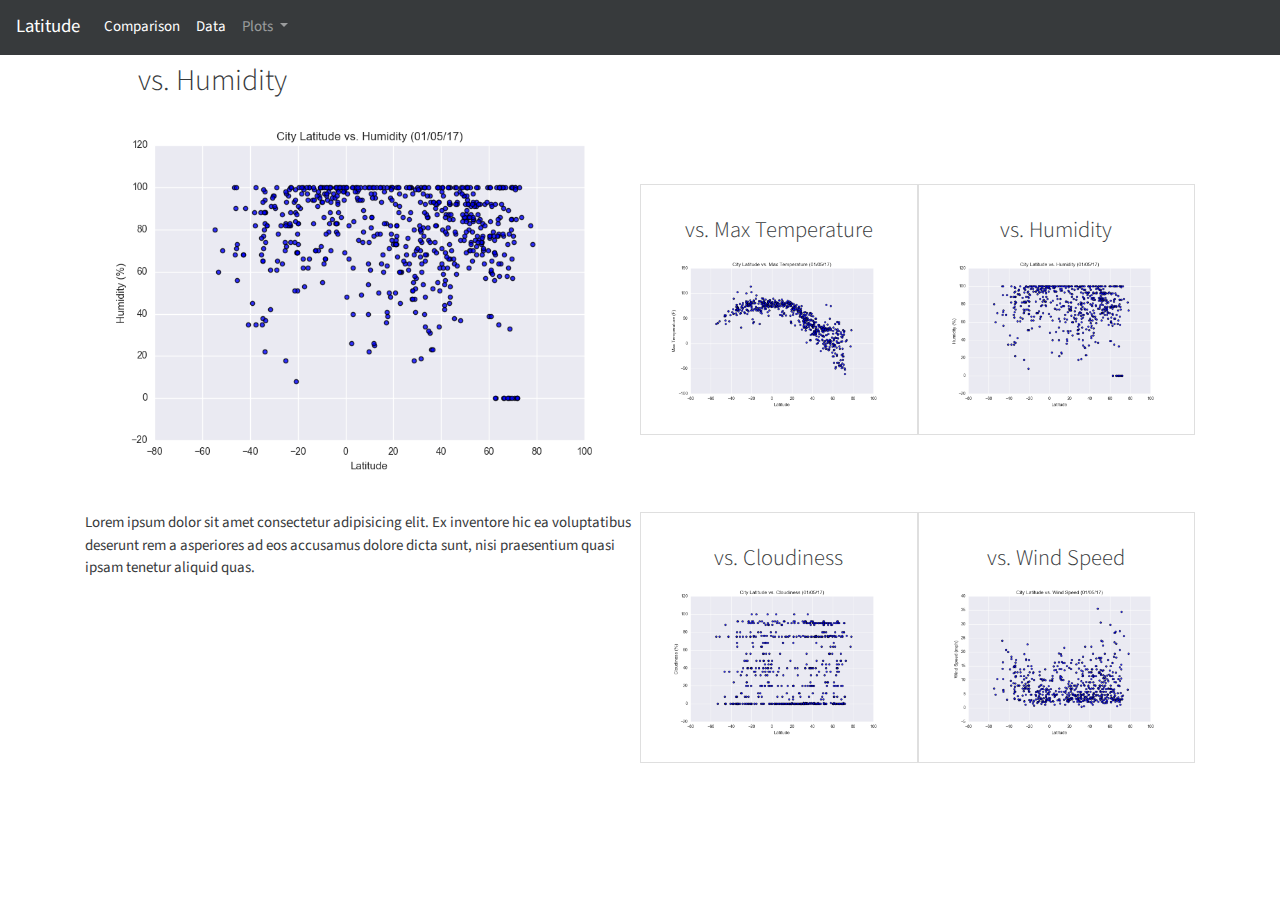
<file: Humidity.html>
<!DOCTYPE html>
<html lang="en">
<head>
    <meta charset="UTF-8">
    <meta name="viewport" content="width=device-width, initial-scale=1.0">
    <meta http-equiv="X-UA-Compatible" content="ie=edge">
    <title>Humidity</title>
    <link rel="stylesheet" type="text/css" href="bootstrap.min.css">
</head>
<body>
  <!-- Navigation Bar -->
  <nav class="navbar navbar-expand-lg navbar-dark bg-dark">
        <a class="navbar-brand" href="index.html">Latitude</a>
        <button class="navbar-toggler" type="button" data-toggle="collapse" data-target="#navbarColor02" aria-controls="navbarColor02" aria-expanded="false" aria-label="Toggle navigation">
            <span class="navbar-toggler-icon"></span>
        </button>

        <div class="collapse navbar-collapse" id="navbarColor02">
            <ul class="navbar-nav mr-auto">
                
                <li class="nav-item active">
                        <a class="nav-link" href="Comparison.html">Comparison <span class="sr-only">(current)</span></a>
                </li>
                <li class="nav-item active">
                        <a class="nav-link" href="data-page.html">Data <span class="sr-only">(current)</span></a>
                </li>
            
            <!-- Dropdown Menu -->
            
                <li class="nav-item dropdown">
                    <a class="nav-link dropdown-toggle" href="#" id="navbarDropdown" role="button" data-toggle="dropdown" aria-haspopup="true" aria-expanded="false">
                        Plots
                    </a>
                    <div class="dropdown-menu" aria-labelledby="navbarDropdown">
                        <a class="dropdown-item" href="MaxTemp.html">Max Temperature</a>
                        <a class="dropdown-item" href="Humidity.html">Humidity</a>
                        <a class="dropdown-item" href="Cloudiness.html">Cloudiness</a>
                        <a class="dropdown-item" href="WindSpeed.html">Wind Speed</a>
                    </div>    
                </li>
                    
            </ul>
    </nav>

    <!-- Main  -->
    <div class="container">

    <!-- Left side -->
    <div class="row align-items-end">
        <div class="col-md-3 col-sm-6">
            <h2 class="text-center mt-2">vs. Humidity</h2>

        </div>

        <!-- Keeping row without text -->
        <div class="col-md-3 col-sm-6">
            
            
        </div>
    </div>

    <!-- Left image -->

    <div class="row align-items-center no-gutters">
            <div class="col-md-6 col-sm-12">
                <figure class="figure">
                    <img src="WebVisualizations/images/Fig2.png" class="figure-img img-fluid rounded" alt="...">
                </figure>
    
            </div>

            <!-- Left, top row of group -->
            <div class="col-md-3 col-sm-6">       
                    <div class="card">
                        <div class="card-body">
                            <h4 class="card-title">
                                <h4 class="text-center">vs. Max Temperature</h4></h4>
                                    <a href="MaxTemp.html" class="href">
                                        <img src="WebVisualizations/images/Fig1.png" class="card-img-top" alt="vs max temperature">
                                    </a>
                            
                       </div>
                    </div>  
            </div>
            <!-- Right, top row of group -->

            <div class="col-md-3 col-sm-6">
                    <div class="card">
                        <div class="card-body">
                            <h4 class="card-title">
                                <h4 class="text-center">vs. Humidity</h4></h4>
                                    <a href="Humidity.html" class="href">
                                        <img src="WebVisualizations/images/Fig2.png" class="card-img-top" alt="vs max temperature">
                                    </a>
                            
                       </div>
                    </div>  
            </div>
            </div>
  
    
    <div class="row align-items-start no-gutters">
            <div class="col-md-6 col-sm-12">
                    
                <!-- Keeping left side separated from right -->
                Lorem ipsum dolor sit amet consectetur adipisicing elit. Ex inventore hic ea voluptatibus deserunt rem a asperiores ad eos accusamus dolore dicta sunt, nisi praesentium quasi ipsam tenetur aliquid quas.
            </div>

            <!-- Left, bottom row of group -->
            <div class="col-md-3 col-sm-6">
                <div class="card">
                    <div class="card-body">
                        <h4 class="card-title">
                            <h4 class="text-center">vs. Cloudiness</h4></h4>
                                <a href="Cloudiness.html" class="href">
                                    <img src="WebVisualizations/images/Fig3.png" class="card-img-top" alt="vs max temperature">
                                </a>
                        
                   </div>
                </div>  
        
    
            </div>

            <!-- Right, bottom row of group -->
            <div class="col-md-3 col-sm-6">
               
            <div class="card">
                <div class="card-body">
                    <h4 class="card-title">
                        <h4 class="text-center">vs. Wind Speed</h4></h4>
                            <a href="WindSpeed.html" class="href">
                                <img src="WebVisualizations/images/Fig4.png" class="card-img-top" alt="vs max temperature">
                            </a>
                    
               </div>
            </div>  
    </div>
        </div>
    </div>
    
<!-- Optional JavaScript -->
    <!-- jQuery first, then Popper.js, then Bootstrap JS -->
    <script src="https://code.jquery.com/jquery-3.3.1.slim.min.js" integrity="sha384-q8i/X+965DzO0rT7abK41JStQIAqVgRVzpbzo5smXKp4YfRvH+8abtTE1Pi6jizo" crossorigin="anonymous"></script>
    <script src="https://cdnjs.cloudflare.com/ajax/libs/popper.js/1.14.7/umd/popper.min.js" integrity="sha384-UO2eT0CpHqdSJQ6hJty5KVphtPhzWj9WO1clHTMGa3JDZwrnQq4sF86dIHNDz0W1" crossorigin="anonymous"></script>
    <script src="https://stackpath.bootstrapcdn.com/bootstrap/4.3.1/js/bootstrap.min.js" integrity="sha384-JjSmVgyd0p3pXB1rRibZUAYoIIy6OrQ6VrjIEaFf/nJGzIxFDsf4x0xIM+B07jRM" crossorigin="anonymous"></script>
      
        
</body>
</html>
</file>
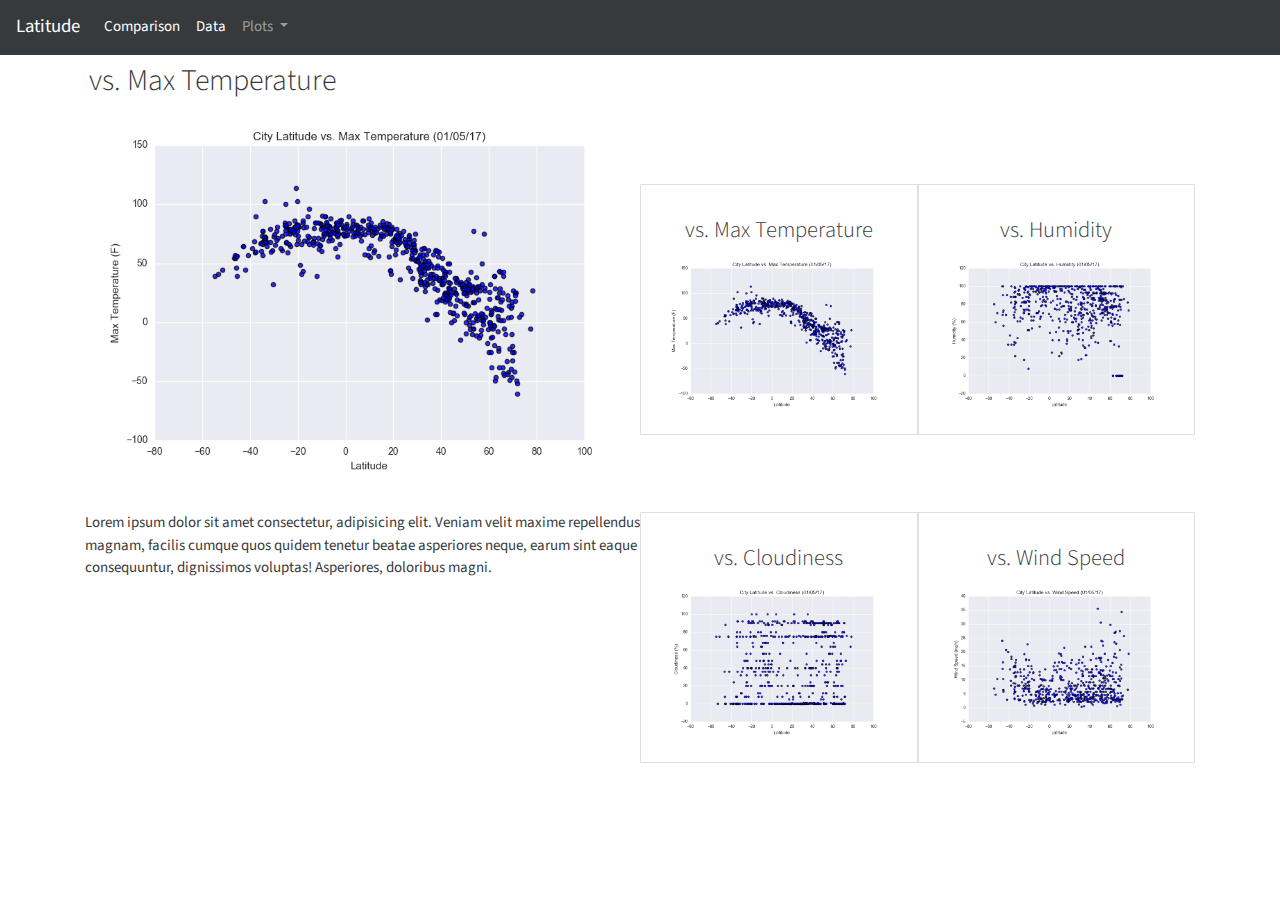
<file: MaxTemp.html>
<!DOCTYPE html>
<html lang="en">
<head>
    <meta charset="UTF-8">
    <meta name="viewport" content="width=device-width, initial-scale=1.0">
    <meta http-equiv="X-UA-Compatible" content="ie=edge">
    <title>Max Temp</title>
    <link rel="stylesheet" type="text/css" href="bootstrap.min.css">
</head>
<body>
  <!-- Navigation Bar -->
  <nav class="navbar navbar-expand-lg navbar-dark bg-dark">
        <a class="navbar-brand" href="index.html">Latitude</a>
        <button class="navbar-toggler" type="button" data-toggle="collapse" data-target="#navbarColor02" aria-controls="navbarColor02" aria-expanded="false" aria-label="Toggle navigation">
            <span class="navbar-toggler-icon"></span>
        </button>

        <div class="collapse navbar-collapse" id="navbarColor02">
            <ul class="navbar-nav mr-auto">
                
                <li class="nav-item active">
                        <a class="nav-link" href="Comparison.html">Comparison <span class="sr-only">(current)</span></a>
                </li>
                <li class="nav-item active">
                        <a class="nav-link" href="data-page.html">Data <span class="sr-only">(current)</span></a>
                </li>
            
            <!-- Dropdown Menu -->
            
                <li class="nav-item dropdown">
                    <a class="nav-link dropdown-toggle" href="#" id="navbarDropdown" role="button" data-toggle="dropdown" aria-haspopup="true" aria-expanded="false">
                        Plots
                    </a>
                    <div class="dropdown-menu" aria-labelledby="navbarDropdown">
                        <a class="dropdown-item" href="MaxTemp.html">Max Temperature</a>
                        <a class="dropdown-item" href="Humidity.html">Humidity</a>
                        <a class="dropdown-item" href="Cloudiness.html">Cloudiness</a>
                        <a class="dropdown-item" href="WindSpeed.html">Wind Speed</a>
                    </div>    
                </li>
                    
            </ul>
    </nav>

    <!-- Main  -->
    <div class="container">

    <!-- Left side -->
    <div class="row align-items-end">
        <div class="col-md-3 col-sm-6">
            <h2 class="text-center mt-2">vs. Max Temperature</h2>

        </div>

        <!-- Keeping row without text -->
        <div class="col-md-3 col-sm-6">
            
            
        </div>
    </div>

    <!-- Left image -->

    <div class="row align-items-center no-gutters">
            <div class="col-md-6 col-sm-12">
                <figure class="figure">
                    <img src="WebVisualizations/images/Fig1.png" class="figure-img img-fluid rounded" alt="...">
                </figure>
    
            </div>

            <!-- Left, top row of group -->
            <div class="col-md-3 col-sm-6">       
                    <div class="card">
                        <div class="card-body">
                            <h4 class="card-title">
                                <h4 class="text-center">vs. Max Temperature</h4></h4>
                                    <a href="MaxTemp.html" class="href">
                                        <img src="WebVisualizations/images/Fig1.png" class="card-img-top" alt="vs max temperature">
                                    </a>
                            
                       </div>
                    </div>  
            </div>
            <!-- Right, top row of group -->

            <div class="col-md-3 col-sm-6">
                    <div class="card">
                        <div class="card-body">
                            <h4 class="card-title">
                                <h4 class="text-center">vs. Humidity</h4></h4>
                                    <a href="Humidity.html" class="href">
                                        <img src="WebVisualizations/images/Fig2.png" class="card-img-top" alt="vs max temperature">
                                    </a>
                            
                       </div>
                    </div>  
            </div>
            </div>
  
    
    <div class="row align-items-start no-gutters">
            <div class="col-md-6 col-sm-12">
                    
                <!-- Keeping left side separated from right -->
                Lorem ipsum dolor sit amet consectetur, adipisicing elit. Veniam velit maxime repellendus magnam, facilis cumque quos quidem tenetur beatae asperiores neque, earum sint eaque consequuntur, dignissimos voluptas! Asperiores, doloribus magni.
            </div>

            <!-- Left, bottom row of group -->
            <div class="col-md-3 col-sm-6">
                <div class="card">
                    <div class="card-body">
                        <h4 class="card-title">
                            <h4 class="text-center">vs. Cloudiness</h4></h4>
                                <a href="Cloudiness.html" class="href">
                                    <img src="WebVisualizations/images/Fig3.png" class="card-img-top" alt="vs max temperature">
                                </a>
                        
                   </div>
                </div>  
        
    
            </div>

            <!-- Right, bottom row of group -->
            <div class="col-md-3 col-sm-6">
               
            <div class="card">
                <div class="card-body">
                    <h4 class="card-title">
                        <h4 class="text-center">vs. Wind Speed</h4></h4>
                            <a href="WindSpeed.html" class="href">
                                <img src="WebVisualizations/images/Fig4.png" class="card-img-top" alt="vs max temperature">
                            </a>
                    
               </div>
            </div>  
    </div>
        </div>
    </div>

<!-- Optional JavaScript -->
    <!-- jQuery first, then Popper.js, then Bootstrap JS -->
    <script src="https://code.jquery.com/jquery-3.3.1.slim.min.js" integrity="sha384-q8i/X+965DzO0rT7abK41JStQIAqVgRVzpbzo5smXKp4YfRvH+8abtTE1Pi6jizo" crossorigin="anonymous"></script>
    <script src="https://cdnjs.cloudflare.com/ajax/libs/popper.js/1.14.7/umd/popper.min.js" integrity="sha384-UO2eT0CpHqdSJQ6hJty5KVphtPhzWj9WO1clHTMGa3JDZwrnQq4sF86dIHNDz0W1" crossorigin="anonymous"></script>
    <script src="https://stackpath.bootstrapcdn.com/bootstrap/4.3.1/js/bootstrap.min.js" integrity="sha384-JjSmVgyd0p3pXB1rRibZUAYoIIy6OrQ6VrjIEaFf/nJGzIxFDsf4x0xIM+B07jRM" crossorigin="anonymous"></script>
      
        
</body>
</html>
</file>
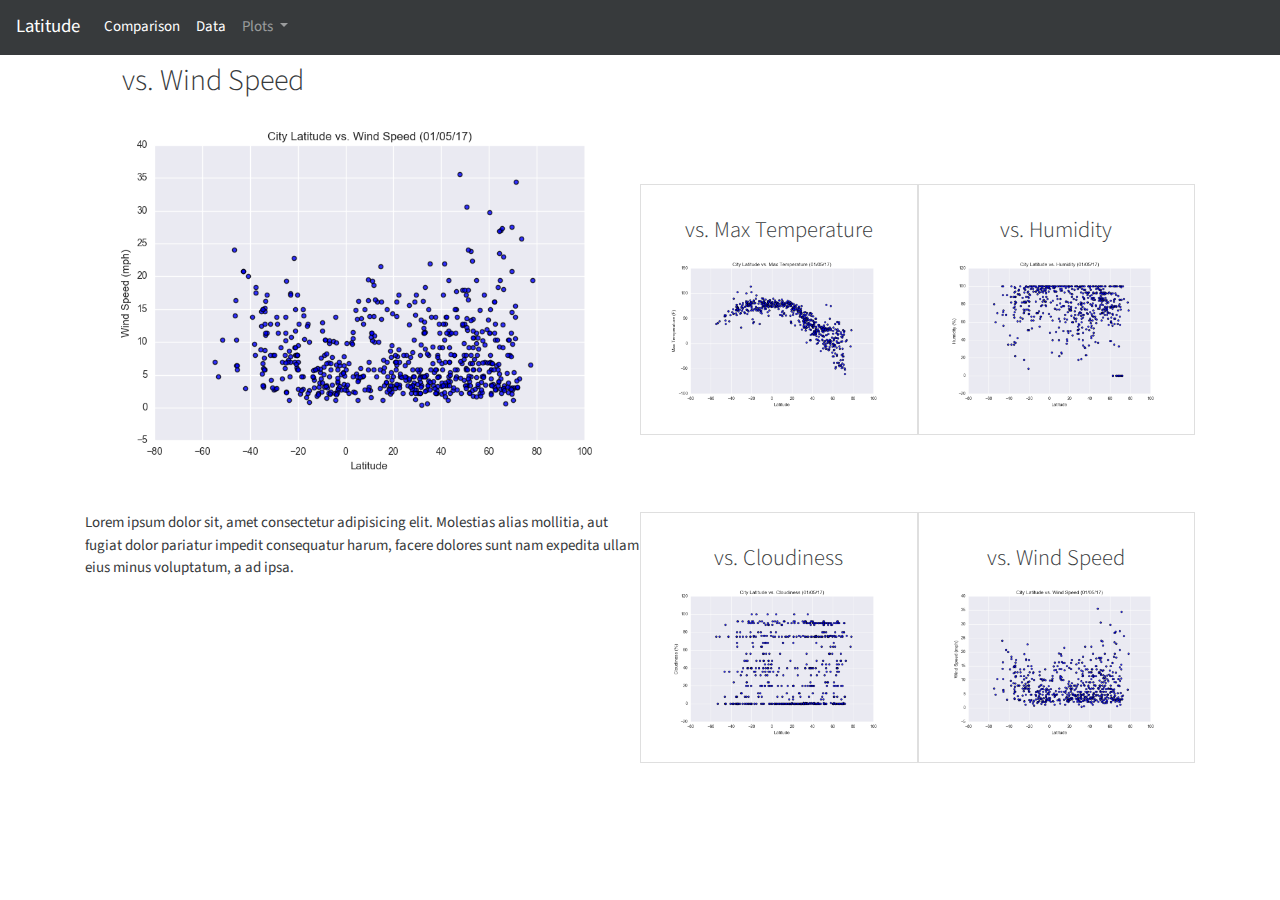
<file: WindSpeed.html>
<!DOCTYPE html>
<html lang="en">
<head>
    <meta charset="UTF-8">
    <meta name="viewport" content="width=device-width, initial-scale=1.0">
    <meta http-equiv="X-UA-Compatible" content="ie=edge">
    <title>Wind Speed</title>
    <link rel="stylesheet" type="text/css" href="bootstrap.min.css">
</head>
<body>
  <!-- Navigation Bar -->
  <nav class="navbar navbar-expand-lg navbar-dark bg-dark">
        <a class="navbar-brand" href="index.html">Latitude</a>
        <button class="navbar-toggler" type="button" data-toggle="collapse" data-target="#navbarColor02" aria-controls="navbarColor02" aria-expanded="false" aria-label="Toggle navigation">
            <span class="navbar-toggler-icon"></span>
        </button>

        <div class="collapse navbar-collapse" id="navbarColor02">
            <ul class="navbar-nav mr-auto">
                
                <li class="nav-item active">
                        <a class="nav-link" href="Comparison.html">Comparison <span class="sr-only">(current)</span></a>
                </li>
                <li class="nav-item active">
                        <a class="nav-link" href="data-page.html">Data <span class="sr-only">(current)</span></a>
                </li>
            
            <!-- Dropdown Menu -->
            
                <li class="nav-item dropdown">
                    <a class="nav-link dropdown-toggle" href="#" id="navbarDropdown" role="button" data-toggle="dropdown" aria-haspopup="true" aria-expanded="false">
                        Plots
                    </a>
                    <div class="dropdown-menu" aria-labelledby="navbarDropdown">
                        <a class="dropdown-item" href="MaxTemp.html">Max Temperature</a>
                        <a class="dropdown-item" href="Humidity.html">Humidity</a>
                        <a class="dropdown-item" href="Cloudiness.html">Cloudiness</a>
                        <a class="dropdown-item" href="WindSpeed.html">Wind Speed</a>
                    </div>    
                </li>
                    
            </ul>
    </nav>

    <!-- Main  -->
    <div class="container">

    <!-- Left side -->
    <div class="row align-items-end">
        <div class="col-md-3 col-sm-6">
            <h2 class="text-center mt-2">vs. Wind Speed</h2>

        </div>

        <div class="col-md-3 col-sm-6">
            
            
        </div>
    </div>

    <!-- Left image -->

    <div class="row align-items-center no-gutters">
            <div class="col-md-6 col-sm-12">
                <figure class="figure">
                    <img src="WebVisualizations/images/Fig4.png" class="figure-img img-fluid rounded" alt="...">
                </figure>
    
            </div>

            <!-- Left, top row of group -->
            <div class="col-md-3 col-sm-6">       
                    <div class="card">
                        <div class="card-body">
                            <h4 class="card-title">
                                <h4 class="text-center">vs. Max Temperature</h4></h4>
                                    <a href="MaxTemp.html" class="href">
                                        <img src="WebVisualizations/images/Fig1.png" class="card-img-top" alt="vs max temperature">
                                    </a>
                            
                       </div>
                    </div>  
            </div>
            <!-- Right, top row of group -->

            <div class="col-md-3 col-sm-6">
                    <div class="card">
                        <div class="card-body">
                            <h4 class="card-title">
                                <h4 class="text-center">vs. Humidity</h4></h4>
                                    <a href="Humidity.html" class="href">
                                        <img src="WebVisualizations/images/Fig2.png" class="card-img-top" alt="vs max temperature">
                                    </a>
                            
                       </div>
                    </div>  
            </div>
            </div>
  
    
    <div class="row align-items-start no-gutters">
            <div class="col-md-6 col-sm-12">
                    
        Lorem ipsum dolor sit, amet consectetur adipisicing elit. Molestias alias mollitia, aut fugiat dolor pariatur impedit consequatur harum, facere dolores sunt nam expedita ullam eius minus voluptatum, a ad ipsa.
        <!-- Keeping left side separated from right -->
            </div>

            <!-- Left, bottom row of group -->
            <div class="col-md-3 col-sm-6">
                <div class="card">
                    <div class="card-body">
                        <h4 class="card-title">
                            <h4 class="text-center">vs. Cloudiness</h4></h4>
                                <a href="Cloudiness.html" class="href">
                                    <img src="WebVisualizations/images/Fig3.png" class="card-img-top" alt="vs max temperature">
                                </a>
                        
                   </div>
                </div>  
        
    
            </div>

            <!-- Right, bottom row of group -->
            <div class="col-md-3 col-sm-6">
               
            <div class="card">
                <div class="card-body">
                    <h4 class="card-title">
                        <h4 class="text-center">vs. Wind Speed</h4></h4>
                            <a href="WindSpeed.html" class="href">
                                <img src="WebVisualizations/images/Fig4.png" class="card-img-top" alt="vs max temperature">
                            </a>
                    
               </div>
            </div>  
    </div>
        </div>
    </div>
    
<!-- Optional JavaScript -->
    <!-- jQuery first, then Popper.js, then Bootstrap JS -->
    <script src="https://code.jquery.com/jquery-3.3.1.slim.min.js" integrity="sha384-q8i/X+965DzO0rT7abK41JStQIAqVgRVzpbzo5smXKp4YfRvH+8abtTE1Pi6jizo" crossorigin="anonymous"></script>
    <script src="https://cdnjs.cloudflare.com/ajax/libs/popper.js/1.14.7/umd/popper.min.js" integrity="sha384-UO2eT0CpHqdSJQ6hJty5KVphtPhzWj9WO1clHTMGa3JDZwrnQq4sF86dIHNDz0W1" crossorigin="anonymous"></script>
    <script src="https://stackpath.bootstrapcdn.com/bootstrap/4.3.1/js/bootstrap.min.js" integrity="sha384-JjSmVgyd0p3pXB1rRibZUAYoIIy6OrQ6VrjIEaFf/nJGzIxFDsf4x0xIM+B07jRM" crossorigin="anonymous"></script>
      
        
</body>
</html>
</file>
